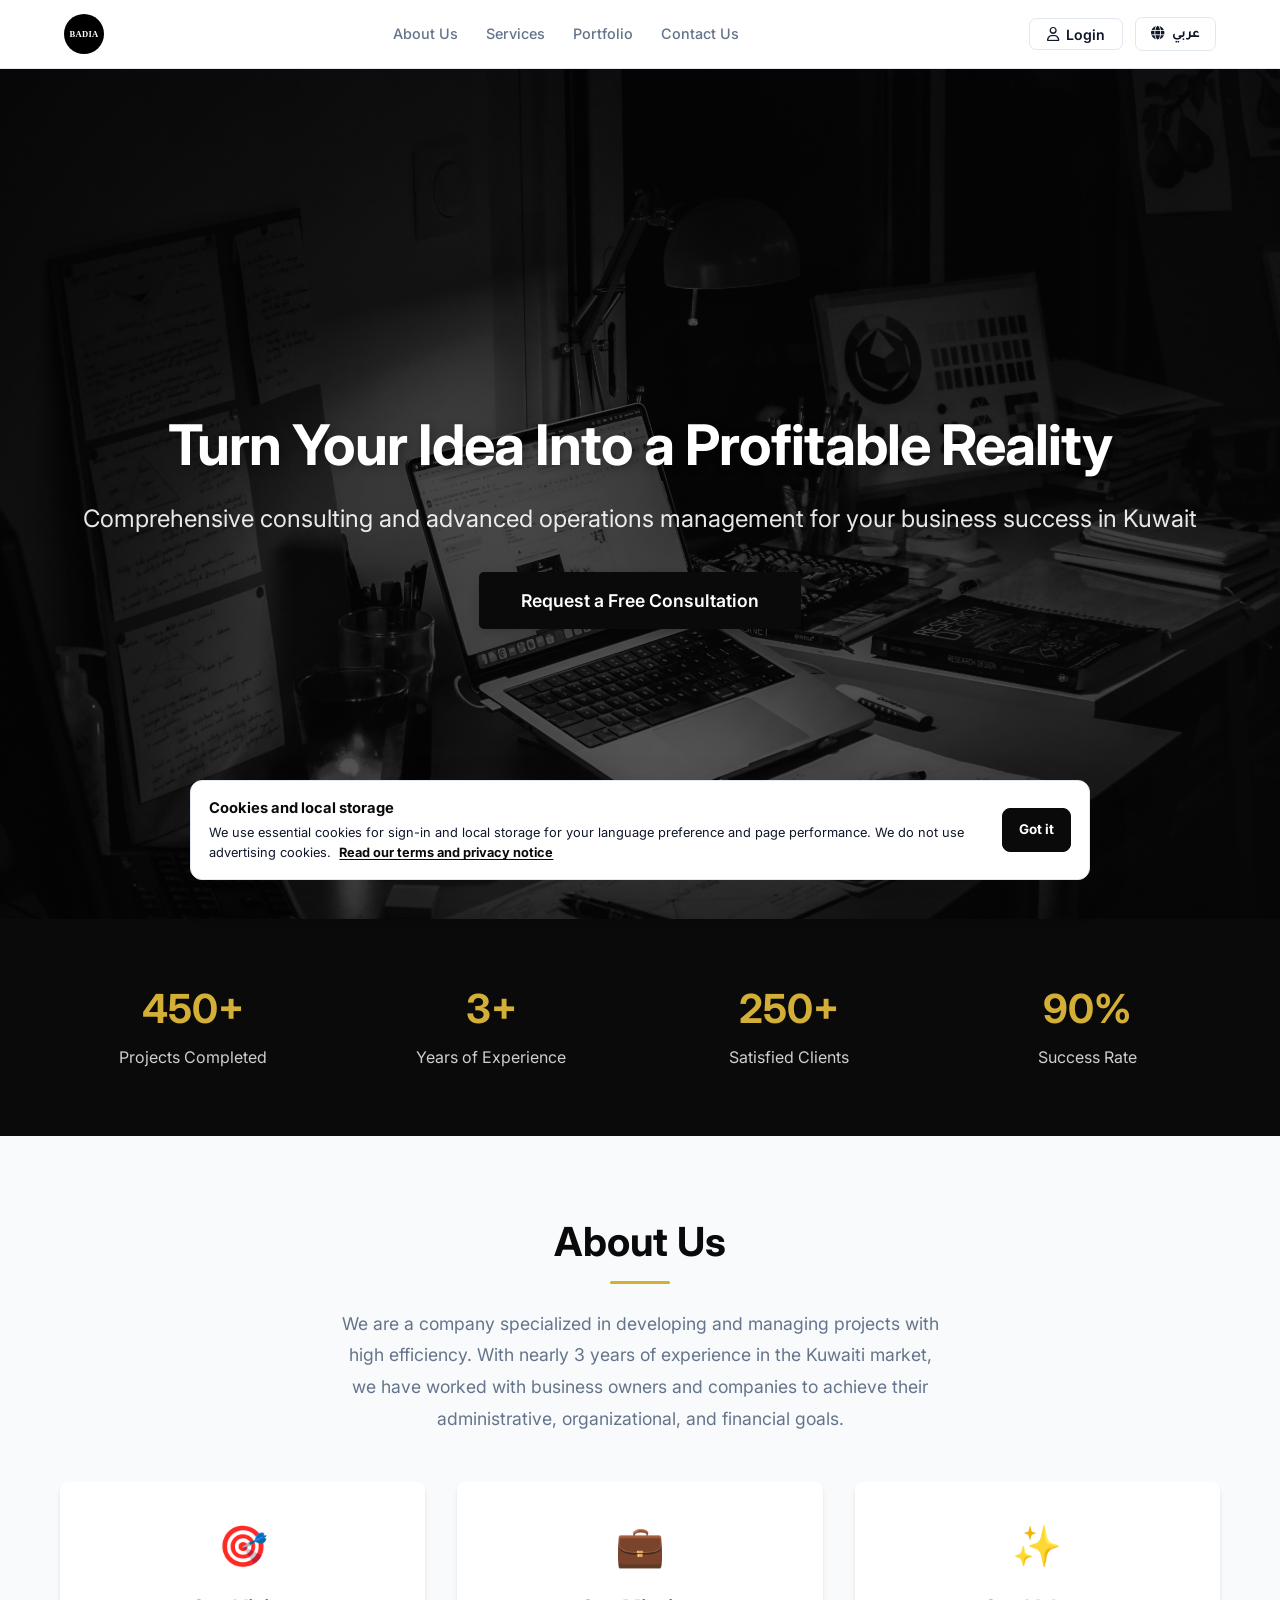
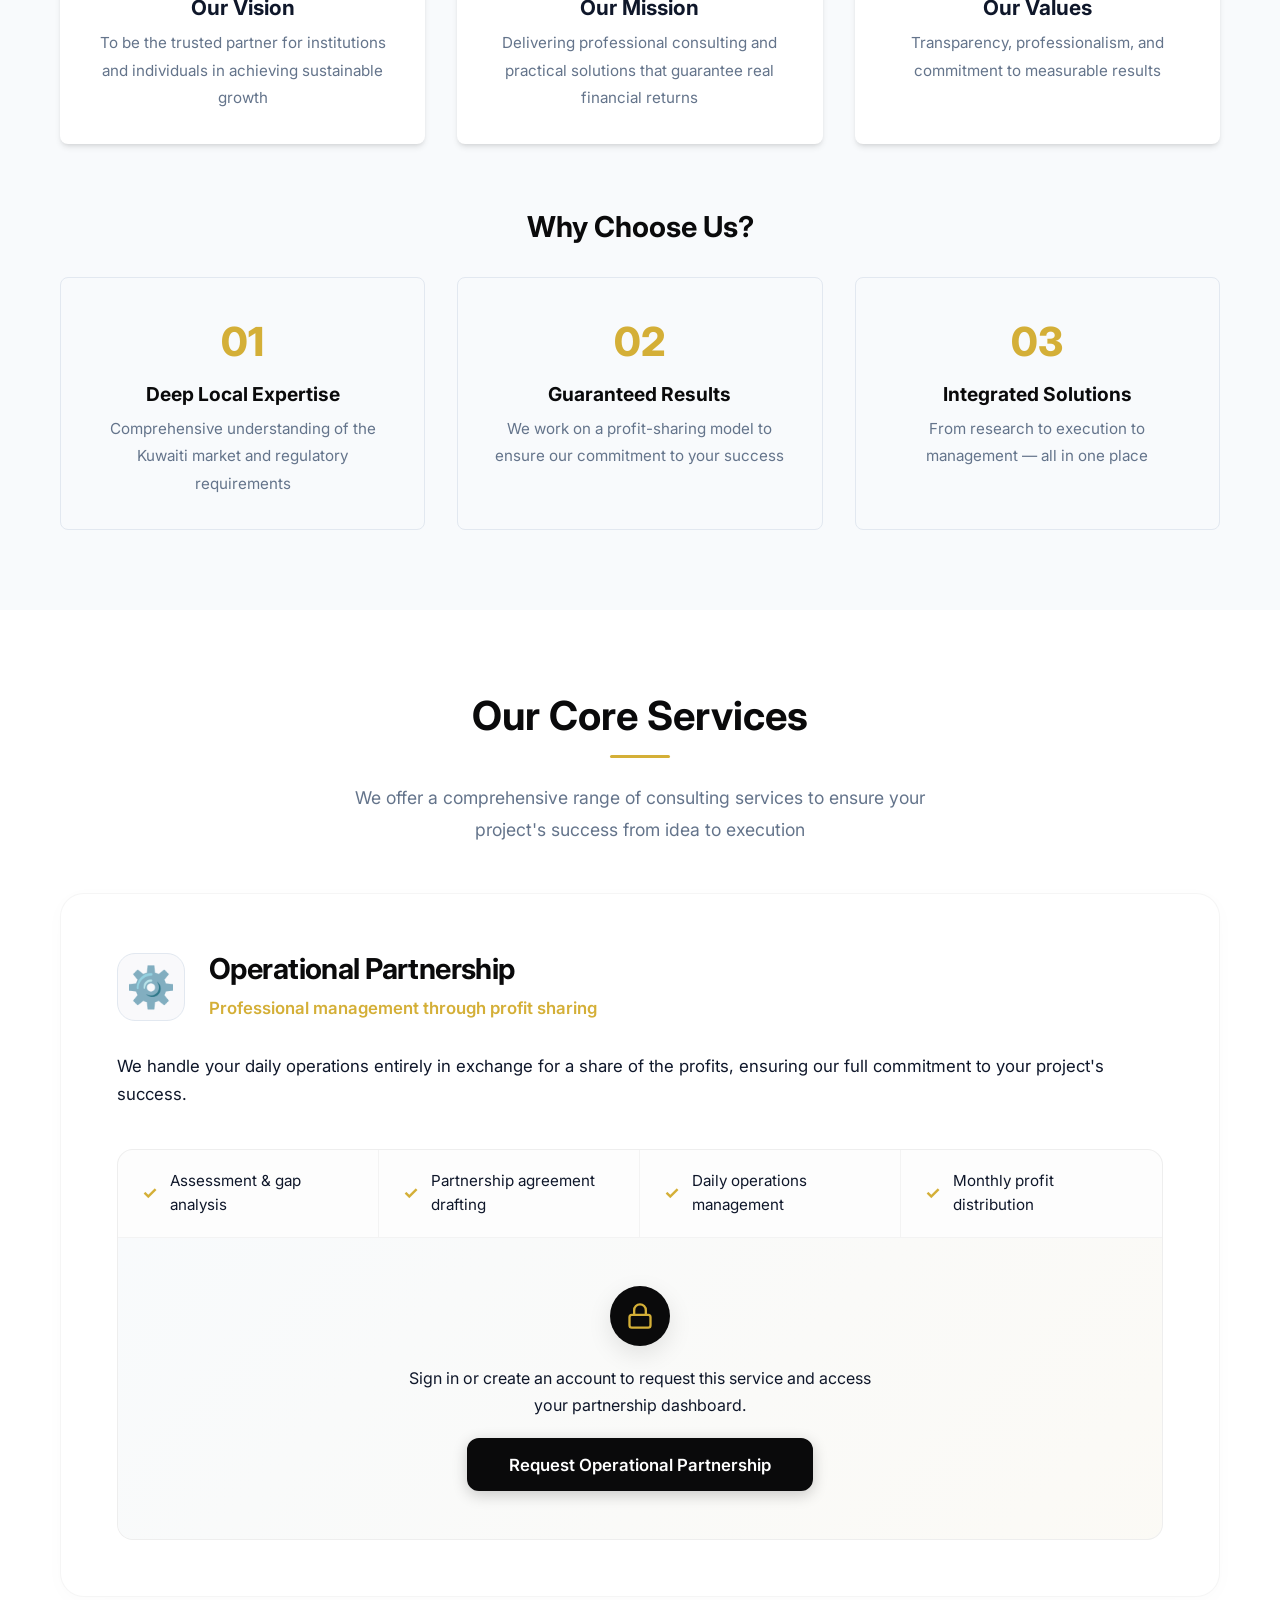
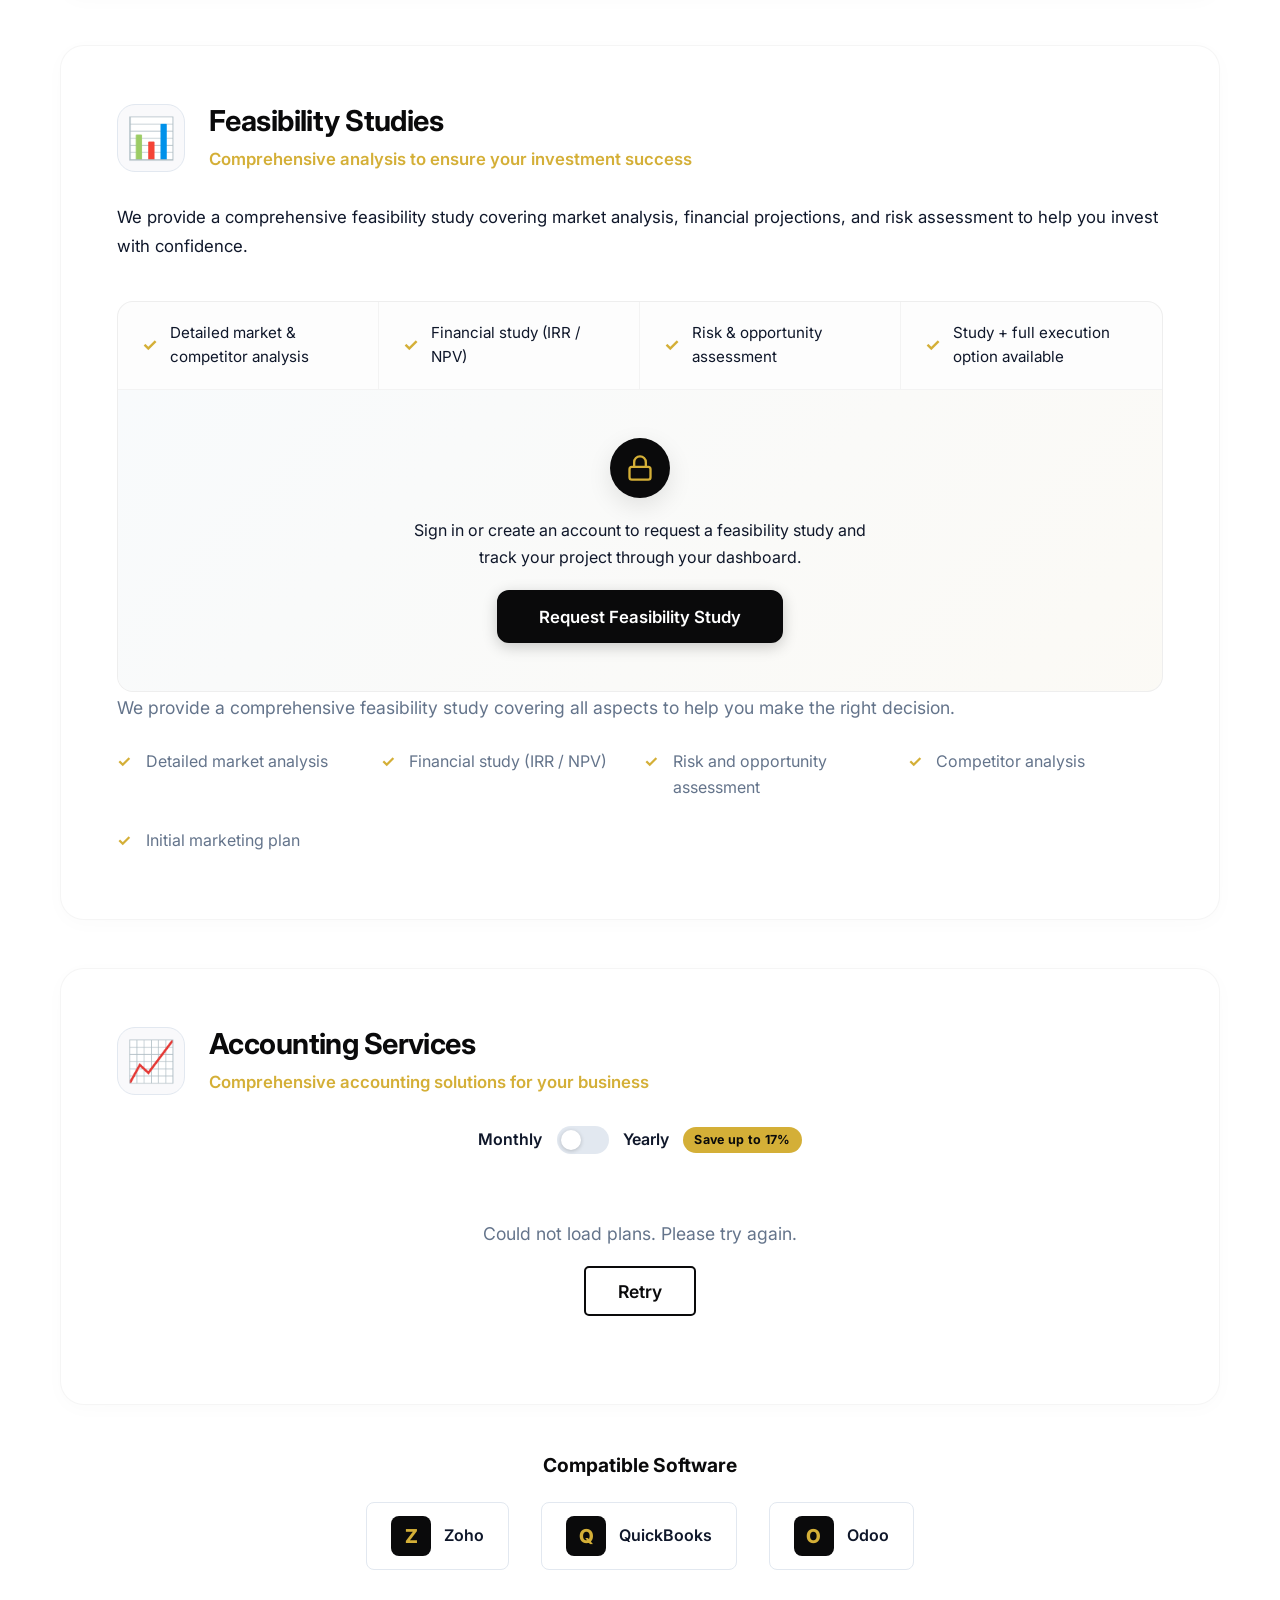
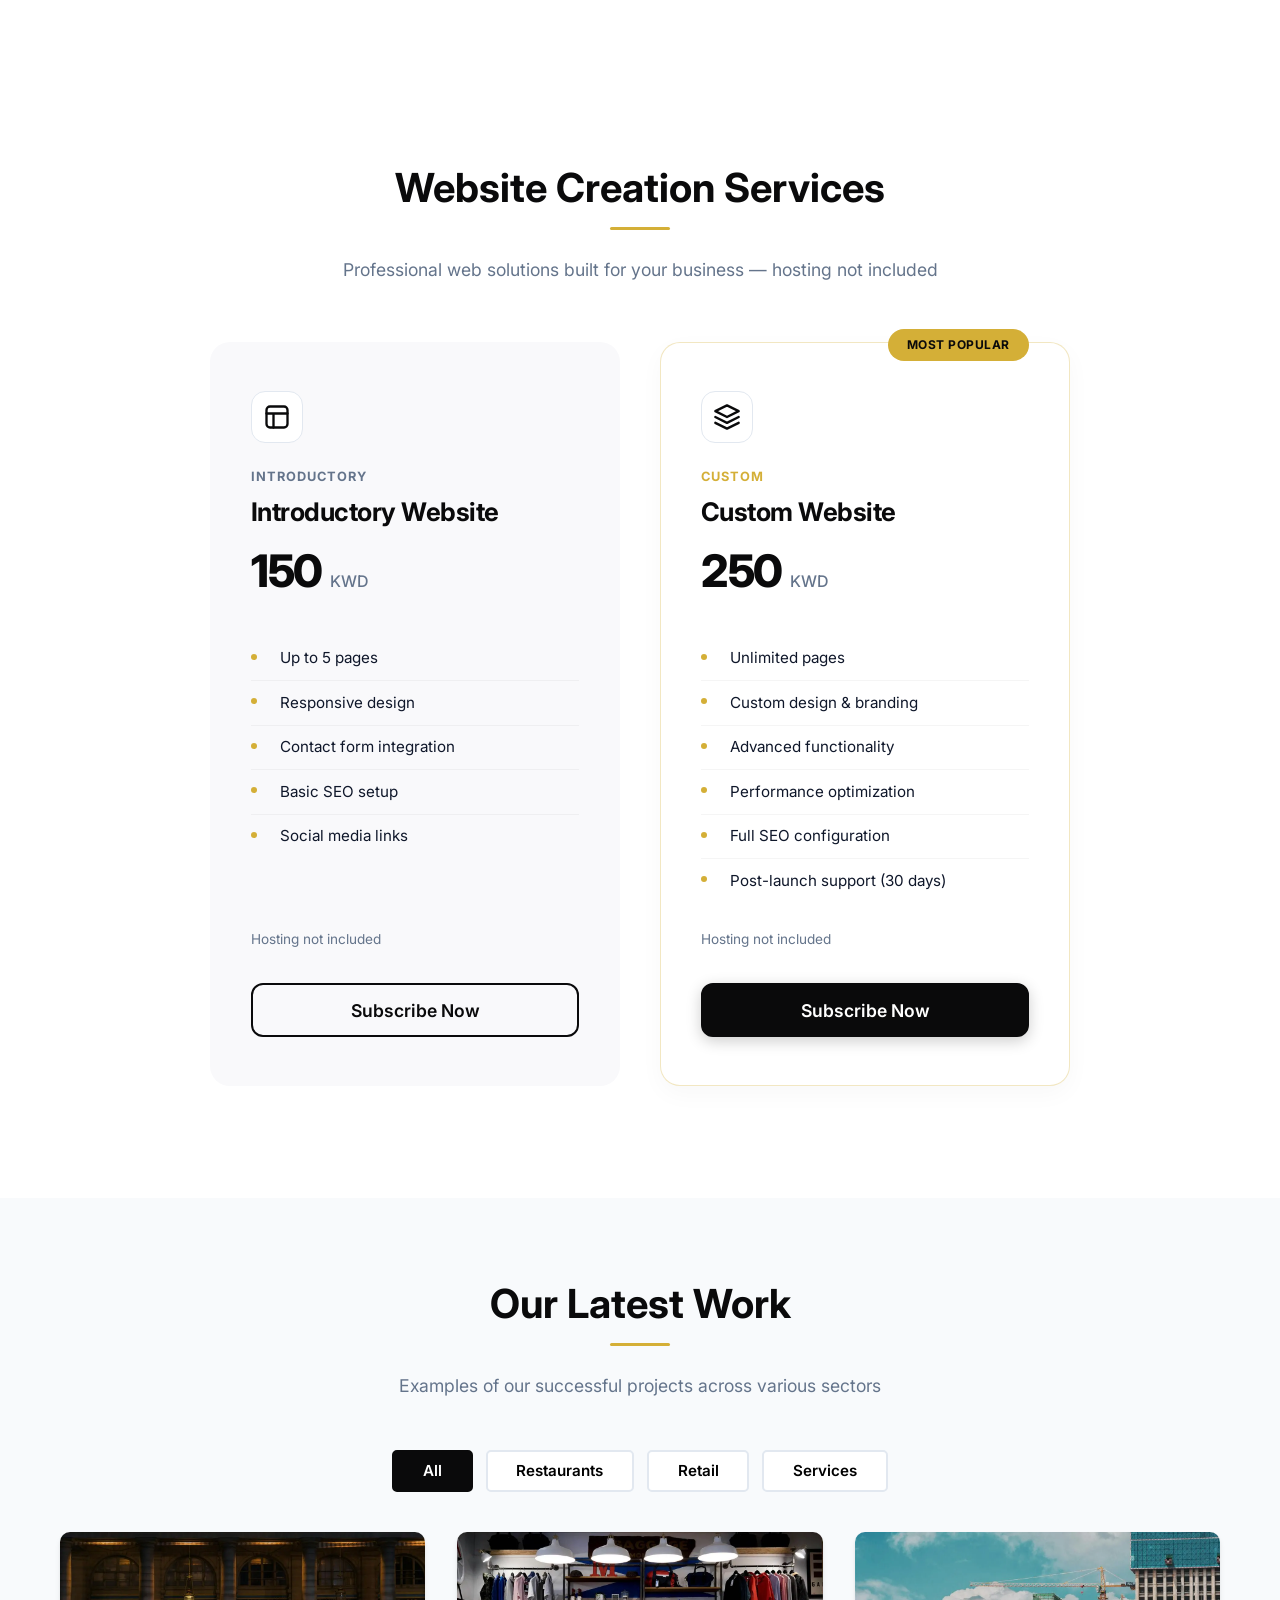
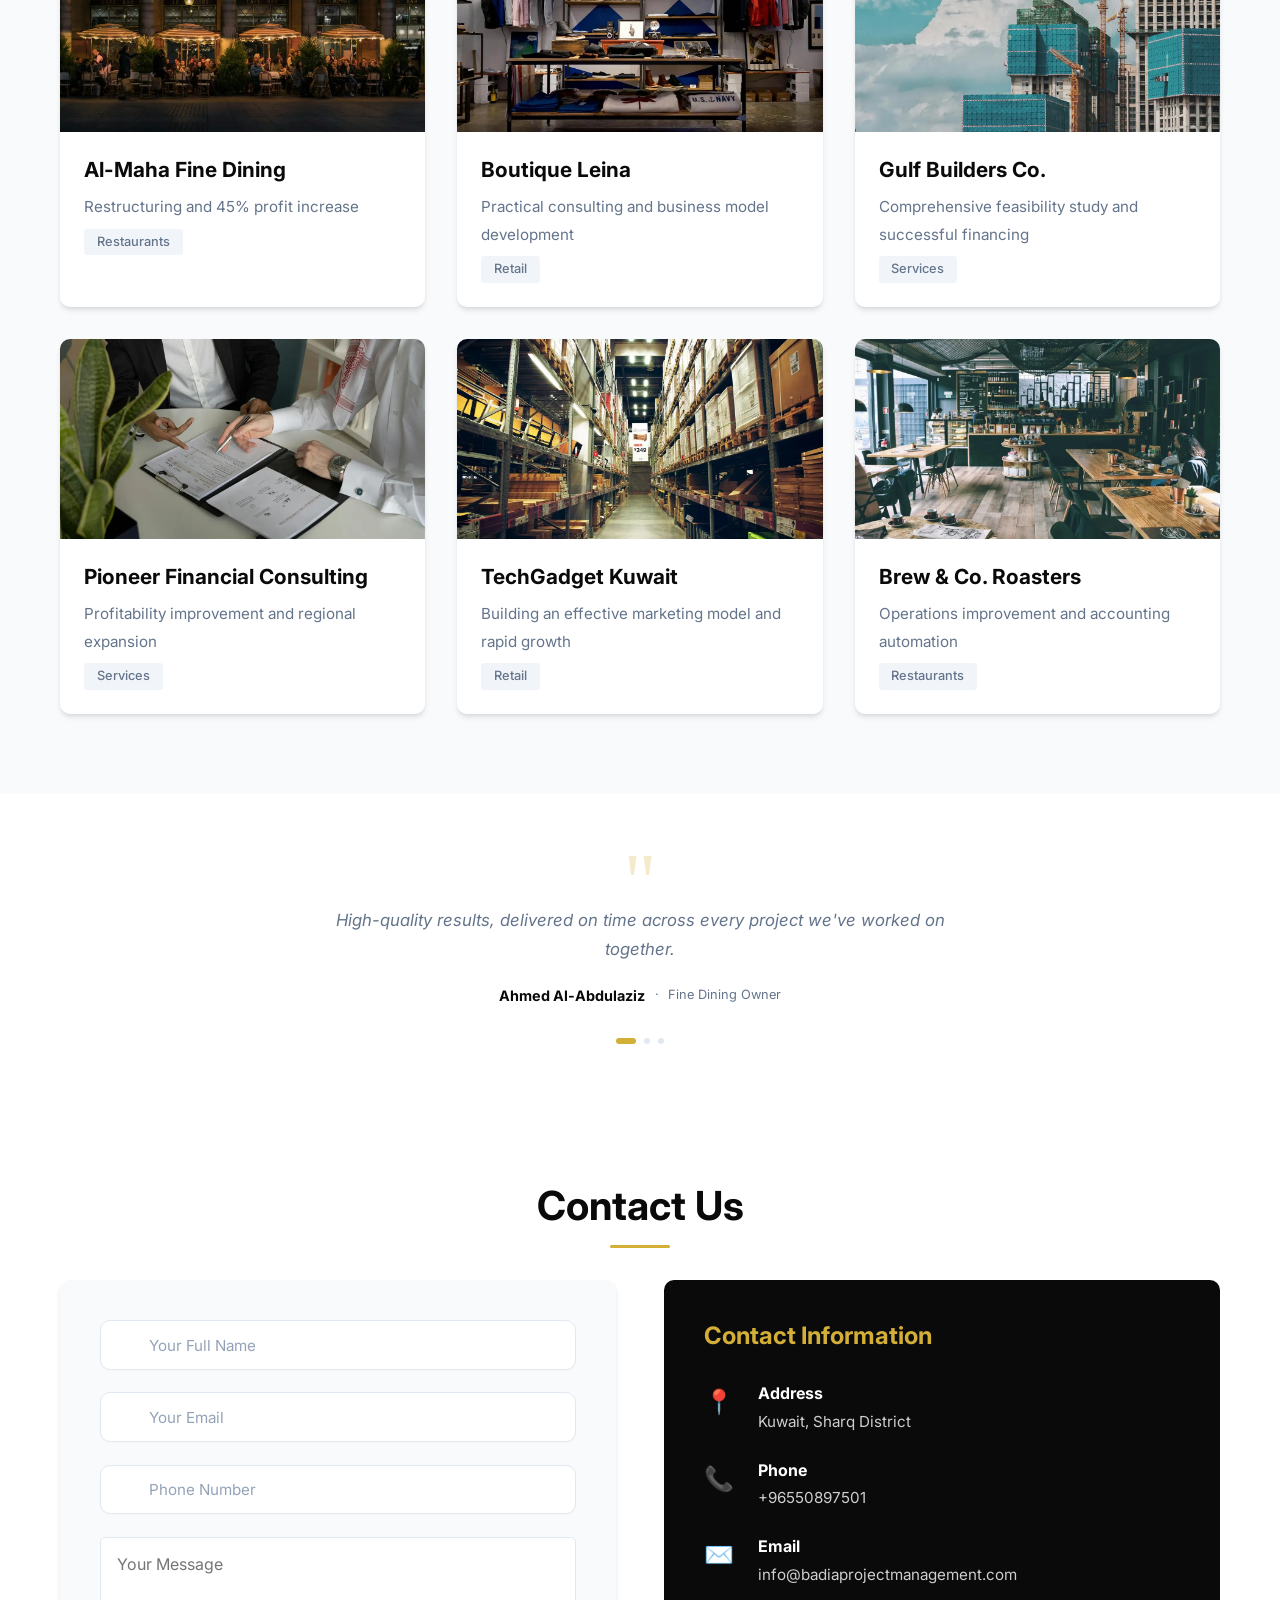
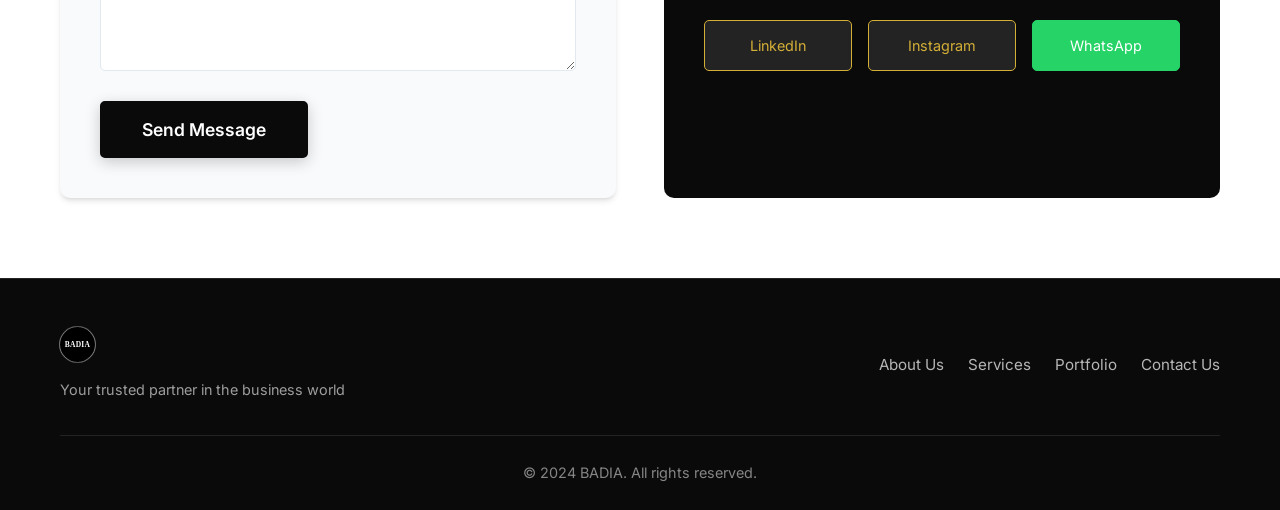
<file: index.html>
<!DOCTYPE html>

<html dir="ltr" lang="en">
<head>
<meta charset="utf-8"/>
<meta content="width=device-width, initial-scale=1.0" name="viewport"/>
<title>BADIA</title>
<link href="assets/favicon.ico" rel="icon"/>
<link href="assets/badia-logo.svg" rel="icon" type="image/svg+xml"/>
<link href="assets/badia-apple-touch-icon.png" rel="apple-touch-icon"/>
<meta content="BADIA – Your trusted partner in business consulting, operational management, feasibility studies, and accounting services in Kuwait." name="description"/>
<meta content="business consulting, feasibility study, operational management, accounting, Kuwait, BADIA" name="keywords"/>
<meta property="og:title" content="BADIA - Business Consulting" />
<meta property="og:description" content="Comprehensive consulting and advanced operations management for your business success in Kuwait." />
<meta property="og:image" content="https://badia-kw.com/assets/badia-og-image.jpg" />
<meta property="og:url" content="https://badia-kw.com/" />
<meta name="twitter:card" content="summary_large_image" />
<link rel="canonical" href="https://badia-kw.com/" />
<link href="https://fonts.googleapis.com" rel="preconnect"/>
<link crossorigin="" href="https://fonts.gstatic.com" rel="preconnect"/>
<link href="https://fonts.googleapis.com/css2?family=Tajawal:wght@300;400;500;700;800;900&amp;family=Inter:wght@300;400;500;600;700;800;900&amp;display=swap" rel="stylesheet"/>
<link href="styles.css?v=1.0.0" rel="stylesheet"/>
<script src="config.js?v=1.0.0" defer></script>
<script src="script.js?v=1.0.0" defer></script>
<script src="auth_logic.js?v=1.0.0" defer></script>
<link rel="stylesheet" href="https://cdnjs.cloudflare.com/ajax/libs/font-awesome/6.5.1/css/all.min.css" integrity="sha512-DTOQO9RWCH3ppGqcWaEA1BIZOC6xxalwEsw9c2QQeAIftl+Vegovlnee1c9QX4TctnWMn13TZye+giMm8e2LwA==" crossorigin="anonymous" referrerpolicy="no-referrer" />
<!-- Schema.org Local Business Markup -->
<script type="application/ld+json">
    {
        "@context": "https://schema.org",
        "@type": "LocalBusiness",
        "name": "BADIA - بادية",
        "description": "Full-service business consulting company in Kuwait",
        "url": "https://badia-kw.com",
        "telephone": "+96550897501",
        "email": "info@badiaprojectmanagement.com",
        "address": {
            "@type": "PostalAddress",
            "addressLocality": "Kuwait",
            "addressRegion": "Sharq",
            "addressCountry": "KW"
        },
        "serviceType": ["Business Consulting", "Feasibility Studies", "Operational Management", "Accounting Services"]
    }
    </script>
</head>
<body>
<!-- Navigation -->
<nav class="navbar" id="navbar">
<div class="nav-inner">
    <!-- Logo -->
    <a class="logo" href="#">
        <img alt="BADIA" class="logo-img" src="assets/badia-logo.svg"/>
    </a>

    <!-- Centre links -->
    <ul class="nav-links" id="navLinks">
        <li><a data-ar="من نحن" data-en="About Us" href="#about"><i class="fa-solid fa-users"></i> About Us</a></li>
        <li><a data-ar="الخدمات" data-en="Services" href="#services"><i class="fa-solid fa-briefcase"></i> Services</a></li>
        <li><a data-ar="الأعمال" data-en="Portfolio" href="#portfolio"><i class="fa-solid fa-layer-group"></i> Portfolio</a></li>
        <li><a data-ar="تواصل معنا" data-en="Contact Us" href="#contact"><i class="fa-solid fa-envelope"></i> Contact Us</a></li>
        <li class="nav-mobile-divider"></li>
        <!-- Language toggle (inside mobile menu) -->
        <li class="nav-mobile-lang">
            <button aria-label="Switch Language" class="lang-toggle" id="langToggleMobile">
                <i class="fa-solid fa-globe"></i>
                <span class="lang-toggle-text">عربي</span>
            </button>
        </li>
        <li class="nav-mobile-divider"></li>
        <li class="nav-mobile-auth" id="navMobileAuth">
            <button class="nav-btn-signin" data-ar="تسجيل الدخول" data-en="Login" onclick="openAuthModal('login')"><i class="fa-regular fa-user"></i> <span data-en="Login" data-ar="تسجيل الدخول">Login</span></button>
        </li>
    </ul>
    <!-- Right-side actions -->
    <div class="nav-actions">
        <div class="nav-auth-desktop" id="navAuthDesktop">
            <button class="nav-btn-signin" data-ar="تسجيل الدخول" data-en="Login" onclick="openAuthModal('login')" id="navSignIn"><i class="fa-regular fa-user"></i> <span data-en="Login" data-ar="تسجيل الدخول">Login</span></button>
        </div>
        <button aria-label="Switch Language" class="lang-toggle" id="langToggle">
            <i class="fa-solid fa-globe"></i>
            <span class="lang-toggle-text">عربي</span>
        </button>
        <!-- Hamburger (right on mobile) -->
        <button aria-label="Menu" class="mobile-toggle" id="mobileToggle">
            <span></span><span></span><span></span>
        </button>
    </div>
</div>
<!-- mobile backdrop -->
<div class="nav-backdrop" id="navBackdrop"></div>
</nav>
<!-- Hero Section -->
<section class="hero" id="hero">
<div class="hero-bg">
<img alt="workspace" src="assets/yen-vu-OEt8lStU-wA-unsplash.jpg"/>
<div class="hero-overlay"></div>
</div>
<div class="hero-content">
<h1 class="hero-title" data-ar="حوّل فكرتك إلى واقع مربح" data-en="Turn Your Idea Into a Profitable Reality">Turn Your Idea Into a Profitable Reality</h1>
<p class="hero-subtitle" data-ar="استشارات شاملة وإدارة عمليات متقدمة لنجاح عملك في الكويت" data-en="Comprehensive consulting and advanced operations management for your business success in Kuwait">Comprehensive consulting and advanced operations management for your business success in Kuwait</p>
<button class="btn btn-primary" data-ar="اطلب استشارة مجانية" data-en="Request a Free Consultation" onclick="scrollToSection('contact')">Request a Free Consultation</button>
</div>
</section>
<!-- Statistics Bar -->
<section class="stats-bar">
<div class="container">
<div class="stat-item">
<h3 data-target="450">0</h3>
<p data-ar="مشروع منجز" data-en="Projects Completed">Projects Completed</p>
</div>
<div class="stat-item">
<h3 data-duration="600" data-target="3">0</h3>
<p data-ar="سنة خبرة" data-en="Years of Experience">Years of Experience</p>
</div>
<div class="stat-item">
<h3 data-target="250">0</h3>
<p data-ar="عميل راضي" data-en="Satisfied Clients">Satisfied Clients</p>
</div>
<div class="stat-item">
<h3 data-suffix="%" data-target="90">0</h3>
<p data-ar="معدل النجاح" data-en="Success Rate">Success Rate</p>
</div>
</div>
</section>
<!-- About Section -->
<section class="about" id="about">
<div class="container">
<div class="about-content">
<h2 data-ar="من نحن" data-en="About Us">About Us</h2>
<p class="section-desc" 
data-ar="نحن شركة متخصصة في تطوير وادارة المشاريع بكفاءة عالية مع ما يقارب 3 اعوام من الخبرة في السوق الكويتي قمنا بالعمل مع اصحاب المشاريع والشركات علي تحقيق اهدافهم الادارية والتنظيمية والمالية." 
data-en="We are a company specialized in developing and managing projects with high efficiency. With nearly 3 years of experience in the Kuwaiti market, we have worked with business owners and companies to achieve their administrative, organizational, and financial goals.">
We are a company specialized in developing and managing projects with high efficiency. With nearly 3 years of experience in the Kuwaiti market, we have worked with business owners and companies to achieve their administrative, organizational, and financial goals.
</p>
<div class="about-grid">
<div class="about-card">
<div class="about-icon">🎯</div>
<h3 data-ar="رؤيتنا" data-en="Our Vision">Our Vision</h3>
<p data-ar="أن نكون الشريك الموثوق للمؤسسات والأفراد في تحقيق النمو المستدام" data-en="To be the trusted partner for institutions and individuals in achieving sustainable growth">To be the trusted partner for institutions and individuals in achieving sustainable growth</p>
</div>
<div class="about-card">
<div class="about-icon">💼</div>
<h3 data-ar="رسالتنا" data-en="Our Mission">Our Mission</h3>
<p data-ar="تقديم استشارات احترافية وحلول عملية تضمن عائداً مالياً محققاً" data-en="Delivering professional consulting and practical solutions that guarantee real financial returns">Delivering professional consulting and practical solutions that guarantee real financial returns</p>
</div>
<div class="about-card">
<div class="about-icon">✨</div>
<h3 data-ar="قيمنا" data-en="Our Values">Our Values</h3>
<p data-ar="الشفافية والمهنية والالتزام بنتائج قابلة للقياس" data-en="Transparency, professionalism, and commitment to measurable results">Transparency, professionalism, and commitment to measurable results</p>
</div>
</div>
<!-- Why Choose Us USP -->
<div class="usp-section">
<h3 data-ar="لماذا تختارنا؟" data-en="Why Choose Us?">Why Choose Us?</h3>
<div class="usp-grid">
<div class="usp-item">
<div class="usp-number">01</div>
<h4 data-ar="خبرة محلية عميقة" data-en="Deep Local Expertise">Deep Local Expertise</h4>
<p data-ar="فهم شامل للسوق الكويتي واللوائح التنظيمية" data-en="Comprehensive understanding of the Kuwaiti market and regulatory requirements">Comprehensive understanding of the Kuwaiti market and regulatory requirements</p>
</div>
<div class="usp-item">
<div class="usp-number">02</div>
<h4 data-ar="نتائج مضمونة" data-en="Guaranteed Results">Guaranteed Results</h4>
<p data-ar="نعمل بنظام مشاركة الأرباح لضمان التزامنا بنجاحك" data-en="We work on a profit-sharing model to ensure our commitment to your success">We work on a profit-sharing model to ensure our commitment to your success</p>
</div>
<div class="usp-item">
<div class="usp-number">03</div>
<h4 data-ar="حلول متكاملة" data-en="Integrated Solutions">Integrated Solutions</h4>
<p data-ar="من الدراسة إلى التنفيذ إلى الإدارة في مكان واحد" data-en="From research to execution to management — all in one place">From research to execution to management — all in one place</p>
</div>
</div>
</div>
</div>
</div>
</section>
<!-- Services Section -->
<section class="services" id="services">
<div class="container">
<h2 data-ar="خدماتنا الرئيسية" data-en="Our Core Services">Our Core Services</h2>
<p class="section-desc" data-ar="نقدم مجموعة متكاملة من الخدمات الاستشارية لضمان نجاح مشروعك من الفكرة إلى التنفيذ" data-en="We offer a comprehensive range of consulting services to ensure your project's success from idea to execution">We offer a comprehensive range of consulting services to ensure your project's success from idea to execution</p>
<!-- Service 1: Operational Partnership -->
<div class="service-block" id="service-operations">
<div class="service-header">
<div class="service-icon-large">⚙️</div>
<div>
<h3 data-ar="الشراكة التشغيلية" data-en="Operational Partnership">Operational Partnership</h3>
<p class="service-tagline" data-ar="إدارة احترافية مقابل مشاركة الأرباح" data-en="Professional management through profit sharing">Professional management through profit sharing</p>
</div>
</div>
<p class="service-desc" data-ar="نتولى إدارة عملياتك اليومية بالكامل مقابل حصة من الأرباح، مما يضمن التزامنا الكامل بنجاح مشروعك." data-en="We handle your daily operations entirely in exchange for a share of the profits, ensuring our full commitment to your project's success.">We handle your daily operations entirely in exchange for a share of the profits, ensuring our full commitment to your project's success.</p>
<!-- Auth-gated Request Area -->
<div class="service-gate gate-locked">
<div class="service-gate-preview">
<div class="gate-preview-item"><span class="gate-check">✓</span> <span data-ar="تقييم وتحليل الفجوات" data-en="Assessment &amp; gap analysis">Assessment &amp; gap analysis</span></div>
<div class="gate-preview-item"><span class="gate-check">✓</span> <span data-ar="صياغة اتفاقية الشراكة" data-en="Partnership agreement drafting">Partnership agreement drafting</span></div>
<div class="gate-preview-item"><span class="gate-check">✓</span> <span data-ar="إدارة العمليات اليومية" data-en="Daily operations management">Daily operations management</span></div>
<div class="gate-preview-item"><span class="gate-check">✓</span> <span data-ar="توزيع الأرباح الشهري" data-en="Monthly profit distribution">Monthly profit distribution</span></div>
</div>
<div class="service-gate-cta">
<div class="gate-lock-icon">
<svg fill="none" height="28" stroke="currentColor" stroke-linecap="round" stroke-linejoin="round" stroke-width="2" viewbox="0 0 24 24" width="28"><rect height="11" rx="2" ry="2" width="18" x="3" y="11"></rect><path d="M7 11V7a5 5 0 0 1 10 0v4"></path></svg>
</div>
<p class="gate-message" data-ar="سجّل دخولك أو أنشئ حساباً لطلب هذه الخدمة والوصول إلى لوحة الشراكة." data-en="Sign in or create an account to request this service and access your partnership dashboard.">Sign in or create an account to request this service and access your partnership dashboard.</p>
<button class="btn btn-primary service-request-btn" data-ar="اطلب الشراكة التشغيلية" data-en="Request Operational Partnership" onclick="handleServiceRequest('partnership')">Request Operational Partnership</button>
</div>
</div>
<!-- Hidden original timeline (kept for reference, not rendered) -->

</div>
<!-- Service 2: Feasibility Studies -->
<div class="service-block" id="service-feasibility">
<div class="service-header">
<div class="service-icon-large">📊</div>
<div>
<h3 data-ar="دراسات الجدوى" data-en="Feasibility Studies">Feasibility Studies</h3>
<p class="service-tagline" data-ar="تحليل شامل لضمان نجاح استثمارك" data-en="Comprehensive analysis to ensure your investment success">Comprehensive analysis to ensure your investment success</p>
</div>
</div>
<p class="service-desc" data-ar="نقدم دراسة جدوى شاملة تغطي تحليل السوق والتوقعات المالية وتقييم المخاطر لمساعدتك على الاستثمار بثقة." data-en="We provide a comprehensive feasibility study covering market analysis, financial projections, and risk assessment to help you invest with confidence.">We provide a comprehensive feasibility study covering market analysis, financial projections, and risk assessment to help you invest with confidence.</p>
<!-- Auth-gated Request Area -->
<div class="service-gate gate-locked">
<div class="service-gate-preview">
<div class="gate-preview-item"><span class="gate-check">✓</span> <span data-ar="تحليل مفصّل للسوق والمنافسين" data-en="Detailed market &amp; competitor analysis">Detailed market &amp; competitor analysis</span></div>
<div class="gate-preview-item"><span class="gate-check">✓</span> <span data-ar="الدراسة المالية (IRR / NPV)" data-en="Financial study (IRR / NPV)">Financial study (IRR / NPV)</span></div>
<div class="gate-preview-item"><span class="gate-check">✓</span> <span data-ar="تقييم المخاطر والفرص" data-en="Risk &amp; opportunity assessment">Risk &amp; opportunity assessment</span></div>
<div class="gate-preview-item"><span class="gate-check">✓</span> <span data-ar="خيار الدراسة مع التنفيذ الكامل" data-en="Study + full execution option available">Study + full execution option available</span></div>
</div>
<div class="service-gate-cta">
<div class="gate-lock-icon">
<svg fill="none" height="28" stroke="currentColor" stroke-linecap="round" stroke-linejoin="round" stroke-width="2" viewbox="0 0 24 24" width="28"><rect height="11" rx="2" ry="2" width="18" x="3" y="11"></rect><path d="M7 11V7a5 5 0 0 1 10 0v4"></path></svg>
</div>
<p class="gate-message" data-ar="سجّل دخولك أو أنشئ حساباً لطلب دراسة الجدوى ومتابعة مشروعك عبر لوحة التحكم." data-en="Sign in or create an account to request a feasibility study and track your project through your dashboard.">Sign in or create an account to request a feasibility study and track your project through your dashboard.</p>
<button class="btn btn-primary service-request-btn" data-ar="اطلب دراسة الجدوى" data-en="Request Feasibility Study" onclick="handleServiceRequest('feasibility')">Request Feasibility Study</button>
</div>
</div>
<!-- Hidden original tabs (kept for reference, not rendered) -->

<div class="tab-content active" id="study-only">
<p data-ar="نقدم دراسة جدوى شاملة تغطي جميع الجوانب لمساعدتك على اتخاذ القرار الصحيح." data-en="We provide a comprehensive feasibility study covering all aspects to help you make the right decision.">We provide a comprehensive feasibility study covering all aspects to help you make the right decision.</p>
<ul class="checklist">
<li data-ar="تحليل السوق المفصّل" data-en="Detailed market analysis">Detailed market analysis</li>
<li data-ar="الدراسة المالية (IRR / NPV)" data-en="Financial study (IRR / NPV)">Financial study (IRR / NPV)</li>
<li data-ar="تقييم المخاطر والفرص" data-en="Risk and opportunity assessment">Risk and opportunity assessment</li>
<li data-ar="تحليل المنافسين" data-en="Competitor analysis">Competitor analysis</li>
<li data-ar="خطة التسويق المبدئية" data-en="Initial marketing plan">Initial marketing plan</li>
</ul>
</div>
<div class="tab-content" id="study-exec">
<p data-ar="كل ما في الدراسة بالإضافة إلى تنفيذ المشروع والإشراف عليه حتى مرحلة التشغيل." data-en="Everything in the study plus project execution and supervision until the operational stage.">Everything in the study plus project execution and supervision until the operational stage.</p>
<ul class="checklist">
<li data-ar="جميع مخرجات الدراسة الكاملة" data-en="All complete study outputs">All complete study outputs</li>
<li data-ar="خطة تنفيذ مفصّلة" data-en="Detailed execution plan">Detailed execution plan</li>
<li data-ar="إشراف على التنفيذ والتأسيس" data-en="Execution and establishment supervision">Execution and establishment supervision</li>
<li data-ar="تدريب فريق العمل" data-en="Team training">Team training</li>
<li data-ar="متابعة ما بعد الإطلاق (3 أشهر)" data-en="Post-launch follow-up (3 months)">Post-launch follow-up (3 months)</li>
</ul>
</div>
</div>
<!-- Service 3: Accounting -->
<div class="service-block" id="service-accounting">
<div class="service-header">
<div class="service-icon-large">📈</div>
<div>
<h3 data-ar="الخدمات المحاسبية" data-en="Accounting Services">Accounting Services</h3>
<p class="service-tagline" data-ar="حلول محاسبية متكاملة لأعمالك" data-en="Comprehensive accounting solutions for your business">Comprehensive accounting solutions for your business</p>
</div>
</div>
<!-- Billing Toggle -->
<div class="billing-toggle-wrapper">
    <span class="billing-label" data-en="Monthly" data-ar="شهري">Monthly</span>
    <label class="billing-switch" for="billingToggle">
        <input type="checkbox" id="billingToggle" aria-label="Toggle billing period"/>
        <span class="billing-slider"></span>
    </label>
    <span class="billing-label" data-en="Yearly" data-ar="سنوي">Yearly</span>
    <span class="billing-save-badge" data-en="Save up to 17%" data-ar="وفّر حتى 17%">Save up to 17%</span>
</div>
<!-- Dynamic Plans Grid -->
<div class="plans-grid" id="plansGrid">
    <div class="plans-skeleton">
        <div class="skeleton-card"><div class="skeleton-line w60"></div><div class="skeleton-line w40"></div><div class="skeleton-line w80"></div><div class="skeleton-line w70"></div><div class="skeleton-line w50"></div></div>
        <div class="skeleton-card"><div class="skeleton-line w60"></div><div class="skeleton-line w40"></div><div class="skeleton-line w80"></div><div class="skeleton-line w70"></div><div class="skeleton-line w50"></div></div>
    </div>
</div>
</div>

<!-- Compatible Software -->
<div class="software-section">
<h4 data-ar="البرامج المتوافقة" data-en="Compatible Software">Compatible Software</h4>
<div class="software-grid">
<div class="software-item">
<div class="software-icon">Z</div>
<span>Zoho</span>
</div>
<div class="software-item">
<div class="software-icon">Q</div>
<span>QuickBooks</span>
</div>
<div class="software-item">
<div class="software-icon">O</div>
<span>Odoo</span>
</div>
</div>
</div>
</div>
</div>
</section>
<!-- Website Creation Services Section -->
<section class="web-services" id="web-services">
<div class="container">
    <h2 data-ar="خدمات إنشاء المواقع" data-en="Website Creation Services">Website Creation Services</h2>
    <p class="section-desc" data-ar="حلول ويب احترافية مصممة لعملك — بدون رسوم استضافة" data-en="Professional web solutions built for your business — hosting not included">Professional web solutions built for your business — hosting not included</p>
    <div class="web-services-grid">
        <div class="web-service-card">
            <div class="web-service-icon">
                <svg width="28" height="28" fill="none" stroke="currentColor" stroke-width="2" stroke-linecap="round" stroke-linejoin="round" viewBox="0 0 24 24"><rect x="3" y="3" width="18" height="18" rx="3"/><path d="M3 9h18M9 21V9"/></svg>
            </div>
            <div class="web-service-label" data-en="Introductory" data-ar="تعريفي">Introductory</div>
            <h3 data-en="Introductory Website" data-ar="موقع تعريفي">Introductory Website</h3>
            <div class="web-service-price">150 <span>KWD</span></div>
            <ul class="web-service-features">
                <li data-en="Up to 5 pages" data-ar="حتى 5 صفحات">Up to 5 pages</li>
                <li data-en="Responsive design" data-ar="تصميم متجاوب">Responsive design</li>
                <li data-en="Contact form integration" data-ar="نموذج تواصل">Contact form integration</li>
                <li data-en="Basic SEO setup" data-ar="إعداد SEO أساسي">Basic SEO setup</li>
                <li data-en="Social media links" data-ar="روابط وسائل التواصل">Social media links</li>
            </ul>
            <p class="web-service-note" data-en="Hosting not included" data-ar="لا تشمل الاستضافة">Hosting not included</p>
            <button class="btn btn-outline ws-btn" data-en="Subscribe Now" data-ar="اشترك الآن" onclick="handlePaymentClick('')">Subscribe Now</button>
        </div>
        <div class="web-service-card featured">
            <div class="web-service-badge" data-en="Most Popular" data-ar="الأكثر طلباً">Most Popular</div>
            <div class="web-service-icon">
                <svg width="28" height="28" fill="none" stroke="currentColor" stroke-width="2" stroke-linecap="round" stroke-linejoin="round" viewBox="0 0 24 24"><path d="M12 2L2 7l10 5 10-5-10-5z"/><path d="M2 17l10 5 10-5"/><path d="M2 12l10 5 10-5"/></svg>
            </div>
            <div class="web-service-label" data-en="Custom" data-ar="مخصص">Custom</div>
            <h3 data-en="Custom Website" data-ar="موقع مخصص">Custom Website</h3>
            <div class="web-service-price">250 <span>KWD</span></div>
            <ul class="web-service-features">
                <li data-en="Unlimited pages" data-ar="صفحات غير محدودة">Unlimited pages</li>
                <li data-en="Custom design &amp; branding" data-ar="تصميم وهوية مخصصة">Custom design &amp; branding</li>
                <li data-en="Advanced functionality" data-ar="وظائف متقدمة">Advanced functionality</li>
                <li data-en="Performance optimization" data-ar="تحسين الأداء">Performance optimization</li>
                <li data-en="Full SEO configuration" data-ar="إعداد SEO كامل">Full SEO configuration</li>
                <li data-en="Post-launch support (30 days)" data-ar="دعم ما بعد الإطلاق (30 يوم)">Post-launch support (30 days)</li>
            </ul>
            <p class="web-service-note" data-en="Hosting not included" data-ar="لا تشمل الاستضافة">Hosting not included</p>
            <button class="btn btn-primary ws-btn" data-en="Subscribe Now" data-ar="اشترك الآن" onclick="handlePaymentClick('')">Subscribe Now</button>
        </div>
    </div>
</div>


</section>
<!-- Portfolio Section -->
<section class="portfolio" id="portfolio">
<div class="container">
<h2 data-ar="أحدث أعمالنا" data-en="Our Latest Work">Our Latest Work</h2>
<p class="section-desc" data-ar="نماذج من مشاريعنا الناجحة في مختلف القطاعات" data-en="Examples of our successful projects across various sectors">Examples of our successful projects across various sectors</p>
<!-- Filter Buttons -->
<div class="portfolio-filters">
<button class="filter-btn active" data-ar="الكل" data-en="All" data-filter="all">All</button>
<button class="filter-btn" data-ar="مطاعم" data-en="Restaurants" data-filter="restaurants">Restaurants</button>
<button class="filter-btn" data-ar="تجزئة" data-en="Retail" data-filter="retail">Retail</button>
<button class="filter-btn" data-ar="خدمات" data-en="Services" data-filter="services">Services</button>
</div>
<div class="portfolio-grid">
<div class="portfolio-item" data-category="restaurants">
<div class="portfolio-image"><img src="assets/images/siyuan-g_V2rt6iG7A-unsplash.webp" alt="Al-Maha Fine Dining" style="width:100%;height:100%;object-fit:cover;" loading="lazy"></div>
<div class="portfolio-info">
<h3 data-ar="مها دايننج الفاخر" data-en="Al-Maha Fine Dining">Al-Maha Fine Dining</h3>
<p data-ar="إعادة هيكلة وزيادة الأرباح بنسبة 45%" data-en="Restructuring and 45% profit increase">Restructuring and 45% profit increase</p>
<span class="portfolio-tag" data-ar="مطاعم" data-en="Restaurants">Restaurants</span>
</div>
</div>
<div class="portfolio-item" data-category="retail">
<div class="portfolio-image"><img src="assets/images/clark-street-mercantile-P3pI6xzovu0-unsplash.webp" alt="Boutique Leina" style="width:100%;height:100%;object-fit:cover;" loading="lazy"></div>
<div class="portfolio-info">
<h3 data-ar="بوتيك لينا" data-en="Boutique Leina">Boutique Leina</h3>
<p data-ar="استشارة عملية وتطوير نموذج العمل" data-en="Practical consulting and business model development">Practical consulting and business model development</p>
<span class="portfolio-tag" data-ar="تجزئة" data-en="Retail">Retail</span>
</div>
</div>
<div class="portfolio-item" data-category="services">
<div class="portfolio-image"><img src="assets/images/c-dustin-91AQt9p4Mo8-unsplash.webp" alt="Gulf Builders Co." style="width:100%;height:100%;object-fit:cover;" loading="lazy"></div>
<div class="portfolio-info">
<h3 data-ar="شركة بناة الخليج" data-en="Gulf Builders Co.">Gulf Builders Co.</h3>
<p data-ar="دراسة جدوى شاملة وتمويل ناجح" data-en="Comprehensive feasibility study and successful financing">Comprehensive feasibility study and successful financing</p>
<span class="portfolio-tag" data-ar="خدمات" data-en="Services">Services</span>
</div>
</div>
<div class="portfolio-item" data-category="services">
<div class="portfolio-image"><img src="assets/images/amina-atar-Mqc-m8kgxkg-unsplash.webp" alt="Pioneer Financial Consulting" style="width:100%;height:100%;object-fit:cover;" loading="lazy"></div>
<div class="portfolio-info">
<h3 data-ar="بايونير للاستشارات المالية" data-en="Pioneer Financial Consulting">Pioneer Financial Consulting</h3>
<p data-ar="تحسين الربحية والتوسع الإقليمي" data-en="Profitability improvement and regional expansion">Profitability improvement and regional expansion</p>
<span class="portfolio-tag" data-ar="خدمات" data-en="Services">Services</span>
</div>
</div>
<div class="portfolio-item" data-category="retail">
<div class="portfolio-image"><img src="assets/images/tommao-wang-jr1DdTyU7eA-unsplash.webp" alt="TechGadget Kuwait" style="width:100%;height:100%;object-fit:cover;" loading="lazy"></div>
<div class="portfolio-info">
<h3 data-ar="تك جادجيت الكويت" data-en="TechGadget Kuwait">TechGadget Kuwait</h3>
<p data-ar="بناء نموذج تسويقي فعال ونمو سريع" data-en="Building an effective marketing model and rapid growth">Building an effective marketing model and rapid growth</p>
<span class="portfolio-tag" data-ar="تجزئة" data-en="Retail">Retail</span>
</div>
</div>
<div class="portfolio-item" data-category="restaurants">
<div class="portfolio-image"><img src="assets/images/petr-sevcovic-qE1jxYXiwOA-unsplash.webp" alt="Brew & Co. Roasters" style="width:100%;height:100%;object-fit:cover;" loading="lazy"></div>
<div class="portfolio-info">
<h3 data-ar="محامص برو آند كو" data-en="Brew & Co. Roasters">Brew & Co. Roasters</h3>
<p data-ar="تحسين العمليات والأتمتة المحاسبية" data-en="Operations improvement and accounting automation">Operations improvement and accounting automation</p>
<span class="portfolio-tag" data-ar="مطاعم" data-en="Restaurants">Restaurants</span>
</div>
</div>
</div>
</div>
</section>
<!-- Testimonials Section -->
<section class="testimonials" id="testimonials">
<div class="container">
    <div class="tq-carousel" id="tqCarousel">
        <div class="tq-mark">"</div>
        <div class="tq-slides">
            <div class="tq-slide active">
                <p class="tq-text" data-en="High-quality results, delivered on time across every project we've worked on together." data-ar="نتائج عالية الجودة تُسلَّم في الوقت المحدد في كل مشروع عملنا عليه معاً.">High-quality results, delivered on time across every project we've worked on together.</p>
                <div class="tq-author">
                    <span class="tq-name" data-en="Ahmed Al-Abdulaziz" data-ar="أحمد العبدالعزيز">Ahmed Al-Abdulaziz</span>
                    <span class="tq-role" data-en="Fine Dining Owner" data-ar="مالك مطعم فاخر">Fine Dining Owner</span>
                </div>
            </div>
            <div class="tq-slide">
                <p class="tq-text" data-en="Their feasibility study helped me make the right investment decision and avoid significant losses." data-ar="ساعدتني دراستهم الجدوى على اتخاذ القرار الاستثماري الصحيح وتجنب خسائر كبيرة.">Their feasibility study helped me make the right investment decision and avoid significant losses.</p>
                <div class="tq-author">
                    <span class="tq-name" data-en="Mohammed Al-Saeed" data-ar="محمد السعيد">Mohammed Al-Saeed</span>
                    <span class="tq-role" data-en="Investor" data-ar="مستثمر">Investor</span>
                </div>
            </div>
            <div class="tq-slide">
                <p class="tq-text" data-en="A genuinely professional team that understands the Kuwaiti market deeply and delivers practical solutions." data-ar="فريق احترافي حقيقي يفهم السوق الكويتي بعمق ويقدم حلولاً عملية.">A genuinely professional team that understands the Kuwaiti market deeply and delivers practical solutions.</p>
                <div class="tq-author">
                    <span class="tq-name" data-en="Fatima Al-Mohammed" data-ar="فاطمة المحمد">Fatima Al-Mohammed</span>
                    <span class="tq-role" data-en="Services Company Manager" data-ar="مديرة شركة خدمات">Services Company Manager</span>
                </div>
            </div>
        </div>
        <div class="tq-dots" id="tqDots">
            <button class="tq-dot active" data-idx="0" aria-label="Testimonial 1"></button>
            <button class="tq-dot" data-idx="1" aria-label="Testimonial 2"></button>
            <button class="tq-dot" data-idx="2" aria-label="Testimonial 3"></button>
        </div>
    </div>
</div>
</section>
<!-- Contact Section -->
<section class="contact" id="contact">
<div class="container">
<h2 data-ar="تواصل معنا" data-en="Contact Us">Contact Us</h2>
<div class="contact-wrapper">
<form class="contact-form" id="contactForm">
<div class="form-group">
<input aria-label="Your Full Name" data-placeholder-ar="اسمك الكامل" data-placeholder-en="Your Full Name" id="contactName" placeholder="Your Full Name" required="" type="text" data-bwignore="true"/>
</div>
<div class="form-group">
<input aria-label="Your Email" data-placeholder-ar="بريدك الإلكتروني" data-placeholder-en="Your Email" id="contactEmail" placeholder="Your Email" required="" type="email" data-bwignore="true"/>
</div>
<div class="form-group">
<input aria-label="Phone Number" data-placeholder-ar="رقم الهاتف" data-placeholder-en="Phone Number" id="contactPhone" placeholder="Phone Number" required="" type="tel" data-bwignore="true"/>
</div>

<div class="form-group">
<textarea aria-label="Your Message" data-placeholder-ar="رسالتك" data-placeholder-en="Your Message" id="contactMessage" placeholder="Your Message" required="" rows="5"></textarea>
</div>
<button class="btn btn-primary" data-ar="أرسل الرسالة" data-en="Send Message" id="submitBtn" type="submit">Send Message</button>
</form>
<div class="contact-info">
<h3 data-ar="معلومات التواصل" data-en="Contact Information">Contact Information</h3>
<div class="info-item">
<span class="icon">📍</span>
<div>
<h4 data-ar="العنوان" data-en="Address">Address</h4>
<p data-ar="الكويت، منطقة الشرق" data-en="Kuwait, Sharq District">Kuwait, Sharq District</p>
</div>
</div>
<div class="info-item">
<span class="icon">📞</span>
<div>
<h4 data-ar="الهاتف" data-en="Phone">Phone</h4>
<p>+96550897501</p>
</div>
</div>
<div class="info-item">
<span class="icon">✉️</span>
<div>
<h4 data-ar="البريد" data-en="Email">Email</h4>
<p>info@badiaprojectmanagement.com</p>
</div>
</div>
<div class="social-links">
<a class="social-btn" href="#">LinkedIn</a>
<a class="social-btn" href="https://www.instagram.com/badia___kw?igsh=MThvNHY5OWNxODY0Yw%3D%3D&utm_source=qr">Instagram</a>
<a class="social-btn whatsapp" href="https://wa.me/96597639999?text=%D9%85%D8%B1%D8%AD%D8%A8%D8%A7%D8%8C%20%D8%A3%D8%B1%D8%BA%D8%A8%20%D8%A8%D8%A7%D8%B3%D8%AA%D8%B4%D8%A7%D8%B1%D8%A9">WhatsApp</a>
</div>
</div>
</div>
</div>
</section>

<!-- Auth Modal -->
<div class="auth-modal-overlay" id="authModalOverlay" onclick="closeAuthModalOnBackdrop(event)">
    <div class="auth-modal comix-style" role="dialog" aria-modal="true">
        <div class="auth-container">
            <button class="auth-modal-close" onclick="closeAuthModal()" aria-label="Close">
                <svg width="20" height="20" viewBox="0 0 24 24" fill="none" stroke="currentColor" stroke-width="2" stroke-linecap="round" stroke-linejoin="round"><line x1="18" y1="6" x2="6" y2="18"/><line x1="6" y1="6" x2="18" y2="18"/></svg>
            </button>
            <div class="comix-header">
                <h2 data-en="Welcome back" data-ar="مرحباً بعودتك">Welcome back</h2>
                <p data-en="Sign in to access your dashboard and services." data-ar="سجل دخولك للوصول إلى لوحة التحكم وخدماتك.">Sign in to access your dashboard and services.</p>
            </div>

            <!-- LOGIN Panel -->
            <div class="tab-panel active" id="panel-login">
                <form id="loginForm" novalidate>
                    <div class="comix-form-group">
                        <label for="loginEmail" data-en="Email or username" data-ar="البريد الإلكتروني أو اسم المستخدم">Email or username</label>
                        <div class="input-wrap">
                            <input type="email" id="loginEmail" placeholder="info@badiaprojectmanagement.com" data-bwignore="true">
                        </div>
                        <div class="form-error" id="loginEmailErr" data-en="Enter a valid email address" data-ar="أدخل بريداً إلكترونياً صحيحاً">Enter a valid email address</div>
                    </div>

                    <div class="comix-form-group">
                        <div class="comix-label-row">
                            <label for="loginPass" data-en="Password" data-ar="كلمة المرور">Password</label>
                            <a href="#" class="comix-forgot-link" data-en="Forgot password?" data-ar="نسيت كلمة المرور؟" onclick="showForgotPassword(event)">Forgot password?</a>
                        </div>
                        <div class="input-wrap">
                            <input type="password" id="loginPass" class="password-field" placeholder="••••••••" data-bwignore="true">
                            <button type="button" class="password-toggle-btn" onclick="togglePass('loginPass', this)" aria-label="Toggle password visibility">
                                <i class="fa-regular fa-eye"></i>
                            </button>
                        </div>
                        <div class="form-error" id="loginPassErr" data-en="Password is required" data-ar="كلمة المرور مطلوبة">Password is required</div>
                    </div>


                    <button type="submit" class="btn-submit comix-submit"><span data-en="Sign in" data-ar="تسجيل الدخول">Sign in</span></button>

                    <div class="comix-divider"><span data-en="OR" data-ar="أو">OR</span></div>

                    <button type="button" class="btn-social comix-social" id="googleLoginBtn">
                        <svg class="google-icon-svg" viewBox="0 0 24 24"><path fill="#4285F4" d="M22.56 12.25c0-.78-.07-1.53-.2-2.25H12v4.26h5.92c-.26 1.37-1.04 2.53-2.21 3.31v2.77h3.57c2.08-1.92 3.28-4.74 3.28-8.09z"/><path fill="#34A853" d="M12 23c2.97 0 5.46-.98 7.28-2.66l-3.57-2.77c-.98.66-2.23 1.06-3.71 1.06-2.86 0-5.29-1.93-6.16-4.53H2.18v2.84C3.99 20.53 7.7 23 12 23z"/><path fill="#FBBC05" d="M5.84 14.09c-.22-.66-.35-1.36-.35-2.09s.13-1.43.35-2.09V7.07H2.18C1.43 8.55 1 10.22 1 12s.43 3.45 1.18 4.93l2.85-2.22.81-.62z"/><path fill="#EA4335" d="M12 5.38c1.62 0 3.06.56 4.21 1.64l3.15-3.15C17.45 2.09 14.97 1 12 1 7.7 1 3.99 3.47 2.18 7.07l3.66 2.84c.87-2.6 3.3-4.53 6.16-4.53z"/></svg>
                        <span data-en="Continue with Google" data-ar="المتابعة بحساب Google">Continue with Google</span>
                    </button>

                    <p class="comix-footer-text">
                        <span data-en="New here?" data-ar="جديد هنا؟">New here?</span> <a href="#" class="comix-create-link" onclick="switchTab('register', event)" data-en="Create an account" data-ar="إنشاء حساب">Create an account</a>
                    </p>
                </form>
            </div>

            <!-- REGISTER Panel -->
            <div class="tab-panel" id="panel-register">
                <!-- Kept the id panel-register just in case the JS expects it, but we can style it or keep it functional if the user clicks Create an account -->
                <form id="registerForm" novalidate>
                    <div class="comix-form-group">
                        <label for="regFirst" data-en="First Name" data-ar="الاسم الأول">First Name</label>
                        <div class="input-wrap">
                            <input type="text" id="regFirst" data-placeholder-en="John" data-placeholder-ar="أحمد" placeholder="John" data-bwignore="true">
                        </div>
                    </div>
                    <div class="comix-form-group">
                        <label for="regLast" data-en="Last Name" data-ar="اسم العائلة">Last Name</label>
                        <div class="input-wrap">
                            <input type="text" id="regLast" data-placeholder-en="Doe" data-placeholder-ar="العنزي" placeholder="Doe" data-bwignore="true">
                        </div>
                    </div>

                    <div class="comix-form-group">
                        <label for="regCompany" data-en="Company Name" data-ar="اسم الشركة">Company Name</label>
                        <div class="input-wrap">
                            <input type="text" id="regCompany" data-placeholder-en="Acme Corp" data-placeholder-ar="شركة بادية" placeholder="Acme Corp" data-bwignore="true">
                        </div>
                    </div>

                    <div class="comix-form-group">
                        <label for="regEmail" data-en="Email Address" data-ar="البريد الإلكتروني">Email Address</label>
                        <div class="input-wrap">
                            <input type="email" id="regEmail" placeholder="info@badiaprojectmanagement.com" data-bwignore="true">
                        </div>
                        <div class="form-error" id="regEmailErr" data-en="Enter a valid email address" data-ar="أدخل بريداً إلكترونياً صحيحاً">Enter a valid email address</div>
                    </div>

                    <div class="comix-form-group">
                        <label for="regPhone" data-en="Phone Number" data-ar="رقم الجوال">Phone Number</label>
                        <div class="input-wrap">
                            <input type="tel" id="regPhone" placeholder="+965 XXXX XXXX" data-bwignore="true">
                        </div>
                    </div>

                    <div class="comix-form-group">
                        <label for="regPass" data-en="Password" data-ar="كلمة المرور">Password</label>
                        <div class="input-wrap">
                            <input type="password" id="regPass" class="password-field" data-placeholder-en="At least 8 characters" data-placeholder-ar="8 أحرف على الأقل" placeholder="At least 8 characters" oninput="checkStrength(this.value)" data-bwignore="true">
                            <button type="button" class="password-toggle-btn" onclick="togglePass('regPass,regConfirmPass', this)" aria-label="Toggle password visibility">
                                <i class="fa-regular fa-eye"></i>
                            </button>
                        </div>
                        <div class="strength-meter" id="strengthMeter">
                            <div class="strength-bar" id="sb1"></div>
                            <div class="strength-bar" id="sb2"></div>
                            <div class="strength-bar" id="sb3"></div>
                            <div class="strength-bar" id="sb4"></div>
                        </div>
                        <div class="strength-label" id="strengthLabel"></div>
                    </div>

                    <div class="comix-form-group">
                        <label for="regConfirmPass" data-en="Confirm Password" data-ar="تأكيد كلمة المرور">Confirm Password</label>
                        <div class="input-wrap">
                            <input type="password" id="regConfirmPass" data-placeholder-en="Re-enter your password" data-placeholder-ar="أعد إدخال كلمة المرور" placeholder="Re-enter your password" data-bwignore="true">
                        </div>
                    </div>

                    <div class="comix-form-group">
                        <label class="checkbox-wrap" style="margin-top:0.5rem; justify-content:flex-start; gap:8px;">
                            <input type="checkbox" id="agreeTerms">
                            <span data-en="I agree to the Terms of Use" data-ar="أوافق على شروط الاستخدام">I agree to the Terms of Use</span>
                        </label>
                    </div>


                    <button type="submit" class="btn-submit comix-submit"><span data-en="Create Account" data-ar="إنشاء الحساب">Create Account</span></button>

                    <div class="comix-divider"><span data-en="OR" data-ar="أو">OR</span></div>

                    <button type="button" class="btn-social comix-social" id="googleRegBtn">
                        <svg class="google-icon-svg" viewBox="0 0 24 24"><path fill="#4285F4" d="M22.56 12.25c0-.78-.07-1.53-.2-2.25H12v4.26h5.92c-.26 1.37-1.04 2.53-2.21 3.31v2.77h3.57c2.08-1.92 3.28-4.74 3.28-8.09z"/><path fill="#34A853" d="M12 23c2.97 0 5.46-.98 7.28-2.66l-3.57-2.77c-.98.66-2.23 1.06-3.71 1.06-2.86 0-5.29-1.93-6.16-4.53H2.18v2.84C3.99 20.53 7.7 23 12 23z"/><path fill="#FBBC05" d="M5.84 14.09c-.22-.66-.35-1.36-.35-2.09s.13-1.43.35-2.09V7.07H2.18C1.43 8.55 1 10.22 1 12s.43 3.45 1.18 4.93l2.85-2.22.81-.62z"/><path fill="#EA4335" d="M12 5.38c1.62 0 3.06.56 4.21 1.64l3.15-3.15C17.45 2.09 14.97 1 12 1 7.7 1 3.99 3.47 2.18 7.07l3.66 2.84c.87-2.6 3.3-4.53 6.16-4.53z"/></svg>
                        <span data-en="Sign up with Google" data-ar="التسجيل بحساب Google">Sign up with Google</span>
                    </button>
                    <p class="comix-footer-text">
                        <span data-en="Already have an account?" data-ar="لديك حساب بالفعل؟">Already have an account?</span> <a href="#" class="comix-create-link" onclick="switchTab('login', event)" data-en="Sign in" data-ar="تسجيل الدخول">Sign in</a>
                    </p>
                </form>
            </div>

            <!-- FORGOT PASSWORD Panel -->
            <div class="tab-panel" id="panel-forgot">
                <form id="forgotForm" novalidate>
                    <div class="comix-form-group">
                        <label for="forgotEmail" data-en="Email Address" data-ar="البريد الإلكتروني">Email Address</label>
                        <div class="input-wrap">
                            <input type="email" id="forgotEmail" placeholder="info@badiaprojectmanagement.com" data-bwignore="true">
                        </div>
                    </div>
                    <button type="submit" class="btn-submit comix-submit"><span data-en="Send Reset Link" data-ar="إرسال رابط إعادة التعيين">Send Reset Link</span></button>

                    <div style="text-align:center;margin-top:1rem;">
                        <a href="#" class="comix-create-link" data-en="← Back to Sign In" data-ar="→ العودة لتسجيل الدخول" onclick="backToLogin(event)">← Back to Sign In</a>
                    </div>
                </form>
            </div>


        </div>
    </div>
</div>

<!-- Footer -->
<footer class="footer">
<div class="container">
<div class="footer-content">
<div class="footer-brand">
<img alt="BADIA" class="footer-logo" src="assets/badia-logo.svg" loading="lazy"/>
<p data-ar="شريكك الموثوق في عالم الأعمال" data-en="Your trusted partner in the business world">Your trusted partner in the business world</p>
</div>
<div class="footer-links">
<a data-ar="من نحن" data-en="About Us" href="#about">About Us</a>
<a data-ar="الخدمات" data-en="Services" href="#services">Services</a>
<a data-ar="الأعمال" data-en="Portfolio" href="#portfolio">Portfolio</a>
<a data-ar="تواصل معنا" data-en="Contact Us" href="#contact">Contact Us</a>
</div>
</div>
<div class="footer-bottom">
<p data-ar="© 2024 بادية - BADIA. جميع الحقوق محفوظة." data-en="© 2024 BADIA. All rights reserved.">© 2024 BADIA. All rights reserved.</p>
</div>
</div>
</footer>

</body>
</html>
</file>
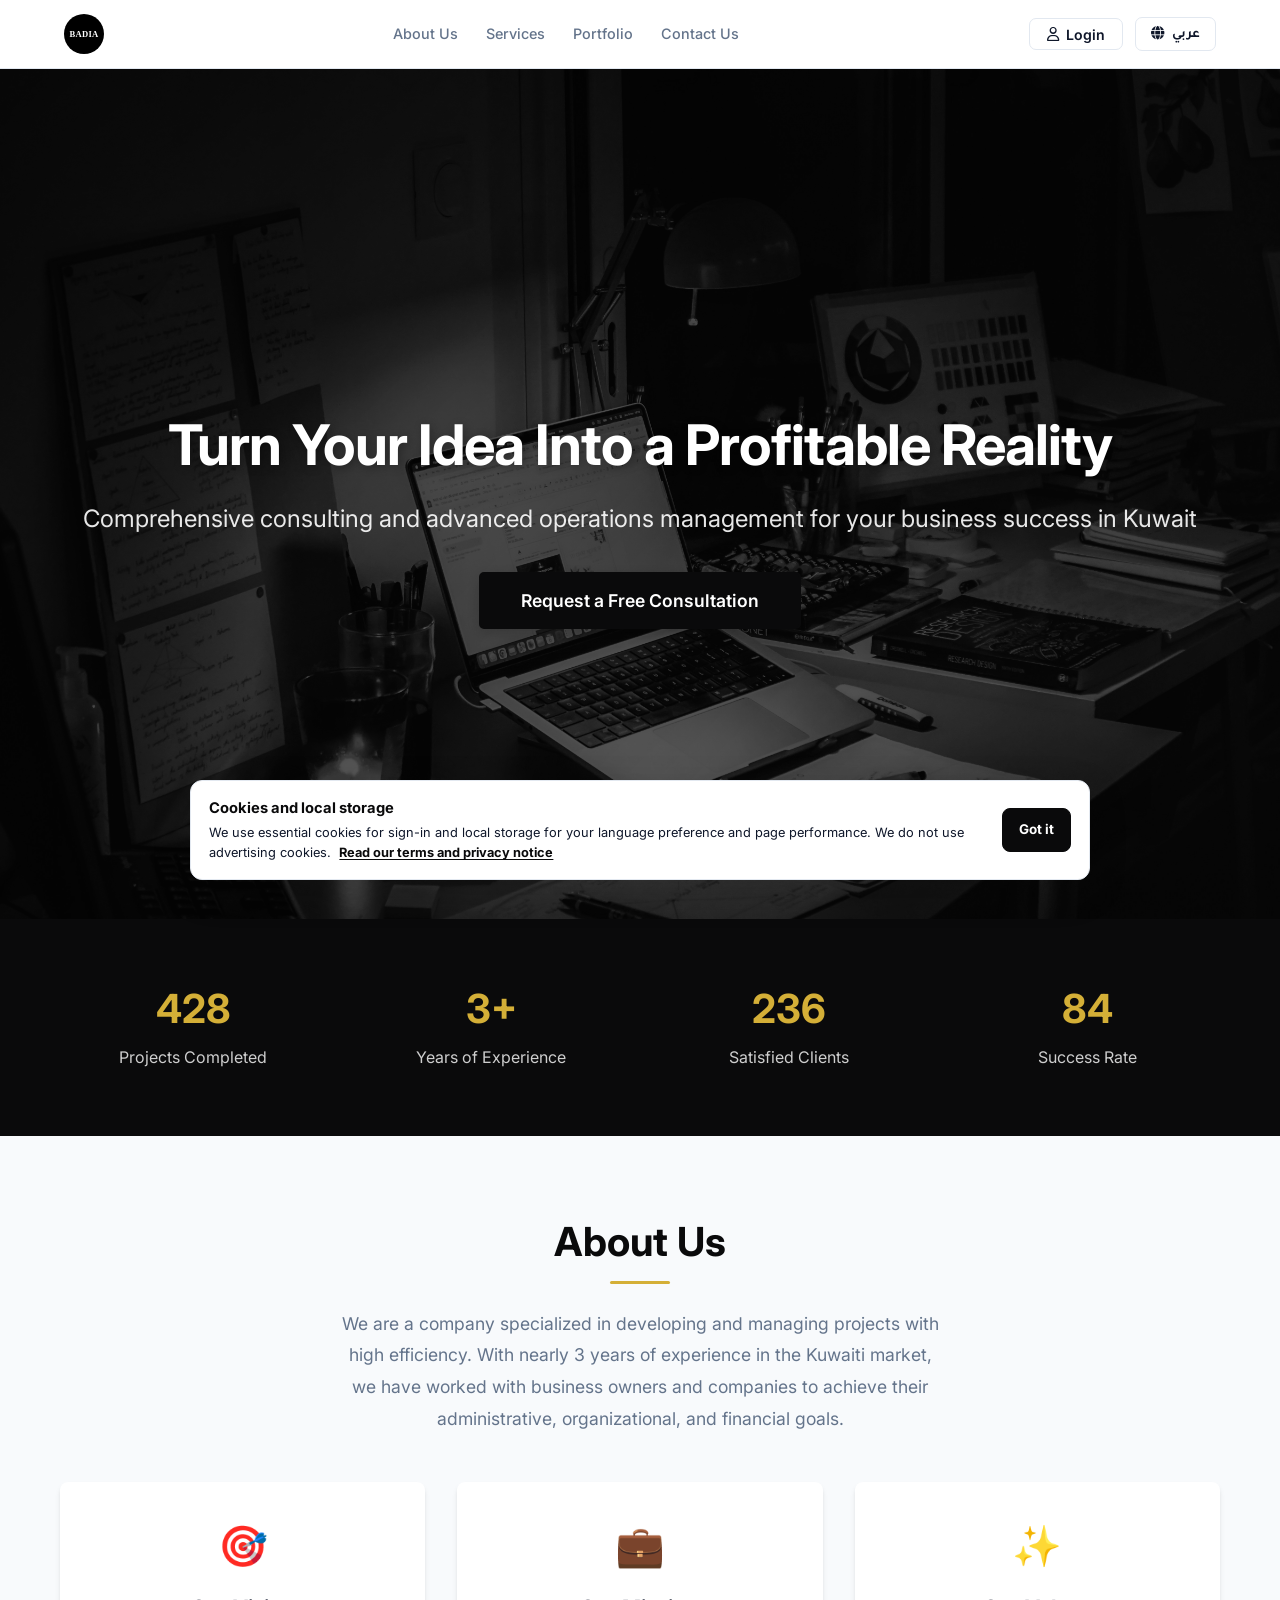
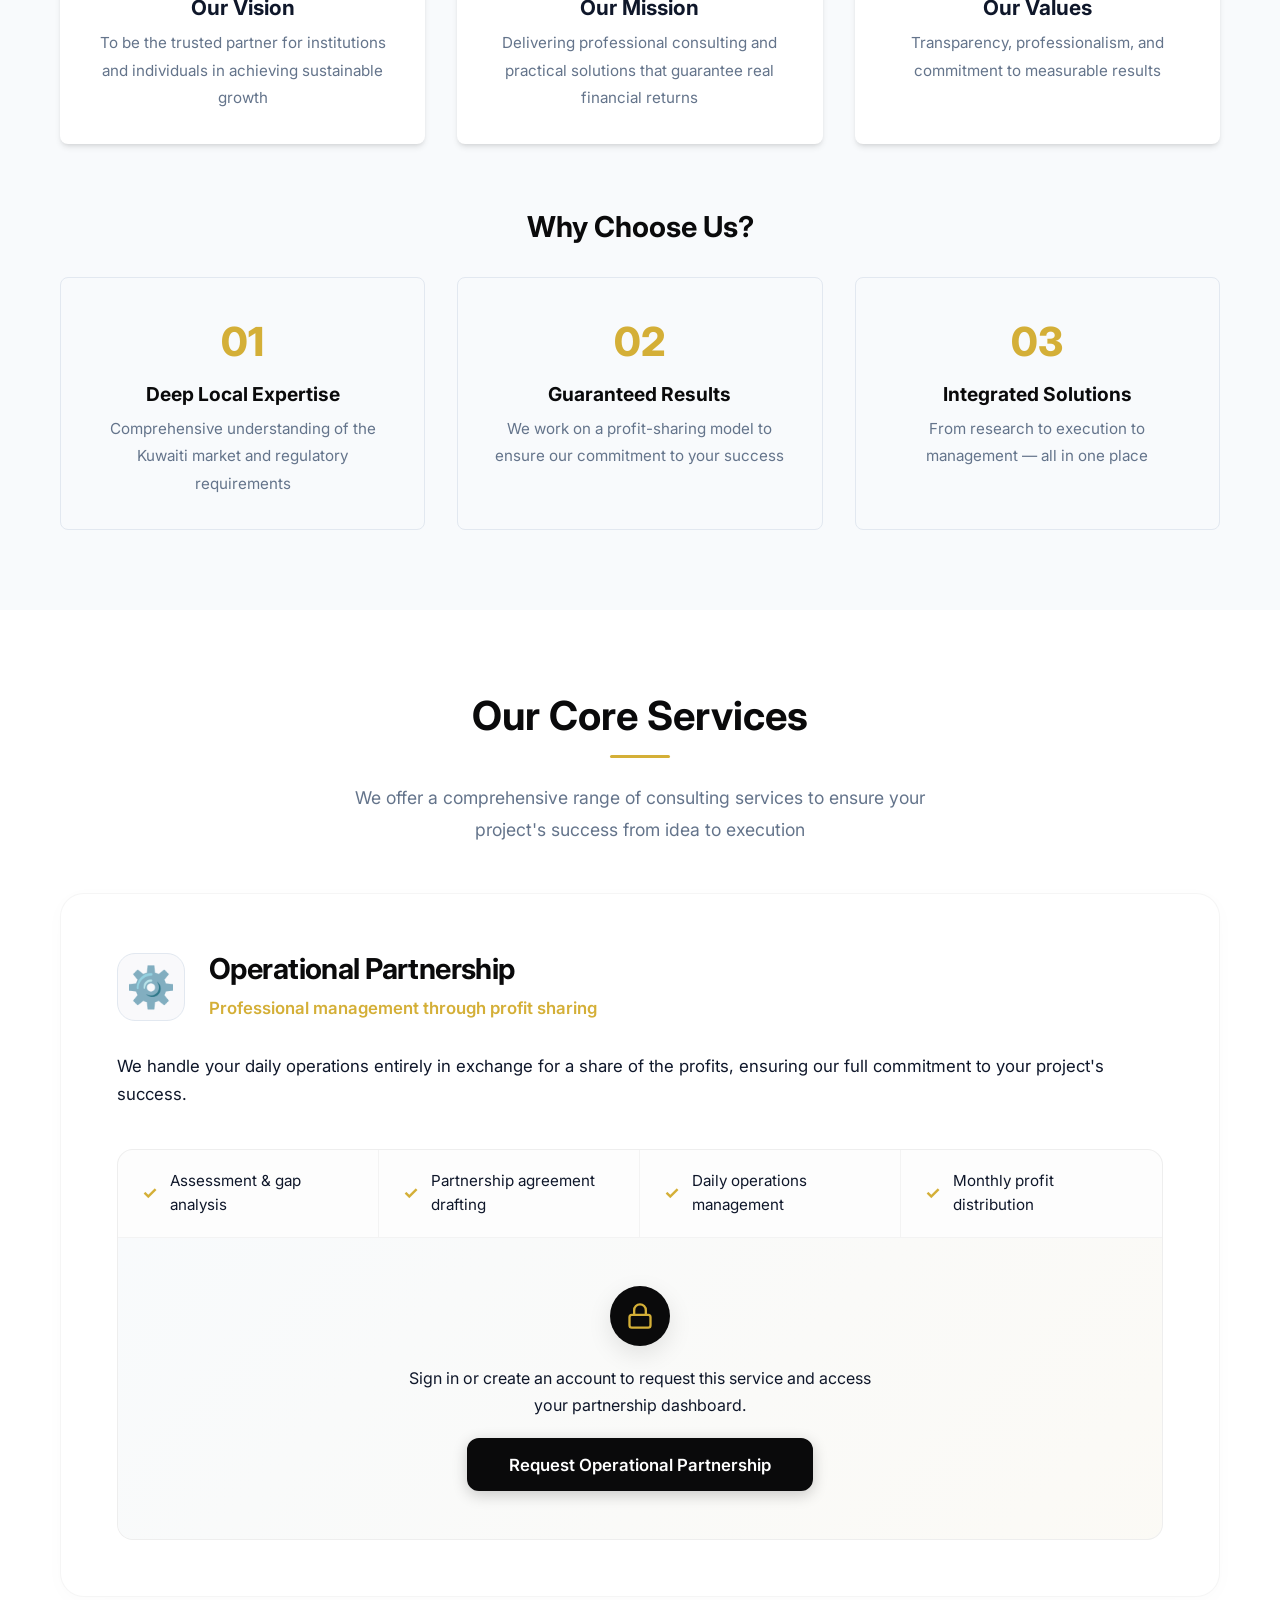
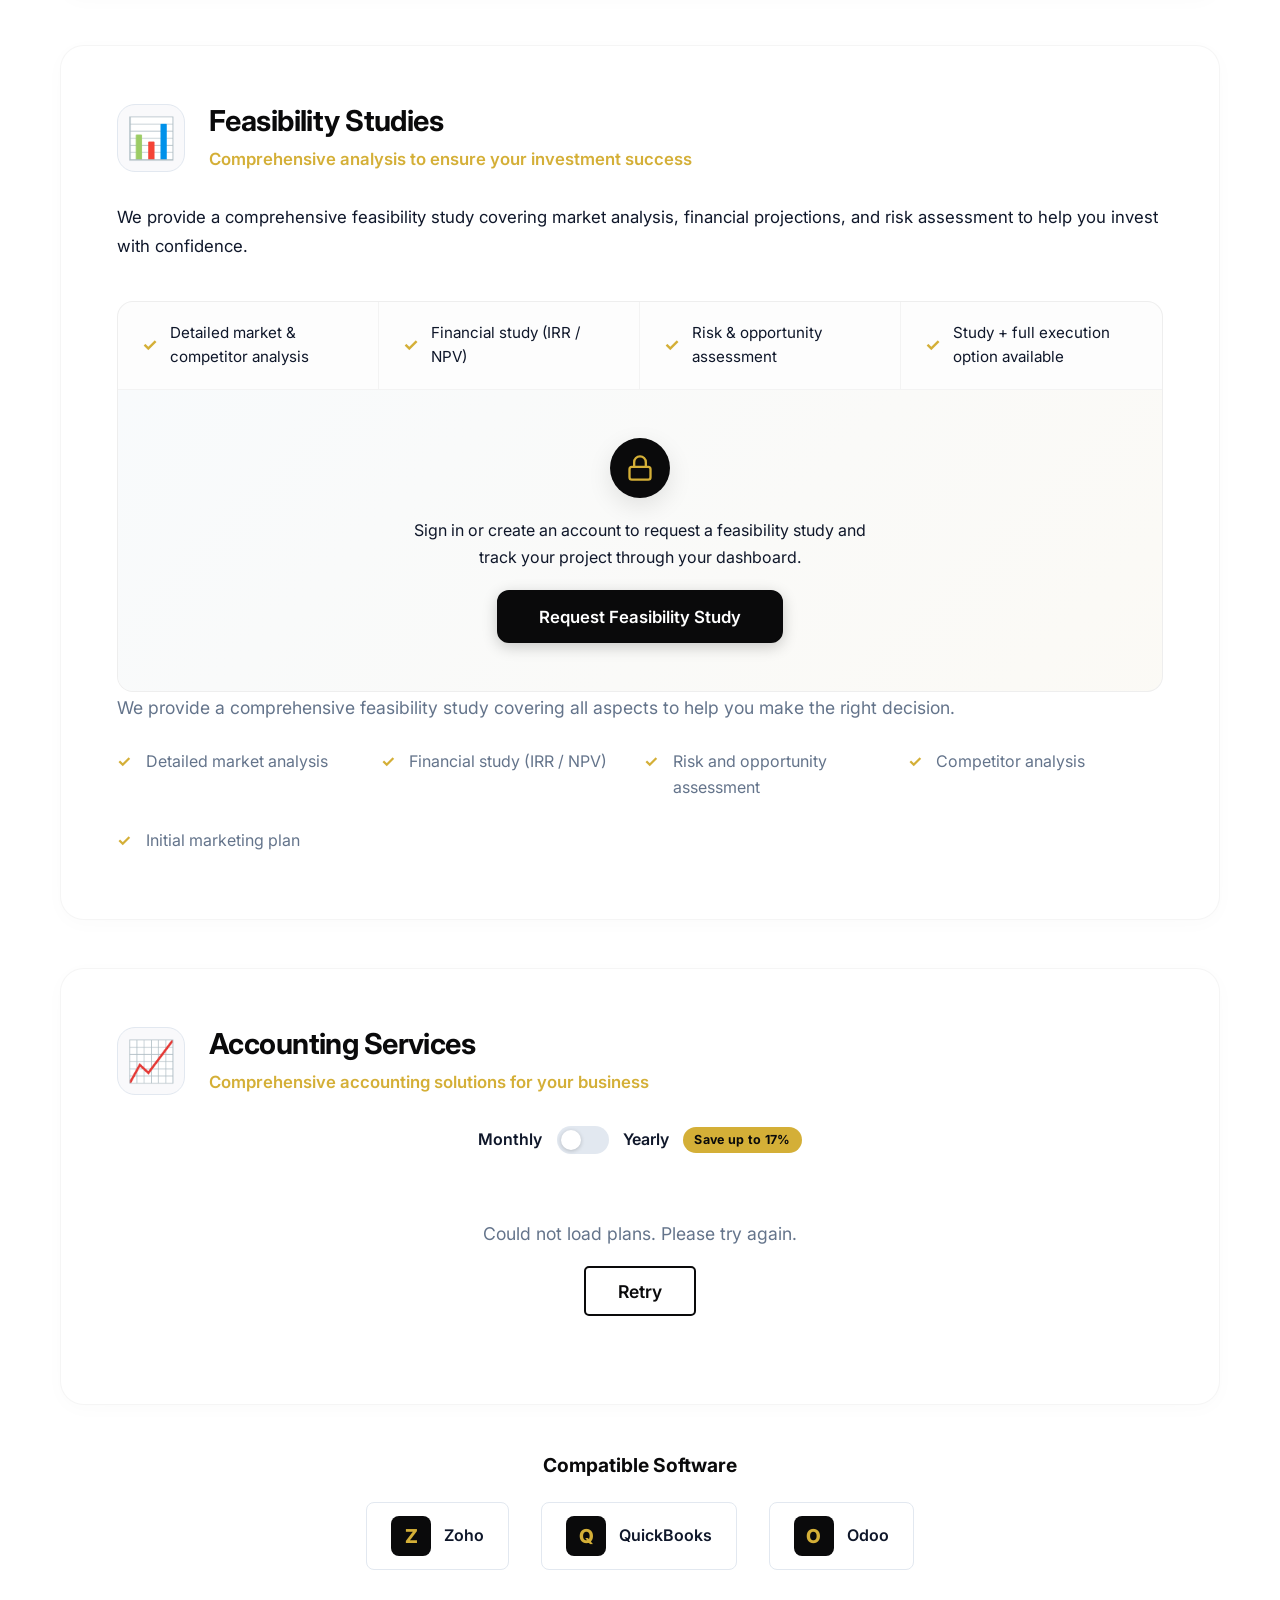
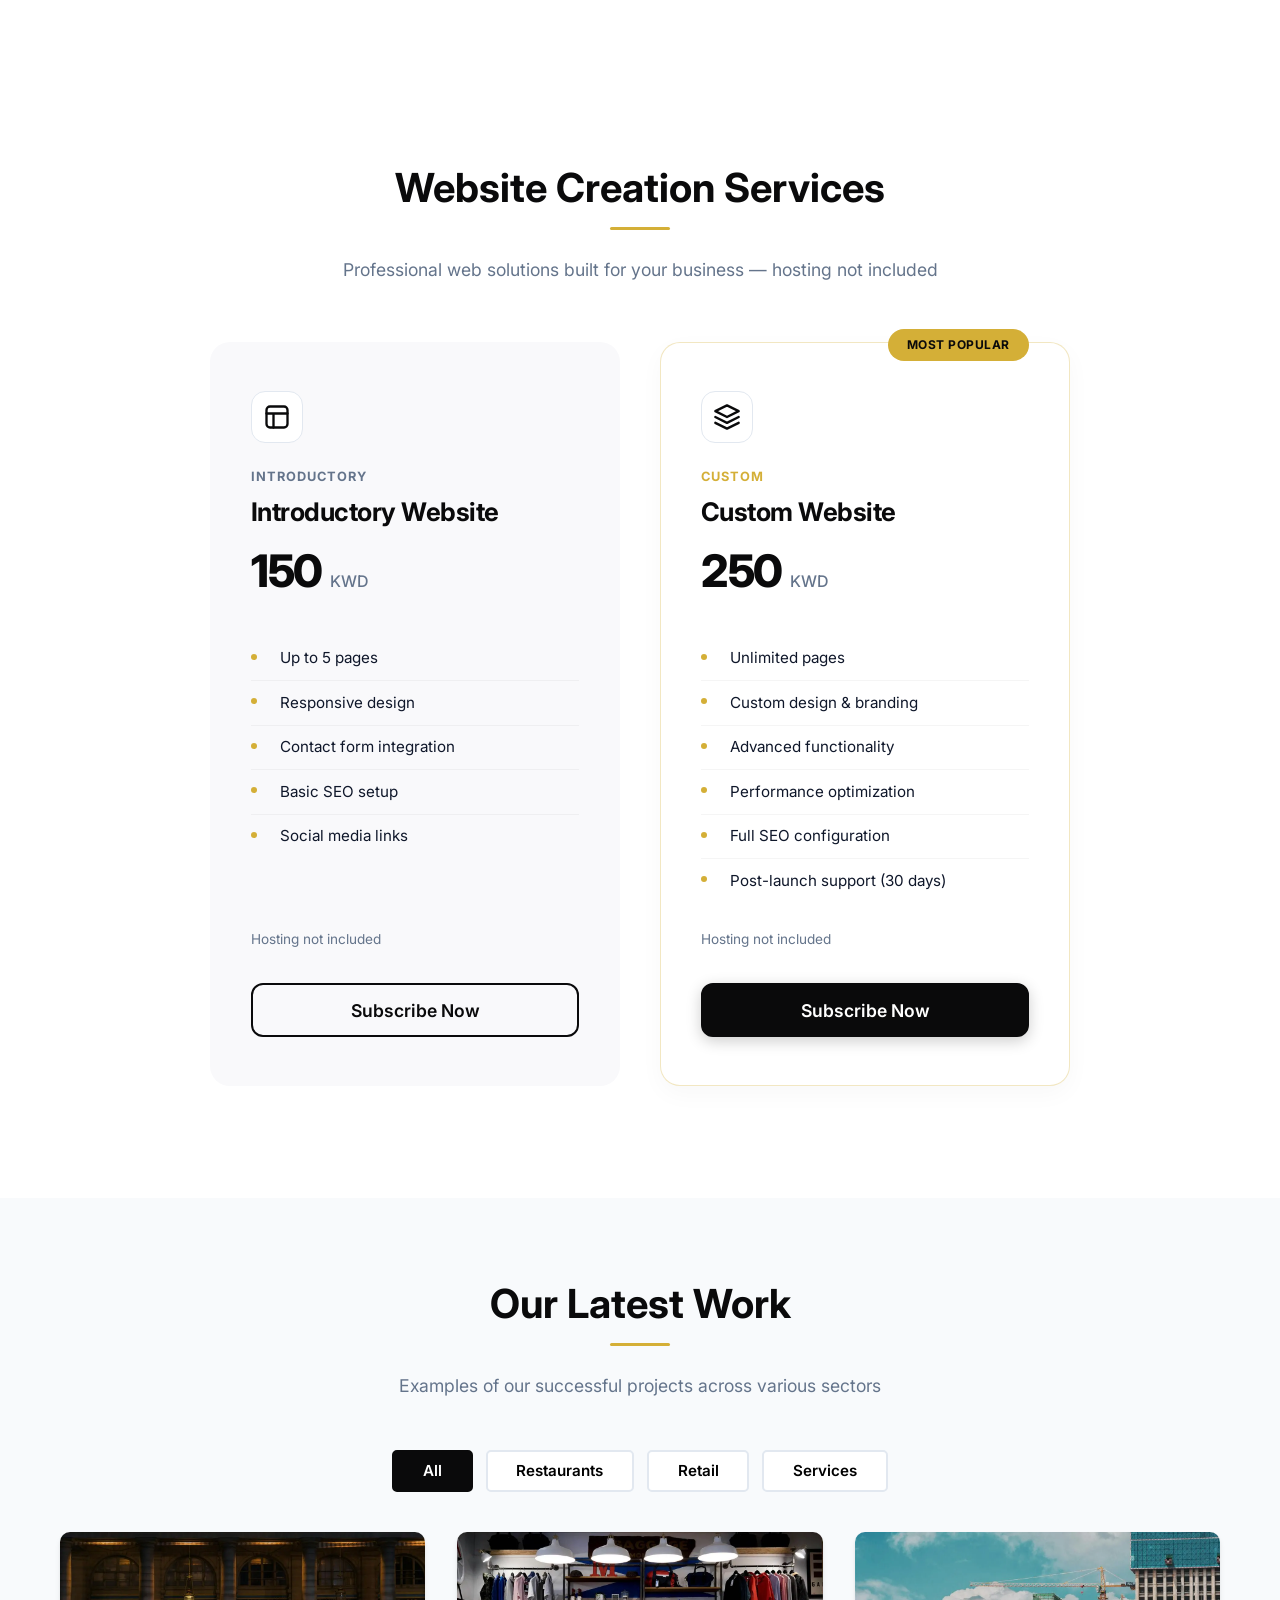
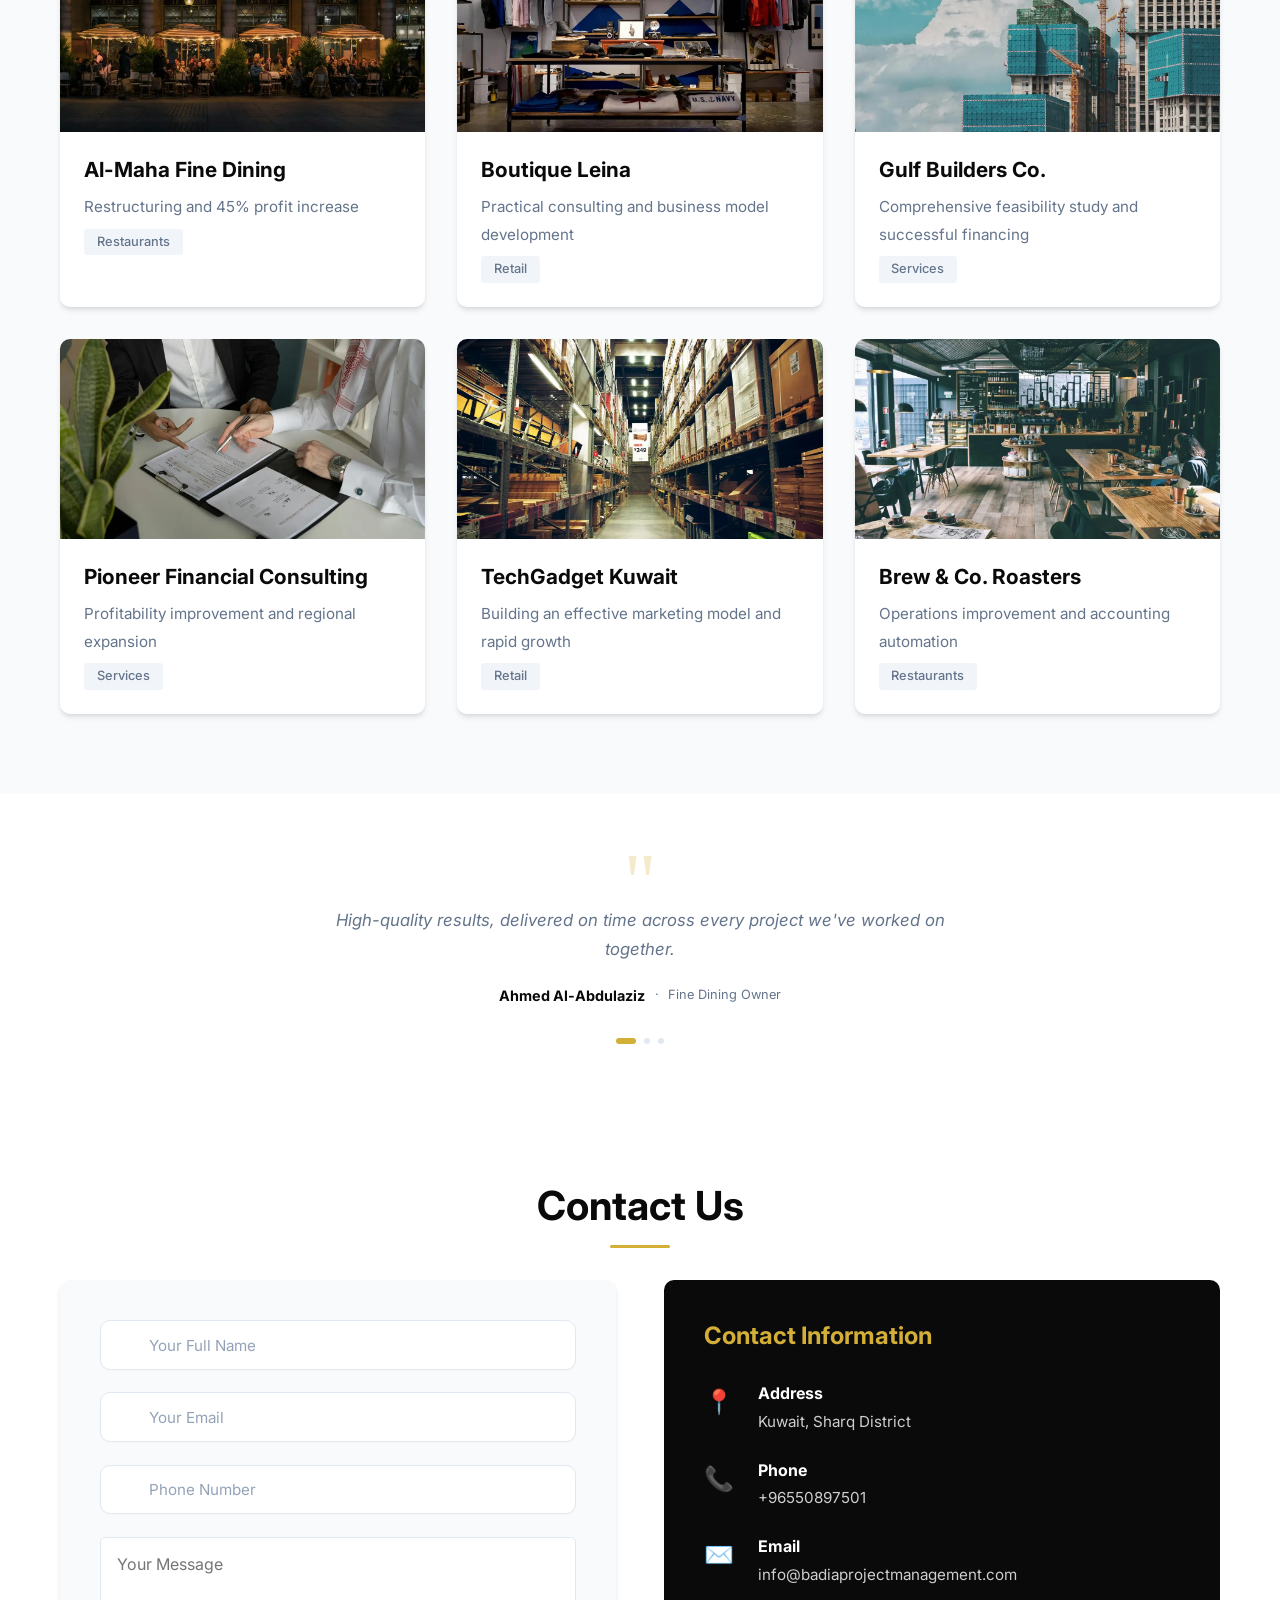
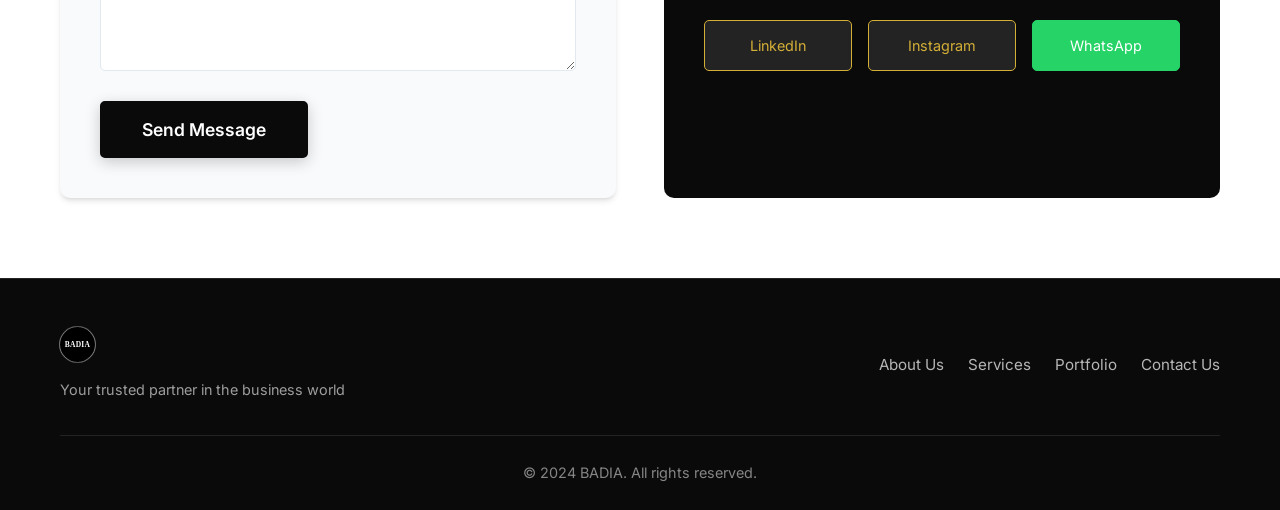
<file: account.html>
<!DOCTYPE html>
<html lang="en" dir="ltr">

<head>
    <script>
        // UX pre-render routing (server-side API validation still enforces real security)
        (function () {
            function getCookieInline(name) {
                var match = document.cookie.match(new RegExp('(?:^|;\\s*)' + name + '=([^;]*)'));
                return match ? decodeURIComponent(match[1]) : '';
            }

            var role = getCookieInline('badia_role');
            var qs = window.location.search;

            // Detect Google OAuth callback: backend now uses ?logged_in=1
            var isOAuthCallback = qs.indexOf('logged_in=1') !== -1;

            if (!role && !isOAuthCallback) {
                window.location.replace('index.html');
            } else if (role === 'admin' && !isOAuthCallback) {
                window.location.replace('admin.html' + window.location.hash);
            } else if (isOAuthCallback) {
                document.documentElement.style.display = 'none';
                setTimeout(function () { document.documentElement.style.display = ''; }, 5000);
            }
        })();
    </script>
    <meta charset="UTF-8">
    <meta name="viewport" content="width=device-width, initial-scale=1.0">
    <title>My Account | BADIA</title>
    <link rel="icon" type="image/svg+xml" href="assets/badia-logo.svg">
    <link rel="apple-touch-icon" href="assets/badia-logo.svg">
    <meta name="description" content="BADIA – Manage your account, profile, and services.">
    <link rel="preconnect" href="https://fonts.googleapis.com">
    <link rel="preconnect" href="https://fonts.gstatic.com" crossorigin>
    <link
        href="https://fonts.googleapis.com/css2?family=Tajawal:wght@300;400;500;700;800;900&family=Plus+Jakarta+Sans:wght@400;500;600;700;800&display=swap"
        rel="stylesheet">
    <link rel="stylesheet" href="https://cdnjs.cloudflare.com/ajax/libs/font-awesome/6.4.0/css/all.min.css">
    <link rel="stylesheet" href="styles.css?v=1.0.0">
    <link rel="stylesheet" href="account-styles.css?v=1.0.0">
    <script src="config.js?v=1.0.0" defer></script>
    <script src="script.js?v=1.0.0" defer></script>
    <style>
        body {
            font-family: 'Plus Jakarta Sans', 'Tajawal', system-ui, sans-serif;
            -webkit-font-smoothing: antialiased;
        }

        .danger-input {
            width: 100%;
            padding: .72rem .95rem;
            border: 1.5px solid #fecaca;
            border-radius: 9px;
            font-family: inherit;
            font-size: .88rem;
            outline: none;
            transition: border-color .2s;
        }

        .danger-input:focus {
            border-color: #dc2626;
            box-shadow: 0 0 0 3px rgba(220, 38, 38, .15);
        }
    </style>
</head>

<body>

    <!-- Sidebar Overlay -->
    <div class="sidebar-overlay" id="sidebarOverlay" onclick="closeSidebar()"></div>

    <div class="account-layout">
        <!-- Sidebar -->
        <aside class="sidebar" id="sidebar">
            <div class="sidebar-logo" onclick="window.location.href='index.html'" title="Return to Website" style="cursor:pointer">
                <div class="logo-name">BADIA</div>
                <button class="mobile-toggle" id="hamburger" onclick="event.stopPropagation(); toggleSidebar()">
                    <span></span><span></span><span></span>
                </button>
            </div>

            <div class="nav-section">
                <div class="nav-label" data-en="Overview" data-ar="نظرة عامة">Overview</div>
                <div class="nav-item active" data-section="profile" onclick="showSection('profile', this)">
                    <span class="nav-icon"><i class="far fa-user"></i></span>
                    <span data-en="Profile" data-ar="الملف الشخصي">Profile</span>
                </div>
            </div>

            <div class="nav-section">
                <div class="nav-label" data-en="Services" data-ar="الخدمات">Services</div>
                <div class="nav-item" data-section="partnership" onclick="showSection('partnership', this)">
                    <span class="nav-icon"><i class="far fa-handshake"></i></span>
                    <span data-en="Operational Partnership" data-ar="الشراكة التشغيلية">Operational Partnership</span>
                </div>
                <div class="nav-item" data-section="feasibility" onclick="showSection('feasibility', this)">
                    <span class="nav-icon"><i class="far fa-chart-bar"></i></span>
                    <span data-en="Feasibility Study" data-ar="دراسة الجدوى">Feasibility Study</span>
                </div>
                <div class="nav-item" data-section="reviews" onclick="showSection('reviews', this)">
                    <span class="nav-icon"><i class="far fa-star"></i></span>
                    <span data-en="Reviews" data-ar="التقييمات">Reviews</span>
                </div>
            </div>

            <div class="nav-section">
                <div class="nav-label" data-en="System" data-ar="النظام">System</div>
                <div class="nav-item" data-section="edit-profile" onclick="showSection('edit-profile', this)">
                    <span class="nav-icon"><i class="far fa-edit"></i></span>
                    <span data-en="Settings" data-ar="الإعدادات">Settings</span>
                </div>
                <div class="nav-item lang-toggle-nav-item" onclick="toggleAccountLang()">
                    <span class="nav-icon"><i class="fa-solid fa-globe"></i></span>
                    <span class="lang-toggle-text">عربي</span>
                </div>
            </div>

            <div class="sidebar-footer">
                <div class="avatar" id="sidebarAvatar">U</div>
                <div style="min-width: 0; flex: 1;">
                    <div class="sidebar-user-name" id="sidebarName" style="white-space: nowrap; overflow: hidden; text-overflow: ellipsis;">User</div>
                    <div class="sidebar-user-role" id="sidebarEmail" style="white-space: nowrap; overflow: hidden; text-overflow: ellipsis;">info@badiaprojectmanagement.com</div>
                </div>
                <button class="sidebar-logout" onclick="handleLogout()" title="Sign Out" data-title-en="Sign Out" data-title-ar="تسجيل الخروج">
                    <svg width="14" height="14" fill="none" stroke="currentColor" stroke-width="2" viewBox="0 0 24 24"><path d="M9 21H5a2 2 0 0 1-2-2V5a2 2 0 0 1 2-2h4"/><polyline points="16,17 21,12 16,7"/><line x1="21" y1="12" x2="9" y2="12"/></svg>
                </button>
            </div>
        </aside>

        <!-- Main Content -->
        <main class="account-main">
            <div class="account-topbar">
                <div style="display: flex; align-items: center; gap: 1rem;">
                    <h1 id="sectionTitle" data-en="Profile" data-ar="الملف الشخصي">Profile</h1>
                </div>

            </div>

            <!-- Verification Banner -->
            <div class="verification-banner" id="verificationBanner" style="display:none;">
                <span class="vb-icon">⚠️</span>
                <div class="vb-text">
                    <h4 data-en="Email Not Verified" data-ar="البريد الإلكتروني غير مُفعّل">Email Not Verified</h4>
                    <p data-en="Please verify your email to access all features including partnership and feasibility applications."
                        data-ar="يرجى تفعيل بريدك الإلكتروني للوصول إلى جميع الميزات بما في ذلك طلبات الشراكة ودراسة الجدوى.">
                        Please verify your email to access all features including partnership and feasibility
                        applications.</p>
                </div>
                <button class="btn btn-primary" onclick="resendVerification()"
                    style="padding:.6rem 1.5rem;font-size:.9rem;" data-en="Resend Verification"
                    data-ar="إعادة إرسال التفعيل">Resend Verification</button>
            </div>

            <!-- Profile Completion Banner -->
            <div class="verification-banner" id="profileCompletionBanner" style="display:none; background-color: #fef3c7; border-left: 4px solid #f59e0b; color: #92400e;">
                <span class="vb-icon">ℹ️</span>
                <div class="vb-text">
                    <h4 data-en="Incomplete Profile" data-ar="الملف الشخصي غير مكتمل" style="color: #92400e;">Incomplete Profile</h4>
                    <p data-en="Please complete your profile (Phone Number and Company Name) to unlock request submissions."
                        data-ar="يرجى استكمال بياناتك (رقم الهاتف واسم الشركة) لفتح ميزة تقديم الطلبات." style="color: #b45309;">
                        Please complete your profile (Phone Number and Company Name) to unlock request submissions.</p>
                </div>
                <button class="btn btn-outline" onclick="showSection('edit-profile', null)"
                    style="padding:.6rem 1.5rem;font-size:.9rem; border-color: #d97706; color: #d97706;" data-en="Edit Profile"
                    data-ar="تعديل الملف الشخصي">Edit Profile</button>
            </div>

            <!-- ===== PROFILE SECTION ===== -->
            <div class="account-section active" id="section-profile">
                <div class="account-card">
                    <h3 data-en="Profile Information" data-ar="معلومات الملف الشخصي">Profile Information</h3>
                    <div class="profile-avatar-section">
                        <div class="profile-avatar-lg-placeholder" id="profileAvatarLg">👤</div>
                        <div>
                            <h3 id="profileFullName" style="margin-bottom:.2rem;">—</h3>
                            <p id="profileRole" style="color:var(--gray-500);font-size:.9rem;">—</p>
                        </div>
                    </div>
                    <div class="profile-grid">
                        <div class="profile-field">
                            <label data-en="First Name" data-ar="الاسم الأول">First Name</label>
                            <span id="profileFirstName">—</span>
                        </div>
                        <div class="profile-field">
                            <label data-en="Last Name" data-ar="اسم العائلة">Last Name</label>
                            <span id="profileLastName">—</span>
                        </div>
                        <div class="profile-field">
                            <label data-en="Company" data-ar="الشركة">Company</label>
                            <span id="profileCompany">—</span>
                        </div>
                        <div class="profile-field">
                            <label data-en="Email" data-ar="البريد الإلكتروني">Email</label>
                            <span id="profileEmail">—</span>
                        </div>
                        <div class="profile-field">
                            <label data-en="Phone" data-ar="الهاتف">Phone</label>
                            <span id="profilePhone">—</span>
                        </div>
                        <div class="profile-field">
                            <label data-en="Auth Provider" data-ar="طريقة التسجيل">Auth Provider</label>
                            <span id="profileProvider">—</span>
                        </div>
                        <div class="profile-field">
                            <label data-en="Member Since" data-ar="تاريخ الانضمام">Member Since</label>
                            <span id="profileCreatedAt">—</span>
                        </div>
                        <div class="profile-field">
                            <label data-en="Verification Status" data-ar="حالة التفعيل">Verification Status</label>
                            <span id="profileVerified">—</span>
                        </div>
                    </div>
                </div>
            </div>

            <!-- ===== EDIT PROFILE SECTION ===== -->
            <div class="account-section" id="section-edit-profile">
                <div class="account-card">
                    <h3 data-en="Edit Profile" data-ar="تعديل الملف الشخصي">Edit Profile</h3>
                    <form class="account-form" id="editProfileForm">
                        <div class="account-form form-row">
                            <div class="form-group">
                                <label for="editFirstName" data-en="First Name" data-ar="الاسم الأول">First Name</label>
                                <input type="text" id="editFirstName" data-bwignore="true">
                            </div>
                            <div class="form-group">
                                <label for="editLastName" data-en="Last Name" data-ar="اسم العائلة">Last Name</label>
                                <input type="text" id="editLastName" data-bwignore="true">
                            </div>
                        </div>
                        <div class="form-group">
                            <label for="editCompany" data-en="Company Name" data-ar="اسم الشركة">Company Name</label>
                            <input type="text" id="editCompany" data-bwignore="true">
                        </div>
                        <div class="form-group">
                            <label for="editPhone" data-en="Phone Number" data-ar="رقم الهاتف">Phone Number</label>
                            <input type="tel" id="editPhone" data-bwignore="true">
                        </div>
                        <div class="form-group">
                            <label for="editAvatar" data-en="Avatar URL" data-ar="رابط الصورة الشخصية">Avatar
                                URL</label>
                            <input type="url" id="editAvatar" data-placeholder-en="https://example.com/avatar.jpg"
                                data-placeholder-ar="https://example.com/avatar.jpg"
                                placeholder="https://example.com/avatar.jpg" data-bwignore="true">
                        </div>
                        <button type="submit" class="btn-save" data-en="Save Changes" data-ar="حفظ التعديلات">Save
                            Changes</button>
                    </form>
                </div>

                <div class="account-card" style="margin-top:2rem;">
                    <h3 data-en="Change Password" data-ar="تغيير كلمة المرور">Change Password</h3>
                    <form class="account-form" id="changePasswordForm">
                        <div class="form-group">
                            <label for="currentPassword" data-en="Current Password" data-ar="كلمة المرور الحالية">Current Password</label>
                            <input type="password" id="currentPassword" required data-bwignore="true">
                        </div>
                        <div class="form-group">
                            <label for="newPassword" data-en="New Password" data-ar="كلمة المرور الجديدة">New Password</label>
                            <input type="password" id="newPassword" required data-bwignore="true">
                        </div>
                        <button type="submit" class="btn-save" data-en="Update Password"
                            data-ar="تحديث كلمة المرور">Update Password</button>
                    </form>
                </div>

                <div class="account-card danger-zone" style="margin-top:2rem;">
                    <h3 data-en="Delete Account" data-ar="حذف الحساب">Delete Account</h3>
                    <p style="color:var(--gray-500);font-size:.95rem;margin-bottom:1.5rem;"
                        data-en="This action is permanent and cannot be undone. All your data, reviews, and submissions will be permanently deleted."
                        data-ar="هذا الإجراء نهائي ولا يمكن التراجع عنه. سيتم حذف جميع بياناتك وتقييماتك وطلباتك بشكل دائم.">
                        This action is permanent and cannot be undone. All your data, reviews, and submissions will
                        be permanently deleted.</p>
                    <button class="btn-danger enabled" onclick="openDeleteModal()"
                        data-en="Permanently Delete My Account" data-ar="حذف حسابي نهائياً">Permanently Delete My Account</button>
                </div>
            </div>

            <!-- ===== OPERATIONAL PARTNERSHIP SECTION ===== -->
            <div class="account-section" id="section-partnership">
                <div class="account-card" id="partnershipCard">
                    <h3 data-en="Operational Partnership Application" data-ar="طلب الشراكة التشغيلية">Operational
                        Partnership Application</h3>
                    <p style="color:var(--gray-500);font-size:.95rem;margin-bottom:1.5rem;"
                        data-en="Upload the required documents below. All files must be in PDF format. (Max 24MB per PDF)"
                        data-ar="ارفع المستندات المطلوبة أدناه. جميع الملفات يجب أن تكون بصيغة PDF. (الحد الأقصى 24 ميجابايت لكل ملف)">Upload the required
                        documents below. All files must be in PDF format. (Max 24MB per PDF)</p>
                    <div id="partnershipFormContainer">
                        <form class="account-form" id="partnershipForm">
                            <div class="upload-grid">
                                <div class="upload-zone" id="zone-articles">
                                    <div class="upload-icon">📄</div>
                                    <div class="upload-label" data-en="Articles of Incorporation & Commercial License"
                                        data-ar="عقد التأسيس والرخصة التجارية">Articles of Incorporation & Commercial
                                        License</div>
                                    <div class="upload-hint" data-en="PDF only" data-ar="PDF فقط">PDF only</div>
                                    <div class="upload-filename" id="file-articles"></div>
                                    <input type="file" accept="application/pdf" data-field="articles_incorporation"
                                        onchange="handleFileSelect(this, 'file-articles', 'zone-articles')">
                                </div>
                                <div class="upload-zone" id="zone-org">
                                    <div class="upload-icon">🏢</div>
                                    <div class="upload-label" data-en="Current & Future Organizational Structure"
                                        data-ar="الهيكل التنظيمي الحالي والمستقبلي">Current & Future Organizational
                                        Structure</div>
                                    <div class="upload-hint" data-en="PDF only" data-ar="PDF فقط">PDF only</div>
                                    <div class="upload-filename" id="file-org"></div>
                                    <input type="file" accept="application/pdf" data-field="org_structure"
                                        onchange="handleFileSelect(this, 'file-org', 'zone-org')">
                                </div>
                                <div class="upload-zone" id="zone-signature">
                                    <div class="upload-icon">✍️</div>
                                    <div class="upload-label" data-en="Signature Authorization" data-ar="تفويض التوقيع">
                                        Signature Authorization</div>
                                    <div class="upload-hint" data-en="PDF only" data-ar="PDF فقط">PDF only</div>
                                    <div class="upload-filename" id="file-signature"></div>
                                    <input type="file" accept="application/pdf" data-field="signature_auth"
                                        onchange="handleFileSelect(this, 'file-signature', 'zone-signature')">
                                </div>
                                <div class="upload-zone" id="zone-revenue">
                                    <div class="upload-icon">💰</div>
                                    <div class="upload-label" data-en="Revenue Model & Pricing Policy"
                                        data-ar="نموذج الإيرادات وسياسة التسعير">Revenue Model & Pricing Policy</div>
                                    <div class="upload-hint" data-en="PDF only" data-ar="PDF فقط">PDF only</div>
                                    <div class="upload-filename" id="file-revenue"></div>
                                    <input type="file" accept="application/pdf" data-field="revenue_model"
                                        onchange="handleFileSelect(this, 'file-revenue', 'zone-revenue')">
                                </div>
                                <div class="upload-zone" id="zone-opex">
                                    <div class="upload-icon">📊</div>
                                    <div class="upload-label"
                                        data-en="OPEX Breakdown (Salaries, Rent, Materials, Marketing)"
                                        data-ar="تفصيل التكاليف التشغيلية (الرواتب، الإيجار، المواد، التسويق)">OPEX
                                        Breakdown (Salaries, Rent, Materials, Marketing)</div>
                                    <div class="upload-hint" data-en="PDF only" data-ar="PDF فقط">PDF only</div>
                                    <div class="upload-filename" id="file-opex"></div>
                                    <input type="file" accept="application/pdf" data-field="opex_breakdown"
                                        onchange="handleFileSelect(this, 'file-opex', 'zone-opex')">
                                </div>
                                <div class="upload-zone" id="zone-risk">
                                    <div class="upload-icon">⚠️</div>
                                    <div class="upload-label" data-en="Operational Risk Register & Contingency Plans"
                                        data-ar="سجل المخاطر التشغيلية وخطط الطوارئ">Operational Risk Register &
                                        Contingency Plans</div>
                                    <div class="upload-hint" data-en="PDF only" data-ar="PDF فقط">PDF only</div>
                                    <div class="upload-filename" id="file-risk"></div>
                                    <input type="file" accept="application/pdf" data-field="risk_register"
                                        onchange="handleFileSelect(this, 'file-risk', 'zone-risk')">
                                </div>
                                <div class="upload-zone" id="zone-insurance">
                                    <div class="upload-icon">🛡️</div>
                                    <div class="upload-label" data-en="Insurance & Special Licenses"
                                        data-ar="التأمين والتراخيص الخاصة">Insurance & Special Licenses</div>
                                    <div class="upload-hint" data-en="PDF only" data-ar="PDF فقط">PDF only</div>
                                    <div class="upload-filename" id="file-insurance"></div>
                                    <input type="file" accept="application/pdf" data-field="insurance_licenses"
                                        onchange="handleFileSelect(this, 'file-insurance', 'zone-insurance')">
                                </div>
                                <div class="upload-zone" id="zone-bank">
                                    <div class="upload-icon">🏦</div>
                                    <div class="upload-label" data-en="Bank Statement – Last 9 Months"
                                        data-ar="كشف حساب بنكي – آخر 9 أشهر">Bank Statement – Last 9 Months</div>
                                    <div class="upload-hint" data-en="PDF only" data-ar="PDF فقط">PDF only</div>
                                    <div class="upload-filename" id="file-bank"></div>
                                    <input type="file" accept="application/pdf" data-field="bank_statement"
                                        onchange="handleFileSelect(this, 'file-bank', 'zone-bank')">
                                </div>
                            </div>
                            <div style="margin-top:1.5rem;">
                                <button type="submit" class="btn-save" data-en="Submit Application"
                                    data-ar="إرسال الطلب">Submit Application</button>
                            </div>
                        </form>
                    </div>
                    <div id="partnershipRequestContainer" style="display:none;"></div>
                </div>
            </div>

            <!-- ===== FEASIBILITY STUDY SECTION ===== -->
            <div class="account-section" id="section-feasibility">
                <div class="account-card" id="feasibilityCard">
                    <h3 data-en="Feasibility Study Application" data-ar="طلب دراسة الجدوى">Feasibility Study Application
                    </h3>
                    <p style="color:var(--gray-500);font-size:.95rem;margin-bottom:1.5rem;"
                        data-en="Fill in the details below for your feasibility study request."
                        data-ar="أدخل التفاصيل أدناه لطلب دراسة الجدوى.">Fill in the details below for your feasibility
                        study request.</p>
                    <div id="feasibilityFormContainer">
                        <form class="account-form" id="feasibilityForm">
                            <div class="form-group">
                                <label for="feasProjectDesc" data-en="Detailed Project Description"
                                    data-ar="وصف المشروع التفصيلي">Detailed Project Description</label>
                                <textarea id="feasProjectDesc" rows="6"
                                    data-placeholder-en="Describe your project in detail including the industry, target market, and your goals..."
                                    data-placeholder-ar="صف مشروعك بالتفصيل بما في ذلك الصناعة والسوق المستهدف وأهدافك..."
                                    placeholder="Describe your project in detail including the industry, target market, and your goals..."></textarea>
                            </div>
                            <div class="account-form form-row">
                                <div class="form-group">
                                    <label for="feasEstCost" data-en="Estimated Project Cost (KWD)"
                                        data-ar="التكلفة التقديرية للمشروع (د.ك)">Estimated Project Cost (KWD)</label>
                                    <input type="text" id="feasEstCost" data-placeholder-en="e.g. 50,000"
                                        data-placeholder-ar="مثال: 50,000" placeholder="e.g. 50,000" data-bwignore="true">
                                </div>
                                <div class="form-group">
                                    <label for="feasFunding" data-en="Funding Source" data-ar="مصدر التمويل">Funding
                                        Source</label>
                                    <input type="text" id="feasFunding"
                                        data-placeholder-en="e.g. Self-funded, Bank loan, Investor"
                                        data-placeholder-ar="مثال: تمويل ذاتي، قرض بنكي، مستثمر"
                                        placeholder="e.g. Self-funded, Bank loan, Investor" data-bwignore="true">
                                </div>
                            </div>
                            <button type="submit" class="btn-save" data-en="Submit Study Request"
                                data-ar="إرسال طلب الدراسة">Submit Study Request</button>
                        </form>
                    </div>
                    <div id="feasibilityRequestContainer" style="display:none;"></div>
                </div>
            </div>

            <!-- ===== REVIEWS SECTION ===== -->
            <div class="account-section" id="section-reviews">
                    <div class="account-card review-form-card">
                        <h3 data-en="Write a Review" data-ar="اكتب تقييماً">Write a Review</h3>
                        <form class="account-form" id="reviewForm">
                            <div class="review-stars" id="reviewStars">
                                <span class="star" data-value="1" onclick="setStarRating(1)">★</span>
                                <span class="star" data-value="2" onclick="setStarRating(2)">★</span>
                                <span class="star" data-value="3" onclick="setStarRating(3)">★</span>
                                <span class="star" data-value="4" onclick="setStarRating(4)">★</span>
                                <span class="star" data-value="5" onclick="setStarRating(5)">★</span>
                            </div>
                            <div class="form-group">
                                <textarea id="reviewText" rows="3" data-placeholder-en="Share your experience..."
                                    data-placeholder-ar="شاركنا تجربتك..."
                                    placeholder="Share your experience..."></textarea>
                            </div>
                            <button type="submit" class="btn-save" data-en="Submit Review"
                                data-ar="إرسال التقييم">Submit Review</button>
                        </form>
                    </div>
                    <div class="account-card">
                        <h3 data-en="Your Reviews" data-ar="تقييماتك">Your Reviews</h3>
                        <div class="reviews-list" id="reviewsList">
                            <p style="color:var(--gray-500);text-align:center;" data-en="No reviews yet."
                                data-ar="لا توجد تقييمات بعد.">No reviews yet.</p>
                        </div>
                    </div>
                </div>





        </main>

        <!-- ===== UNIVERSAL EDIT MODAL ===== -->
        <div class="edit-modal-overlay" id="editModalOverlay" onclick="closeEditModal()">
            <div class="edit-modal" id="editModal" onclick="event.stopPropagation()">
                <div class="edit-modal-header">
                    <h3 id="editModalTitle">Edit</h3>
                    <button class="edit-modal-close" onclick="closeEditModal()" aria-label="Close">
                        <svg viewBox="0 0 16 16" fill="none" stroke="currentColor" stroke-width="2"
                            stroke-linecap="round">
                            <path d="M3 3l10 10M13 3L3 13" />
                        </svg>
                    </button>
                </div>
                <div class="edit-modal-body" id="editModalBody">
                    <!-- Populated dynamically -->
                </div>
            </div>
        </div>

        <!-- ===== REVIEW EDIT MODAL ===== -->
        <div class="edit-modal-overlay" id="reviewModalOverlay" onclick="closeReviewModal()">
            <div class="edit-modal" id="reviewModal" onclick="event.stopPropagation()">
                <div class="edit-modal-header">
                    <h3 id="reviewModalTitle" data-en="Edit Review" data-ar="تعديل التقييم">Edit Review</h3>
                    <button class="edit-modal-close" onclick="closeReviewModal()" aria-label="Close">
                        <svg viewBox="0 0 16 16" fill="none" stroke="currentColor" stroke-width="2"
                            stroke-linecap="round">
                            <path d="M3 3l10 10M13 3L3 13" />
                        </svg>
                    </button>
                </div>
                <div class="edit-modal-body">
                    <div class="review-stars" id="reviewModalStars">
                        <span class="star" data-value="1" onclick="setModalStarRating(1)">★</span>
                        <span class="star" data-value="2" onclick="setModalStarRating(2)">★</span>
                        <span class="star" data-value="3" onclick="setModalStarRating(3)">★</span>
                        <span class="star" data-value="4" onclick="setModalStarRating(4)">★</span>
                        <span class="star" data-value="5" onclick="setModalStarRating(5)">★</span>
                    </div>
                    <div class="form-group" style="margin-top:.75rem;">
                        <textarea id="reviewModalText" rows="4" class="edit-modal-textarea"
                            data-placeholder-en="Share your experience..." data-placeholder-ar="شاركنا تجربتك..."
                            placeholder="Share your experience..."></textarea>
                    </div>
                    <div class="edit-modal-footer">
                        <button class="btn-modal-cancel" onclick="closeReviewModal()" data-en="Cancel"
                            data-ar="إلغاء">Cancel</button>
                        <button class="btn-modal-save" id="reviewModalSaveBtn" onclick="submitReviewModal()"
                            data-en="Save Changes" data-ar="حفظ التعديلات">Save Changes</button>
                    </div>
                </div>
            </div>
        </div>

        <!-- ===== DELETE ACCOUNT MODAL ===== -->
        <div class="edit-modal-overlay" id="deleteAccountModalOverlay" onclick="closeDeleteModal()">
            <div class="edit-modal" id="deleteAccountModal" onclick="event.stopPropagation()">
                <div class="edit-modal-header">
                    <h3 data-en="Delete Account" data-ar="حذف الحساب">Delete Account</h3>
                    <button class="edit-modal-close" onclick="closeDeleteModal()" aria-label="Close">
                        <svg viewBox="0 0 16 16" fill="none" stroke="currentColor" stroke-width="2"
                            stroke-linecap="round">
                            <path d="M3 3l10 10M13 3L3 13" />
                        </svg>
                    </button>
                </div>
                <div class="edit-modal-body">
                    <p style="color:var(--gray-500);font-size:.95rem;margin-bottom:1rem;"
                        data-en="This action is permanent and cannot be undone. All your data, reviews, and submissions will be permanently deleted."
                        data-ar="هذا الإجراء نهائي ولا يمكن التراجع عنه. سيتم حذف جميع بياناتك وتقييماتك وطلباتك بشكل دائم.">
                        This action is permanent and cannot be undone. All your data, reviews, and submissions will
                        be permanently deleted.</p>
                    <div class="delete-confirm-input">
                        <p style="font-weight: 500; margin-bottom: 0.5rem;" data-en="To confirm, type your email address below:"
                            data-ar="للتأكيد، اكتب بريدك الإلكتروني أدناه:">To confirm, type your email address
                            below:</p>
                        <p style="margin-bottom: 1rem;"><code id="deleteEmailDisplay" style="font-size: 1.05rem; background: var(--soft); padding: 0.2rem 0.5rem; border-radius: 4px; font-family: monospace;">—</code></p>
                        <div class="form-group">
                            <input type="email" id="deleteConfirmEmail"
                                data-placeholder-en="Type your email to confirm"
                                data-placeholder-ar="اكتب بريدك الإلكتروني للتأكيد"
                                placeholder="Type your email to confirm" oninput="checkDeleteConfirmation()"
                                class="danger-input"
                                data-bwignore="true">
                        </div>
                    </div>
                    <div class="edit-modal-footer" style="margin-top: 1.5rem; display: flex; gap: 10px; justify-content: flex-end;">
                        <button class="btn-modal-cancel" onclick="closeDeleteModal()" data-en="Cancel"
                            data-ar="إلغاء">Cancel</button>
                        <button class="btn-danger" id="deleteAccountBtn" onclick="deleteAccount()"
                            data-en="Permanently Delete My Account" data-ar="حذف حسابي نهائياً" disabled style="padding: 0.6rem 1.2rem; font-size: 0.9rem;">Permanently Delete My Account</button>
                    </div>
                </div>
            </div>
        </div>
    </div>

    <script src="account.js?v=1.0.0" defer></script>

</body>

</html>
</file>
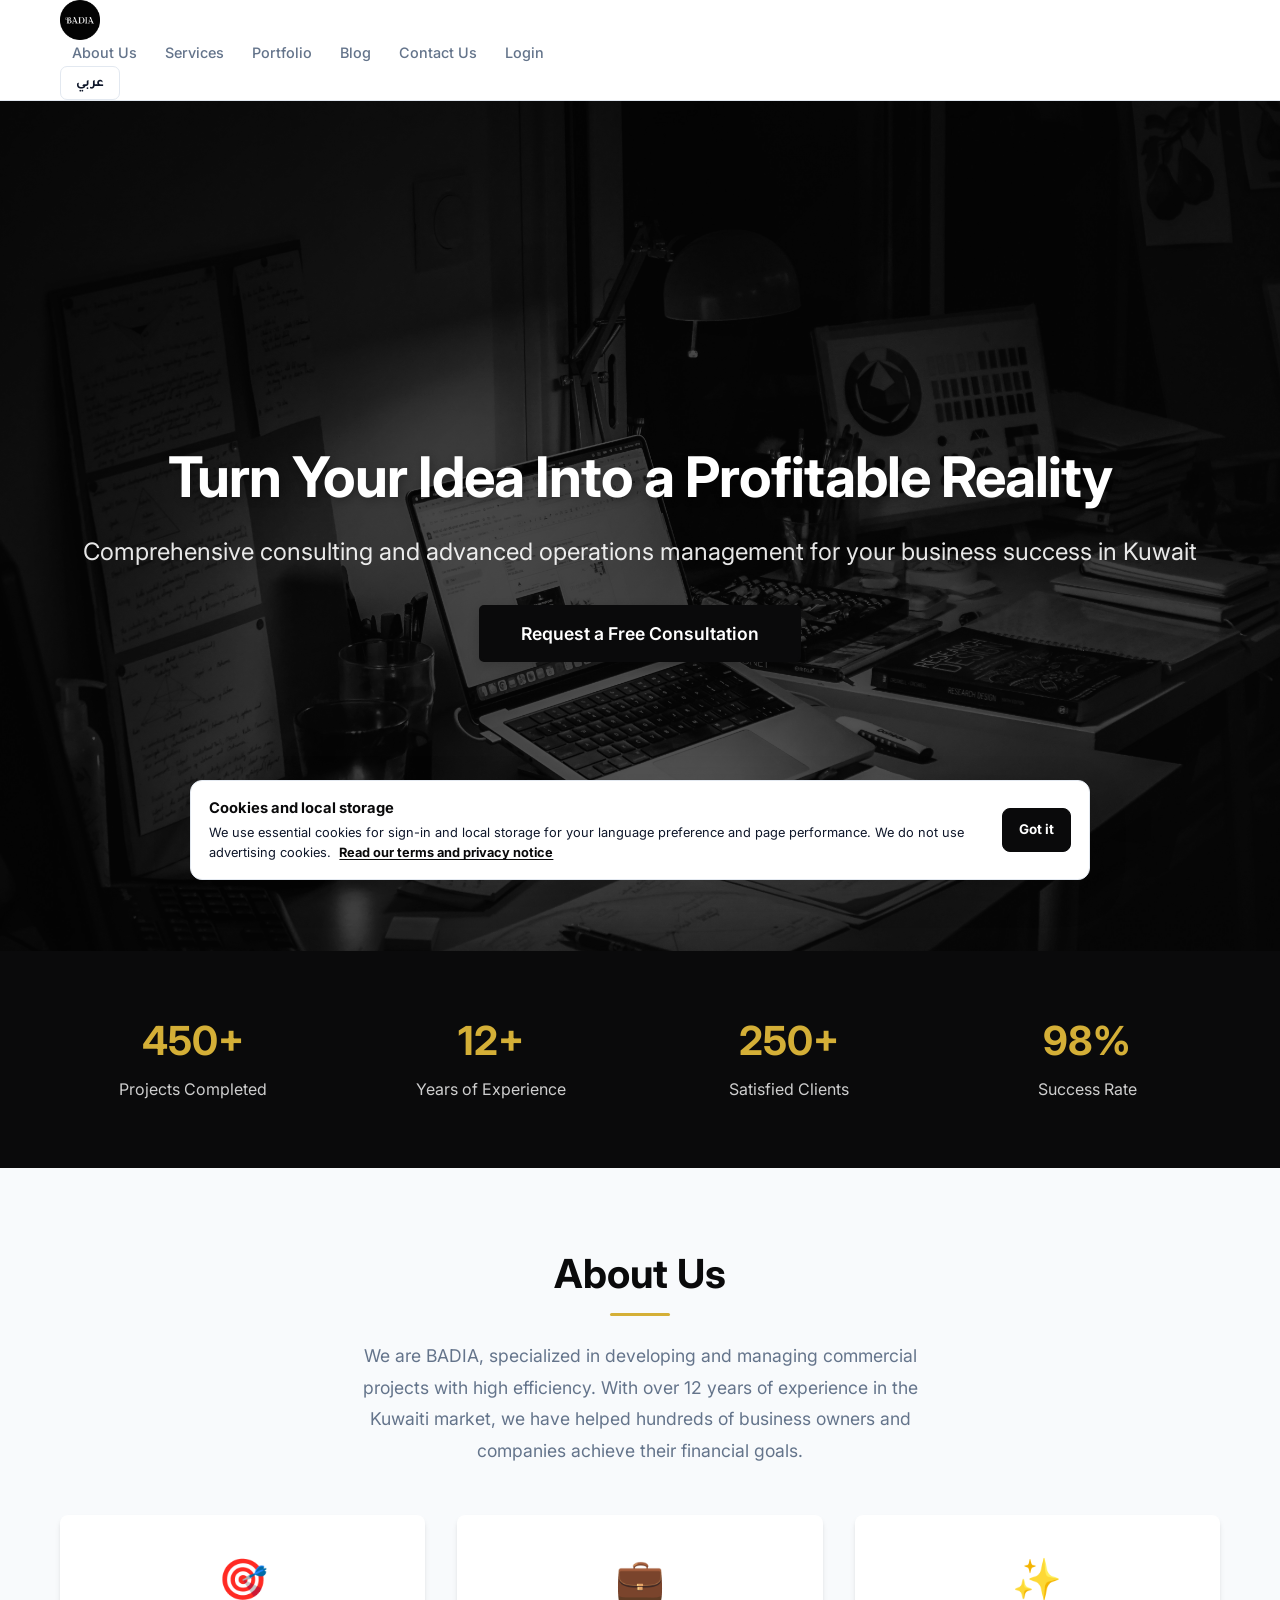
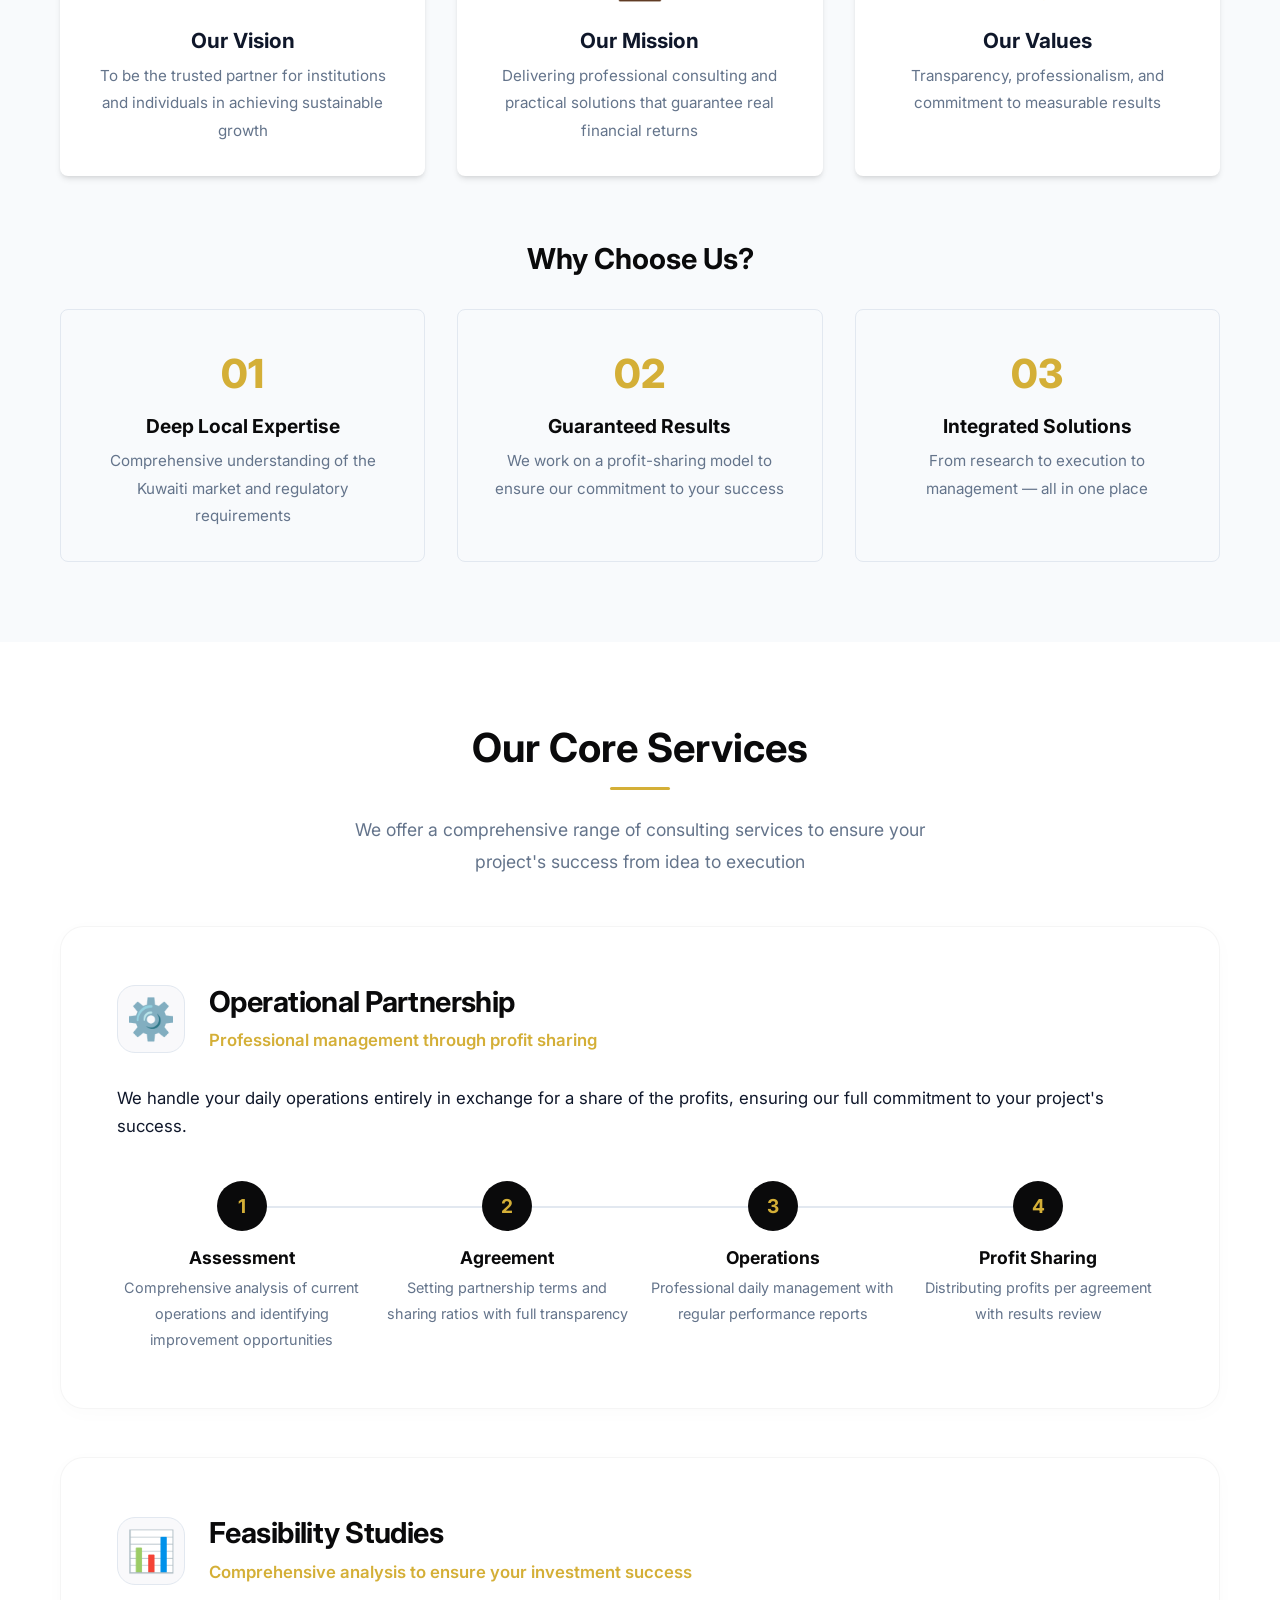
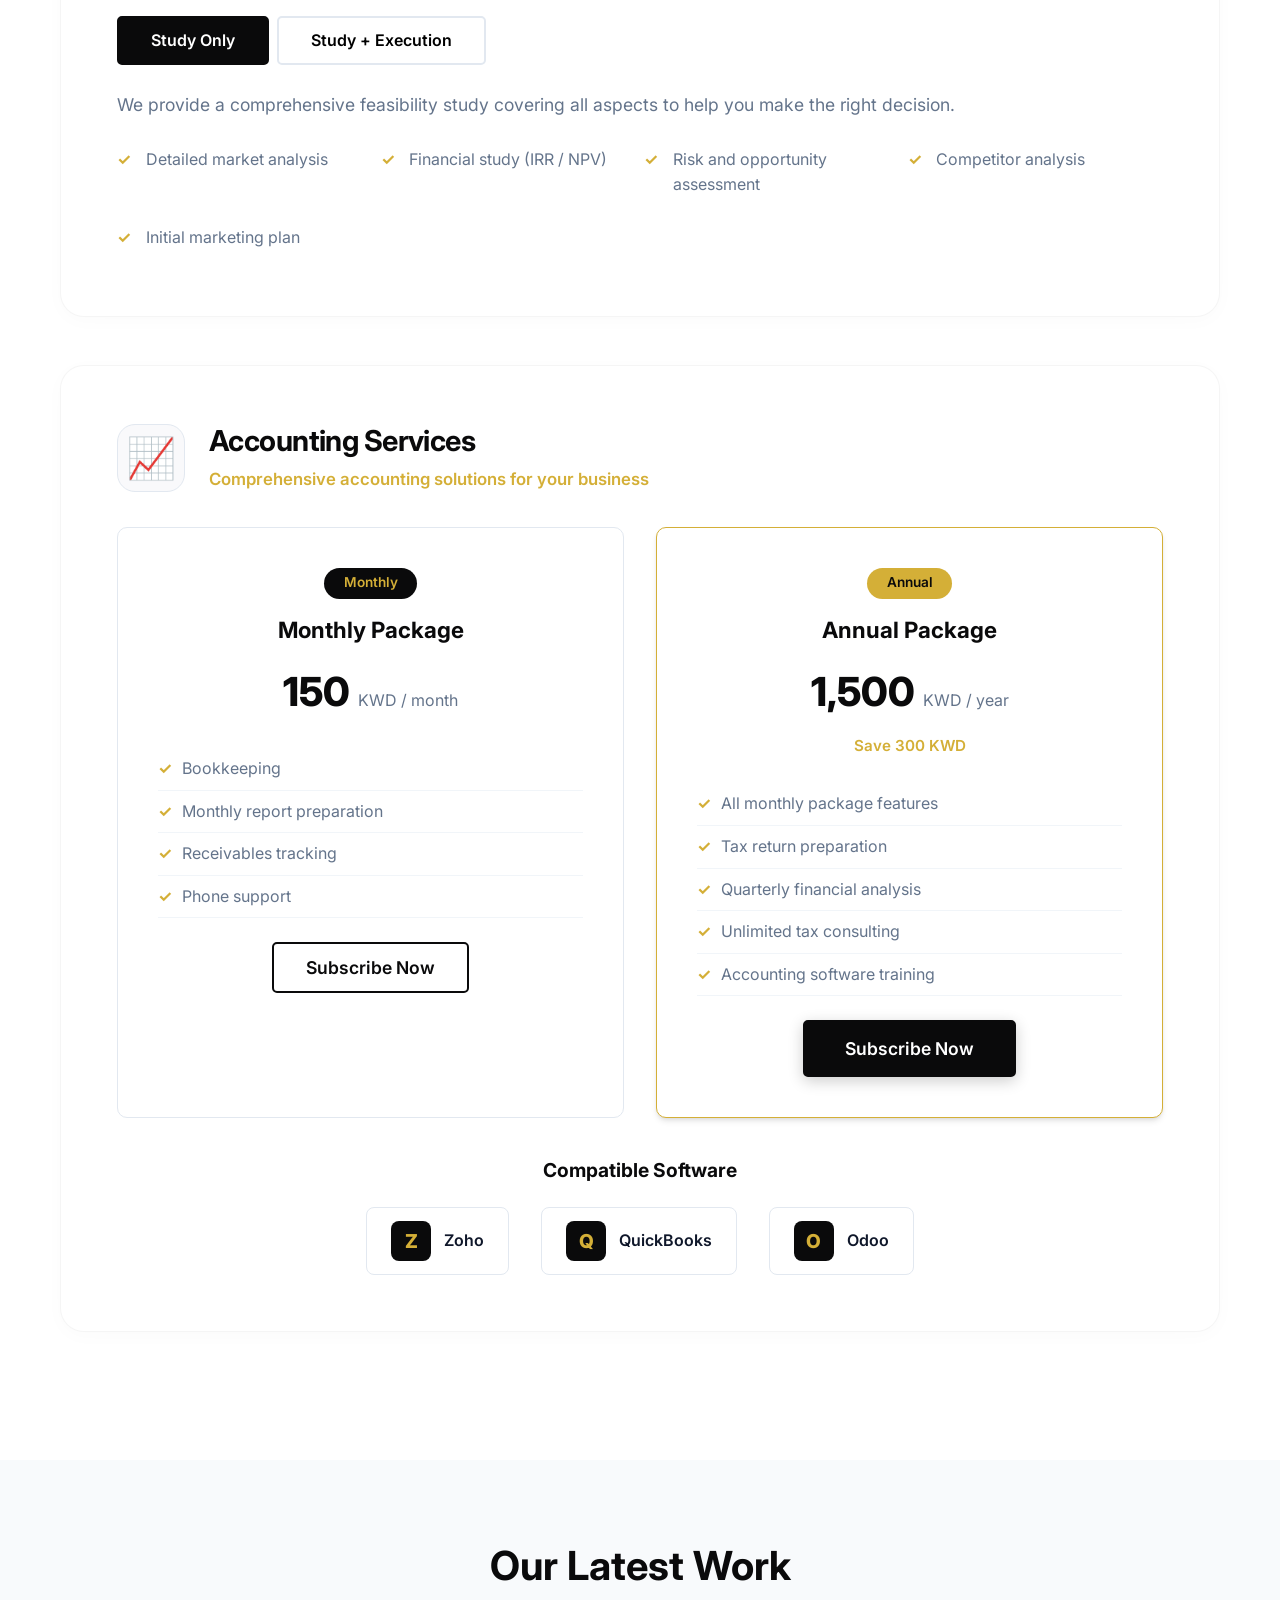
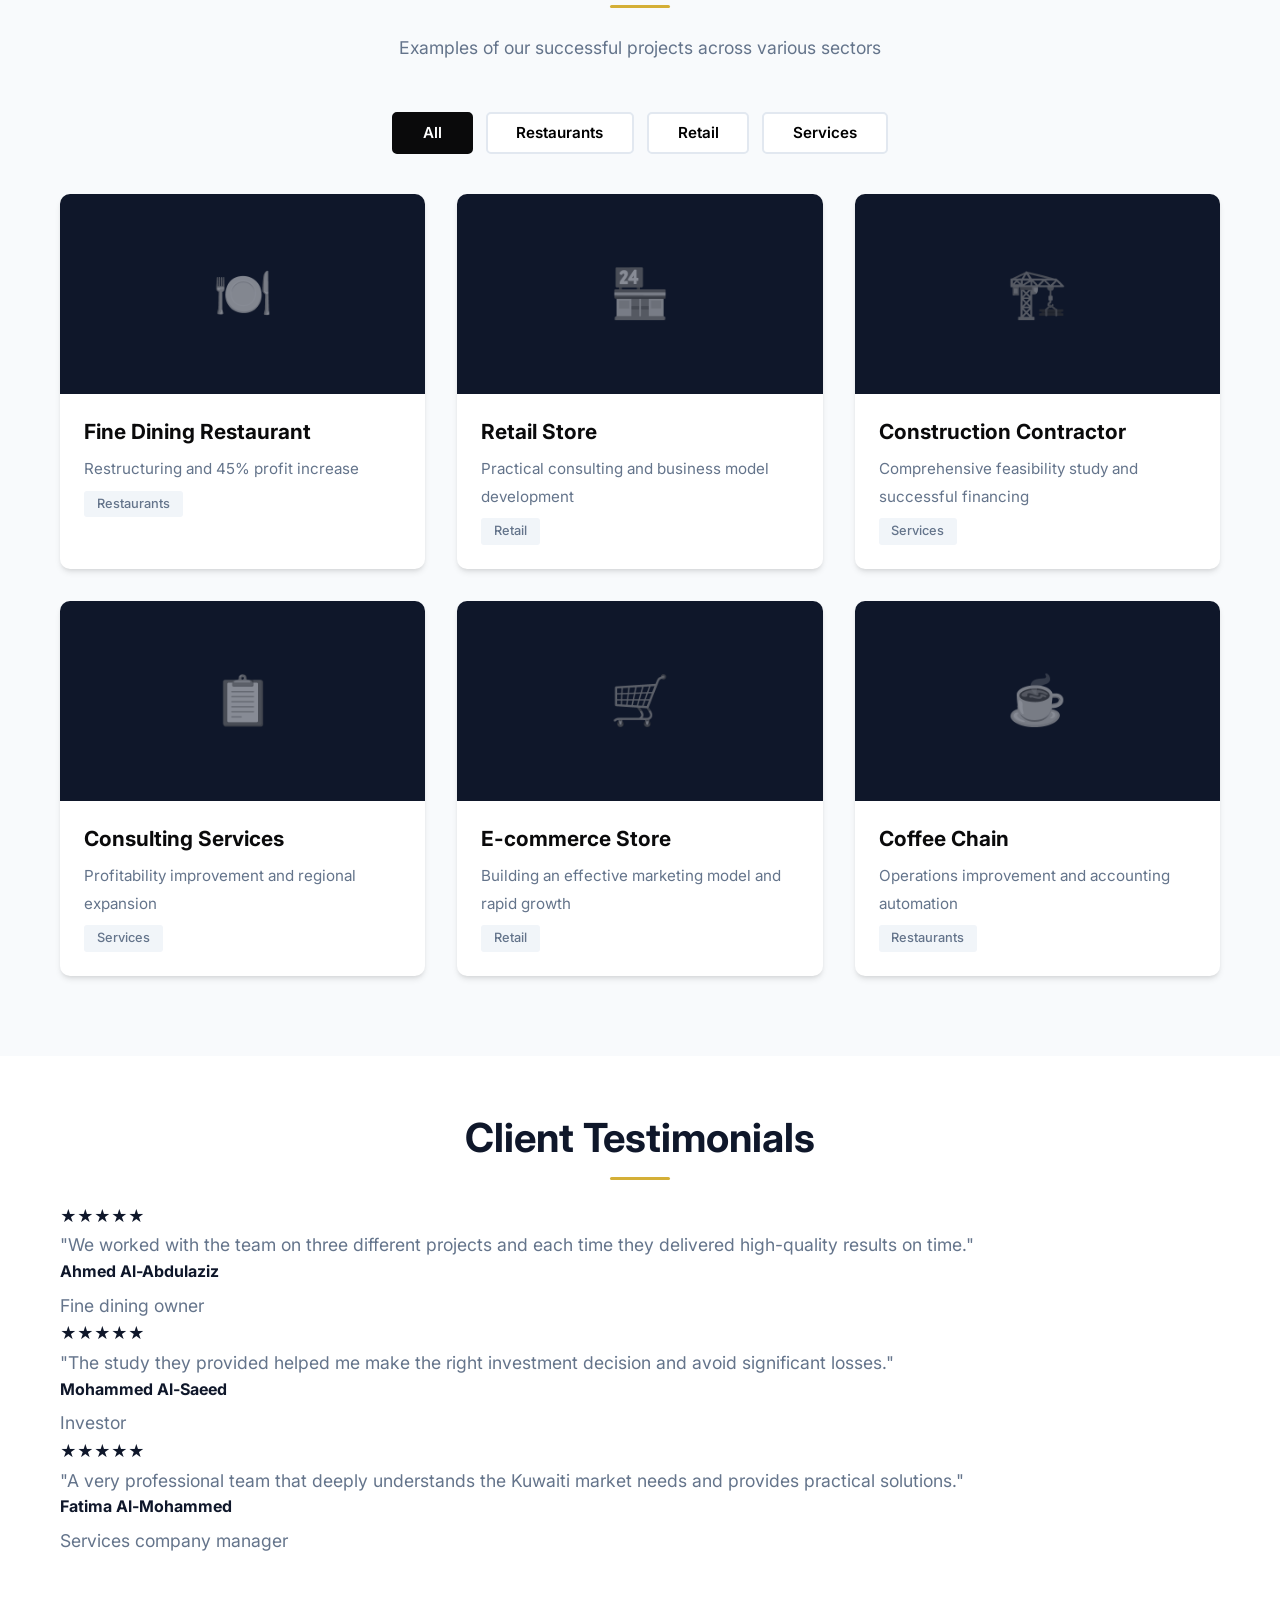
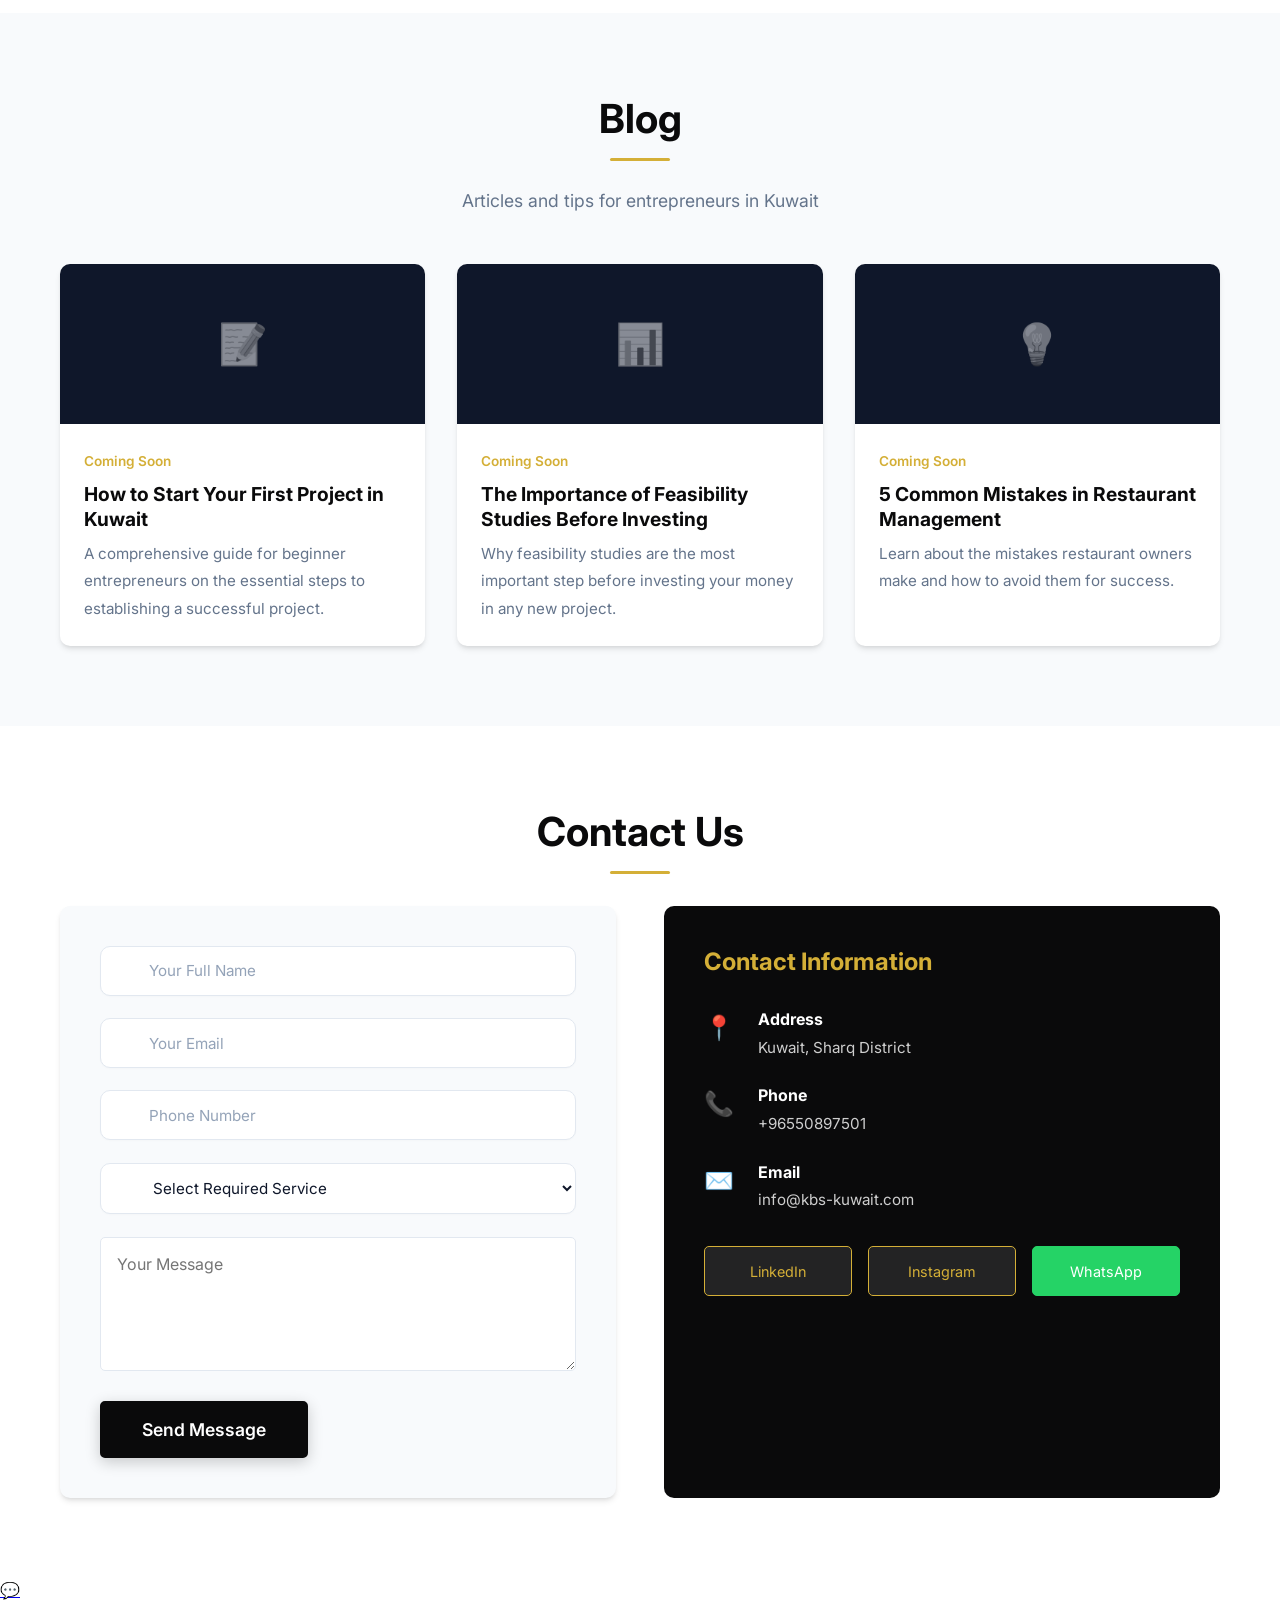
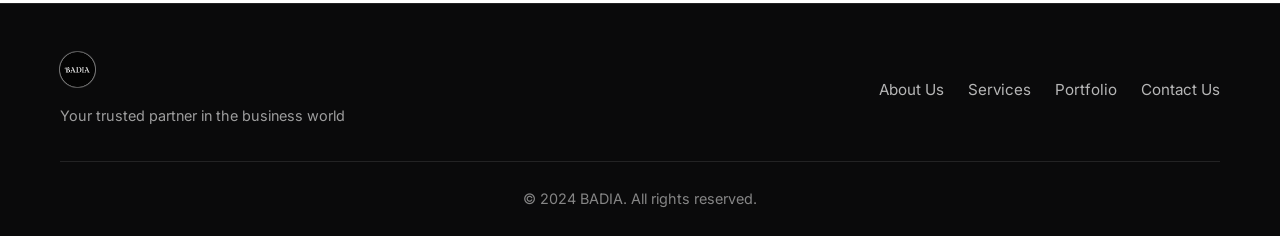
<file: main.html>
<!DOCTYPE html>
<html lang="en" dir="ltr">
<head>
    <meta charset="UTF-8">
    <meta name="viewport" content="width=device-width, initial-scale=1.0">
    <title>BADIA</title>
    <link rel="icon" href="assets/favicon.ico">
    <link rel="icon" type="image/png" href="assets/logo.png">
    <link rel="apple-touch-icon" href="assets/logo.png">
    <meta name="description" content="BADIA – Your trusted partner in business consulting, operational management, feasibility studies, and accounting services in Kuwait.">
    <meta name="keywords" content="business consulting, feasibility study, operational management, accounting, Kuwait, BADIA">
    <link rel="preconnect" href="https://fonts.googleapis.com">
    <link rel="preconnect" href="https://fonts.gstatic.com" crossorigin>
    <link href="https://fonts.googleapis.com/css2?family=Tajawal:wght@300;400;500;700;800;900&family=Inter:wght@300;400;500;600;700;800;900&display=swap" rel="stylesheet">
    <link rel="stylesheet" href="styles.css">

    <!-- Schema.org Local Business Markup -->
    <script type="application/ld+json">
    {
        "@context": "https://schema.org",
        "@type": "LocalBusiness",
        "name": "BADIA - بادية",
        "description": "Full-service business consulting company in Kuwait",
        "url": "https://badia-kw.com",
        "telephone": "+96550897501",
        "email": "info@kbs-kuwait.com",
        "address": {
            "@type": "PostalAddress",
            "addressLocality": "Kuwait",
            "addressRegion": "Sharq",
            "addressCountry": "KW"
        },
        "serviceType": ["Business Consulting", "Feasibility Studies", "Operational Management", "Accounting Services"]
    }
    </script>
</head>
<body>
    <!-- Navigation -->
    <nav class="navbar" id="navbar">
        <div class="container">
            <a href="#" class="logo">
                <img src="assets/logo.png" alt="BADIA" class="logo-img">
            </a>
            <ul class="nav-links" id="navLinks">
                <li><a href="#about" data-en="About Us" data-ar="من نحن">About Us</a></li>
                <li><a href="#services" data-en="Services" data-ar="الخدمات">Services</a></li>
                <li><a href="#portfolio" data-en="Portfolio" data-ar="الأعمال">Portfolio</a></li>
                <li><a href="#blog" data-en="Blog" data-ar="المدونة">Blog</a></li>
                <li><a href="#contact" data-en="Contact Us" data-ar="تواصل معنا">Contact Us</a></li>
                <li><a href="Signin.html" class="nav-login-link" data-en="Login" data-ar="تسجيل الدخول" id="navAuthLink">Login</a></li>
            </ul>
            <button class="lang-toggle" id="langToggle" aria-label="Switch Language">
                <span class="lang-toggle-text">عربي</span>
            </button>
            <button class="mobile-toggle" id="mobileToggle" aria-label="Menu">
                <span></span><span></span><span></span>
            </button>
        </div>
    </nav>

    <!-- Hero Section -->
    <section class="hero" id="hero">
        <div class="hero-bg">
            <img src="assets/yen-vu-OEt8lStU-wA-unsplash.jpg" alt="workspace">
            <div class="hero-overlay"></div>
        </div>
        <div class="hero-content">
            <h1 class="hero-title" data-en="Turn Your Idea Into a Profitable Reality" data-ar="حوّل فكرتك إلى واقع مربح">Turn Your Idea Into a Profitable Reality</h1>
            <p class="hero-subtitle" data-en="Comprehensive consulting and advanced operations management for your business success in Kuwait" data-ar="استشارات شاملة وإدارة عمليات متقدمة لنجاح عملك في الكويت">Comprehensive consulting and advanced operations management for your business success in Kuwait</p>
            <button class="btn btn-primary" onclick="scrollToSection('contact')" data-en="Request a Free Consultation" data-ar="اطلب استشارة مجانية">Request a Free Consultation</button>
        </div>
    </section>

    <!-- Statistics Bar -->
    <section class="stats-bar">
        <div class="container">
            <div class="stat-item">
                <h3 data-target="450">0</h3>
                <p data-en="Projects Completed" data-ar="مشروع منجز">Projects Completed</p>
            </div>
            <div class="stat-item">
                <h3 data-target="12">0</h3>
                <p data-en="Years of Experience" data-ar="سنة خبرة">Years of Experience</p>
            </div>
            <div class="stat-item">
                <h3 data-target="250">0</h3>
                <p data-en="Satisfied Clients" data-ar="عميل راضي">Satisfied Clients</p>
            </div>
            <div class="stat-item">
                <h3 data-target="98" data-suffix="%">0</h3>
                <p data-en="Success Rate" data-ar="معدل النجاح">Success Rate</p>
            </div>
        </div>
    </section>

    <!-- About Section -->
    <section class="about" id="about">
        <div class="container">
            <div class="about-content">
                <h2 data-en="About Us" data-ar="من نحن">About Us</h2>
                <p class="section-desc" data-en="We are BADIA, specialized in developing and managing commercial projects with high efficiency. With over 12 years of experience in the Kuwaiti market, we have helped hundreds of business owners and companies achieve their financial goals." data-ar="نحن شركة بادية، متخصصة في تطوير وإدارة المشاريع التجارية بكفاءة عالية. مع أكثر من 12 سنة من الخبرة في السوق الكويتي، قمنا بمساعدة مئات رجال الأعمال والشركات على تحقيق أهدافهم المالية.">We are BADIA, specialized in developing and managing commercial projects with high efficiency. With over 12 years of experience in the Kuwaiti market, we have helped hundreds of business owners and companies achieve their financial goals.</p>
                <div class="about-grid">
                    <div class="about-card">
                        <div class="about-icon">🎯</div>
                        <h3 data-en="Our Vision" data-ar="رؤيتنا">Our Vision</h3>
                        <p data-en="To be the trusted partner for institutions and individuals in achieving sustainable growth" data-ar="أن نكون الشريك الموثوق للمؤسسات والأفراد في تحقيق النمو المستدام">To be the trusted partner for institutions and individuals in achieving sustainable growth</p>
                    </div>
                    <div class="about-card">
                        <div class="about-icon">💼</div>
                        <h3 data-en="Our Mission" data-ar="رسالتنا">Our Mission</h3>
                        <p data-en="Delivering professional consulting and practical solutions that guarantee real financial returns" data-ar="تقديم استشارات احترافية وحلول عملية تضمن عائداً مالياً محققاً">Delivering professional consulting and practical solutions that guarantee real financial returns</p>
                    </div>
                    <div class="about-card">
                        <div class="about-icon">✨</div>
                        <h3 data-en="Our Values" data-ar="قيمنا">Our Values</h3>
                        <p data-en="Transparency, professionalism, and commitment to measurable results" data-ar="الشفافية والمهنية والالتزام بنتائج قابلة للقياس">Transparency, professionalism, and commitment to measurable results</p>
                    </div>
                </div>

                <!-- Why Choose Us USP -->
                <div class="usp-section">
                    <h3 data-en="Why Choose Us?" data-ar="لماذا تختارنا؟">Why Choose Us?</h3>
                    <div class="usp-grid">
                        <div class="usp-item">
                            <div class="usp-number">01</div>
                            <h4 data-en="Deep Local Expertise" data-ar="خبرة محلية عميقة">Deep Local Expertise</h4>
                            <p data-en="Comprehensive understanding of the Kuwaiti market and regulatory requirements" data-ar="فهم شامل للسوق الكويتي واللوائح التنظيمية">Comprehensive understanding of the Kuwaiti market and regulatory requirements</p>
                        </div>
                        <div class="usp-item">
                            <div class="usp-number">02</div>
                            <h4 data-en="Guaranteed Results" data-ar="نتائج مضمونة">Guaranteed Results</h4>
                            <p data-en="We work on a profit-sharing model to ensure our commitment to your success" data-ar="نعمل بنظام مشاركة الأرباح لضمان التزامنا بنجاحك">We work on a profit-sharing model to ensure our commitment to your success</p>
                        </div>
                        <div class="usp-item">
                            <div class="usp-number">03</div>
                            <h4 data-en="Integrated Solutions" data-ar="حلول متكاملة">Integrated Solutions</h4>
                            <p data-en="From research to execution to management — all in one place" data-ar="من الدراسة إلى التنفيذ إلى الإدارة في مكان واحد">From research to execution to management — all in one place</p>
                        </div>
                    </div>
                </div>
            </div>
        </div>
    </section>

    <!-- Services Section -->
    <section class="services" id="services">
        <div class="container">
            <h2 data-en="Our Core Services" data-ar="خدماتنا الرئيسية">Our Core Services</h2>
            <p class="section-desc" data-en="We offer a comprehensive range of consulting services to ensure your project's success from idea to execution" data-ar="نقدم مجموعة متكاملة من الخدمات الاستشارية لضمان نجاح مشروعك من الفكرة إلى التنفيذ">We offer a comprehensive range of consulting services to ensure your project's success from idea to execution</p>

            <!-- Service 1: Operational Partnership -->
            <div class="service-block" id="service-operations">
                <div class="service-header">
                    <div class="service-icon-large">⚙️</div>
                    <div>
                        <h3 data-en="Operational Partnership" data-ar="الشراكة التشغيلية">Operational Partnership</h3>
                        <p class="service-tagline" data-en="Professional management through profit sharing" data-ar="إدارة احترافية مقابل مشاركة الأرباح">Professional management through profit sharing</p>
                    </div>
                </div>
                <p class="service-desc" data-en="We handle your daily operations entirely in exchange for a share of the profits, ensuring our full commitment to your project's success." data-ar="نتولى إدارة عملياتك اليومية بالكامل مقابل حصة من الأرباح، مما يضمن التزامنا الكامل بنجاح مشروعك.">We handle your daily operations entirely in exchange for a share of the profits, ensuring our full commitment to your project's success.</p>

                <!-- Process Timeline -->
                <div class="timeline">
                    <div class="timeline-item">
                        <div class="timeline-marker">1</div>
                        <div class="timeline-content">
                            <h4 data-en="Assessment" data-ar="التقييم">Assessment</h4>
                            <p data-en="Comprehensive analysis of current operations and identifying improvement opportunities" data-ar="تحليل شامل للعمليات الحالية وتحديد فرص التحسين">Comprehensive analysis of current operations and identifying improvement opportunities</p>
                        </div>
                    </div>
                    <div class="timeline-item">
                        <div class="timeline-marker">2</div>
                        <div class="timeline-content">
                            <h4 data-en="Agreement" data-ar="الاتفاقية">Agreement</h4>
                            <p data-en="Setting partnership terms and sharing ratios with full transparency" data-ar="وضع شروط الشراكة ونسب المشاركة بشفافية كاملة">Setting partnership terms and sharing ratios with full transparency</p>
                        </div>
                    </div>
                    <div class="timeline-item">
                        <div class="timeline-marker">3</div>
                        <div class="timeline-content">
                            <h4 data-en="Operations" data-ar="التشغيل">Operations</h4>
                            <p data-en="Professional daily management with regular performance reports" data-ar="إدارة يومية احترافية مع تقارير أداء دورية">Professional daily management with regular performance reports</p>
                        </div>
                    </div>
                    <div class="timeline-item">
                        <div class="timeline-marker">4</div>
                        <div class="timeline-content">
                            <h4 data-en="Profit Sharing" data-ar="مشاركة الأرباح">Profit Sharing</h4>
                            <p data-en="Distributing profits per agreement with results review" data-ar="توزيع الأرباح وفق الاتفاقية مع مراجعة النتائج">Distributing profits per agreement with results review</p>
                        </div>
                    </div>
                </div>
            </div>

            <!-- Service 2: Feasibility Studies -->
            <div class="service-block" id="service-feasibility">
                <div class="service-header">
                    <div class="service-icon-large">📊</div>
                    <div>
                        <h3 data-en="Feasibility Studies" data-ar="دراسات الجدوى">Feasibility Studies</h3>
                        <p class="service-tagline" data-en="Comprehensive analysis to ensure your investment success" data-ar="تحليل شامل لضمان نجاح استثمارك">Comprehensive analysis to ensure your investment success</p>
                    </div>
                </div>

                <!-- Service Tabs -->
                <div class="service-tabs">
                    <button class="tab-btn active" data-tab="study-only" data-en="Study Only" data-ar="دراسة فقط">Study Only</button>
                    <button class="tab-btn" data-tab="study-exec" data-en="Study + Execution" data-ar="دراسة + تنفيذ">Study + Execution</button>
                </div>

                <div class="tab-content active" id="study-only">
                    <p data-en="We provide a comprehensive feasibility study covering all aspects to help you make the right decision." data-ar="نقدم دراسة جدوى شاملة تغطي جميع الجوانب لمساعدتك على اتخاذ القرار الصحيح.">We provide a comprehensive feasibility study covering all aspects to help you make the right decision.</p>
                    <ul class="checklist">
                        <li data-en="Detailed market analysis" data-ar="تحليل السوق المفصّل">Detailed market analysis</li>
                        <li data-en="Financial study (IRR / NPV)" data-ar="الدراسة المالية (IRR / NPV)">Financial study (IRR / NPV)</li>
                        <li data-en="Risk and opportunity assessment" data-ar="تقييم المخاطر والفرص">Risk and opportunity assessment</li>
                        <li data-en="Competitor analysis" data-ar="تحليل المنافسين">Competitor analysis</li>
                        <li data-en="Initial marketing plan" data-ar="خطة التسويق المبدئية">Initial marketing plan</li>
                    </ul>
                </div>
                <div class="tab-content" id="study-exec">
                    <p data-en="Everything in the study plus project execution and supervision until the operational stage." data-ar="كل ما في الدراسة بالإضافة إلى تنفيذ المشروع والإشراف عليه حتى مرحلة التشغيل.">Everything in the study plus project execution and supervision until the operational stage.</p>
                    <ul class="checklist">
                        <li data-en="All complete study outputs" data-ar="جميع مخرجات الدراسة الكاملة">All complete study outputs</li>
                        <li data-en="Detailed execution plan" data-ar="خطة تنفيذ مفصّلة">Detailed execution plan</li>
                        <li data-en="Execution and establishment supervision" data-ar="إشراف على التنفيذ والتأسيس">Execution and establishment supervision</li>
                        <li data-en="Team training" data-ar="تدريب فريق العمل">Team training</li>
                        <li data-en="Post-launch follow-up (3 months)" data-ar="متابعة ما بعد الإطلاق (3 أشهر)">Post-launch follow-up (3 months)</li>
                    </ul>
                </div>
            </div>

            <!-- Service 3: Accounting -->
            <div class="service-block" id="service-accounting">
                <div class="service-header">
                    <div class="service-icon-large">📈</div>
                    <div>
                        <h3 data-en="Accounting Services" data-ar="الخدمات المحاسبية">Accounting Services</h3>
                        <p class="service-tagline" data-en="Comprehensive accounting solutions for your business" data-ar="حلول محاسبية متكاملة لأعمالك">Comprehensive accounting solutions for your business</p>
                    </div>
                </div>

                <!-- Pricing Grid -->
                <div class="pricing-grid">
                    <div class="pricing-card">
                        <div class="pricing-badge" data-en="Monthly" data-ar="شهري">Monthly</div>
                        <h4 data-en="Monthly Package" data-ar="الباقة الشهرية">Monthly Package</h4>
                        <div class="pricing-price">150 <span data-en="KWD / month" data-ar="د.ك / شهر">KWD / month</span></div>
                        <ul class="pricing-features">
                            <li data-en="Bookkeeping" data-ar="مسك الدفاتر المحاسبية">Bookkeeping</li>
                            <li data-en="Monthly report preparation" data-ar="إعداد التقارير الشهرية">Monthly report preparation</li>
                            <li data-en="Receivables tracking" data-ar="متابعة الذمم المدينة">Receivables tracking</li>
                            <li data-en="Phone support" data-ar="دعم فني عبر الهاتف">Phone support</li>
                        </ul>
                        <button class="btn btn-outline" onclick="scrollToSection('contact')" data-en="Subscribe Now" data-ar="اشترك الآن">Subscribe Now</button>
                    </div>
                    <div class="pricing-card featured">
                        <div class="pricing-badge" data-en="Annual" data-ar="سنوي">Annual</div>
                        <h4 data-en="Annual Package" data-ar="الباقة السنوية">Annual Package</h4>
                        <div class="pricing-price">1,500 <span data-en="KWD / year" data-ar="د.ك / سنة">KWD / year</span></div>
                        <p class="pricing-save" data-en="Save 300 KWD" data-ar="وفّر 300 د.ك">Save 300 KWD</p>
                        <ul class="pricing-features">
                            <li data-en="All monthly package features" data-ar="جميع مزايا الباقة الشهرية">All monthly package features</li>
                            <li data-en="Tax return preparation" data-ar="إعداد الإقرارات الضريبية">Tax return preparation</li>
                            <li data-en="Quarterly financial analysis" data-ar="تحليل مالي ربع سنوي">Quarterly financial analysis</li>
                            <li data-en="Unlimited tax consulting" data-ar="استشارات ضريبية غير محدودة">Unlimited tax consulting</li>
                            <li data-en="Accounting software training" data-ar="تدريب على البرامج المحاسبية">Accounting software training</li>
                        </ul>
                        <button class="btn btn-primary" onclick="scrollToSection('contact')" data-en="Subscribe Now" data-ar="اشترك الآن">Subscribe Now</button>
                    </div>
                </div>

                <!-- Compatible Software -->
                <div class="software-section">
                    <h4 data-en="Compatible Software" data-ar="البرامج المتوافقة">Compatible Software</h4>
                    <div class="software-grid">
                        <div class="software-item">
                            <div class="software-icon">Z</div>
                            <span>Zoho</span>
                        </div>
                        <div class="software-item">
                            <div class="software-icon">Q</div>
                            <span>QuickBooks</span>
                        </div>
                        <div class="software-item">
                            <div class="software-icon">O</div>
                            <span>Odoo</span>
                        </div>
                    </div>
                </div>
            </div>
        </div>
    </section>

    <!-- Portfolio Section -->
    <section class="portfolio" id="portfolio">
        <div class="container">
            <h2 data-en="Our Latest Work" data-ar="أحدث أعمالنا">Our Latest Work</h2>
            <p class="section-desc" data-en="Examples of our successful projects across various sectors" data-ar="نماذج من مشاريعنا الناجحة في مختلف القطاعات">Examples of our successful projects across various sectors</p>

            <!-- Filter Buttons -->
            <div class="portfolio-filters">
                <button class="filter-btn active" data-filter="all" data-en="All" data-ar="الكل">All</button>
                <button class="filter-btn" data-filter="restaurants" data-en="Restaurants" data-ar="مطاعم">Restaurants</button>
                <button class="filter-btn" data-filter="retail" data-en="Retail" data-ar="تجزئة">Retail</button>
                <button class="filter-btn" data-filter="services" data-en="Services" data-ar="خدمات">Services</button>
            </div>

            <div class="portfolio-grid">
                <div class="portfolio-item" data-category="restaurants">
                    <div class="portfolio-image"><div class="portfolio-placeholder">🍽️</div></div>
                    <div class="portfolio-info">
                        <h3 data-en="Fine Dining Restaurant" data-ar="مطعم فاخر">Fine Dining Restaurant</h3>
                        <p data-en="Restructuring and 45% profit increase" data-ar="إعادة هيكلة وزيادة الأرباح بنسبة 45%">Restructuring and 45% profit increase</p>
                        <span class="portfolio-tag" data-en="Restaurants" data-ar="مطاعم">Restaurants</span>
                    </div>
                </div>
                <div class="portfolio-item" data-category="retail">
                    <div class="portfolio-image"><div class="portfolio-placeholder">🏪</div></div>
                    <div class="portfolio-info">
                        <h3 data-en="Retail Store" data-ar="محل تجزئة">Retail Store</h3>
                        <p data-en="Practical consulting and business model development" data-ar="استشارة عملية وتطوير نموذج العمل">Practical consulting and business model development</p>
                        <span class="portfolio-tag" data-en="Retail" data-ar="تجزئة">Retail</span>
                    </div>
                </div>
                <div class="portfolio-item" data-category="services">
                    <div class="portfolio-image"><div class="portfolio-placeholder">🏗️</div></div>
                    <div class="portfolio-info">
                        <h3 data-en="Construction Contractor" data-ar="مقاول بناء">Construction Contractor</h3>
                        <p data-en="Comprehensive feasibility study and successful financing" data-ar="دراسة جدوى شاملة وتمويل ناجح">Comprehensive feasibility study and successful financing</p>
                        <span class="portfolio-tag" data-en="Services" data-ar="خدمات">Services</span>
                    </div>
                </div>
                <div class="portfolio-item" data-category="services">
                    <div class="portfolio-image"><div class="portfolio-placeholder">📋</div></div>
                    <div class="portfolio-info">
                        <h3 data-en="Consulting Services" data-ar="خدمات استشارية">Consulting Services</h3>
                        <p data-en="Profitability improvement and regional expansion" data-ar="تحسين الربحية والتوسع الإقليمي">Profitability improvement and regional expansion</p>
                        <span class="portfolio-tag" data-en="Services" data-ar="خدمات">Services</span>
                    </div>
                </div>
                <div class="portfolio-item" data-category="retail">
                    <div class="portfolio-image"><div class="portfolio-placeholder">🛒</div></div>
                    <div class="portfolio-info">
                        <h3 data-en="E-commerce Store" data-ar="متجر إلكتروني">E-commerce Store</h3>
                        <p data-en="Building an effective marketing model and rapid growth" data-ar="بناء نموذج تسويقي فعال ونمو سريع">Building an effective marketing model and rapid growth</p>
                        <span class="portfolio-tag" data-en="Retail" data-ar="تجزئة">Retail</span>
                    </div>
                </div>
                <div class="portfolio-item" data-category="restaurants">
                    <div class="portfolio-image"><div class="portfolio-placeholder">☕</div></div>
                    <div class="portfolio-info">
                        <h3 data-en="Coffee Chain" data-ar="سلسلة مقاهي">Coffee Chain</h3>
                        <p data-en="Operations improvement and accounting automation" data-ar="تحسين العمليات والأتمتة المحاسبية">Operations improvement and accounting automation</p>
                        <span class="portfolio-tag" data-en="Restaurants" data-ar="مطاعم">Restaurants</span>
                    </div>
                </div>
            </div>
        </div>
    </section>

    <!-- Testimonials Section -->
    <section class="testimonials" id="testimonials">
        <div class="container">
            <h2 data-en="Client Testimonials" data-ar="آراء عملائنا">Client Testimonials</h2>
            <div class="testimonials-grid">
                <div class="testimonial-card">
                    <div class="stars">★★★★★</div>
                    <p data-en="&quot;We worked with the team on three different projects and each time they delivered high-quality results on time.&quot;" data-ar="&quot;تعاملنا مع الفريق في ثلاث مشاريع مختلفة وفي كل مرة أسلموا النتائج بجودة عالية وفي المواعيد المحددة&quot;">"We worked with the team on three different projects and each time they delivered high-quality results on time."</p>
                    <div class="testimonial-author">
                        <h4 data-en="Ahmed Al-Abdulaziz" data-ar="أحمد العبدالعزيز">Ahmed Al-Abdulaziz</h4>
                        <p class="role" data-en="Fine dining owner" data-ar="مالك مطعم فاخر">Fine dining owner</p>
                    </div>
                </div>
                <div class="testimonial-card">
                    <div class="stars">★★★★★</div>
                    <p data-en="&quot;The study they provided helped me make the right investment decision and avoid significant losses.&quot;" data-ar="&quot;الدراسة التي قدموها لي ساعدتني على اتخاذ قرار استثماري صحيح وتجنب خسائر كبيرة&quot;">"The study they provided helped me make the right investment decision and avoid significant losses."</p>
                    <div class="testimonial-author">
                        <h4 data-en="Mohammed Al-Saeed" data-ar="محمد السعيد">Mohammed Al-Saeed</h4>
                        <p class="role" data-en="Investor" data-ar="مستثمر">Investor</p>
                    </div>
                </div>
                <div class="testimonial-card">
                    <div class="stars">★★★★★</div>
                    <p data-en="&quot;A very professional team that deeply understands the Kuwaiti market needs and provides practical solutions.&quot;" data-ar="&quot;فريق احترافي جداً، يفهمون احتياجات السوق الكويتي بشكل عميق ويقدمون حلول عملية&quot;">"A very professional team that deeply understands the Kuwaiti market needs and provides practical solutions."</p>
                    <div class="testimonial-author">
                        <h4 data-en="Fatima Al-Mohammed" data-ar="فاطمة المحمد">Fatima Al-Mohammed</h4>
                        <p class="role" data-en="Services company manager" data-ar="مديرة شركة خدمات">Services company manager</p>
                    </div>
                </div>
            </div>
        </div>
    </section>

    <!-- Blog Section -->
    <section class="blog" id="blog">
        <div class="container">
            <h2 data-en="Blog" data-ar="المدونة">Blog</h2>
            <p class="section-desc" data-en="Articles and tips for entrepreneurs in Kuwait" data-ar="مقالات ونصائح لرواد الأعمال في الكويت">Articles and tips for entrepreneurs in Kuwait</p>
            <div class="blog-grid">
                <article class="blog-card">
                    <div class="blog-image"><div class="blog-placeholder">📝</div></div>
                    <div class="blog-body">
                        <span class="blog-date" data-en="Coming Soon" data-ar="قريباً">Coming Soon</span>
                        <h3 data-en="How to Start Your First Project in Kuwait" data-ar="كيف تبدأ مشروعك الأول في الكويت">How to Start Your First Project in Kuwait</h3>
                        <p data-en="A comprehensive guide for beginner entrepreneurs on the essential steps to establishing a successful project." data-ar="دليل شامل لرواد الأعمال المبتدئين حول الخطوات الأساسية لتأسيس مشروع ناجح.">A comprehensive guide for beginner entrepreneurs on the essential steps to establishing a successful project.</p>
                    </div>
                </article>
                <article class="blog-card">
                    <div class="blog-image"><div class="blog-placeholder">📊</div></div>
                    <div class="blog-body">
                        <span class="blog-date" data-en="Coming Soon" data-ar="قريباً">Coming Soon</span>
                        <h3 data-en="The Importance of Feasibility Studies Before Investing" data-ar="أهمية دراسة الجدوى قبل الاستثمار">The Importance of Feasibility Studies Before Investing</h3>
                        <p data-en="Why feasibility studies are the most important step before investing your money in any new project." data-ar="لماذا تعتبر دراسة الجدوى الخطوة الأهم قبل ضخ أموالك في أي مشروع جديد.">Why feasibility studies are the most important step before investing your money in any new project.</p>
                    </div>
                </article>
                <article class="blog-card">
                    <div class="blog-image"><div class="blog-placeholder">💡</div></div>
                    <div class="blog-body">
                        <span class="blog-date" data-en="Coming Soon" data-ar="قريباً">Coming Soon</span>
                        <h3 data-en="5 Common Mistakes in Restaurant Management" data-ar="5 أخطاء شائعة في إدارة المطاعم">5 Common Mistakes in Restaurant Management</h3>
                        <p data-en="Learn about the mistakes restaurant owners make and how to avoid them for success." data-ar="تعرف على الأخطاء التي يقع فيها أصحاب المطاعم وكيفية تجنبها لتحقيق النجاح.">Learn about the mistakes restaurant owners make and how to avoid them for success.</p>
                    </div>
                </article>
            </div>
        </div>
    </section>

    <!-- Contact Section -->
    <section class="contact" id="contact">
        <div class="container">
            <h2 data-en="Contact Us" data-ar="تواصل معنا">Contact Us</h2>
            <div class="contact-wrapper">
                <form class="contact-form" id="contactForm">
                    <div class="form-group">
                        <input type="text" id="contactName" data-placeholder-en="Your Full Name" data-placeholder-ar="اسمك الكامل" placeholder="Your Full Name" required>
                    </div>
                    <div class="form-group">
                        <input type="email" id="contactEmail" data-placeholder-en="Your Email" data-placeholder-ar="بريدك الإلكتروني" placeholder="Your Email" required>
                    </div>
                    <div class="form-group">
                        <input type="tel" id="contactPhone" data-placeholder-en="Phone Number" data-placeholder-ar="رقم الهاتف" placeholder="Phone Number" required>
                    </div>
                    <div class="form-group">
                        <select id="contactService">
                            <option value="" data-en="Select Required Service" data-ar="اختر الخدمة المطلوبة">Select Required Service</option>
                            <option value="feasibility" data-en="Feasibility Study" data-ar="دراسة جدوى">Feasibility Study</option>
                            <option value="operations" data-en="Operational Partnership" data-ar="شراكة تشغيلية">Operational Partnership</option>
                            <option value="accounting" data-en="Accounting Services" data-ar="خدمات محاسبية">Accounting Services</option>
                            <option value="other" data-en="Other" data-ar="أخرى">Other</option>
                        </select>
                    </div>
                    <div class="form-group">
                        <textarea id="contactMessage" data-placeholder-en="Your Message" data-placeholder-ar="رسالتك" placeholder="Your Message" rows="5" required></textarea>
                    </div>
                    <button type="submit" class="btn btn-primary" id="submitBtn" data-en="Send Message" data-ar="أرسل الرسالة">Send Message</button>
                </form>

                <div class="contact-info">
                    <h3 data-en="Contact Information" data-ar="معلومات التواصل">Contact Information</h3>
                    <div class="info-item">
                        <span class="icon">📍</span>
                        <div>
                            <h4 data-en="Address" data-ar="العنوان">Address</h4>
                            <p data-en="Kuwait, Sharq District" data-ar="الكويت، منطقة الشرق">Kuwait, Sharq District</p>
                        </div>
                    </div>
                    <div class="info-item">
                        <span class="icon">📞</span>
                        <div>
                            <h4 data-en="Phone" data-ar="الهاتف">Phone</h4>
                            <p>+96550897501</p>
                        </div>
                    </div>
                    <div class="info-item">
                        <span class="icon">✉️</span>
                        <div>
                            <h4 data-en="Email" data-ar="البريد">Email</h4>
                            <p>info@kbs-kuwait.com</p>
                        </div>
                    </div>
                    <div class="social-links">
                        <a href="#" class="social-btn">LinkedIn</a>
                        <a href="#" class="social-btn">Instagram</a>
                        <a href="https://wa.me/96597639999?text=%D9%85%D8%B1%D8%AD%D8%A8%D8%A7%D8%8C%20%D8%A3%D8%B1%D8%BA%D8%A8%20%D8%A8%D8%A7%D8%B3%D8%AA%D8%B4%D8%A7%D8%B1%D8%A9" class="social-btn whatsapp">WhatsApp</a>
                    </div>
                </div>
            </div>
        </div>
    </section>

    <!-- Floating WhatsApp Button with pre-filled text -->
    <a href="https://wa.me/96597639999?text=%D9%85%D8%B1%D8%AD%D8%A8%D8%A7%D8%8C%20%D8%A3%D8%B1%D8%BA%D8%A8%20%D8%A8%D8%A7%D8%B3%D8%AA%D8%B4%D8%A7%D8%B1%D8%A9%20%D8%A8%D8%AE%D8%B5%D9%88%D8%B5%20%D8%AE%D8%AF%D9%85%D8%A7%D8%AA%D9%83%D9%85" class="whatsapp-float" title="Chat on WhatsApp" target="_blank" rel="noopener">
        <span>💬</span>
    </a>

    <!-- Footer -->
    <footer class="footer">
        <div class="container">
            <div class="footer-content">
                <div class="footer-brand">
                    <img src="assets/logo.png" alt="BADIA" class="footer-logo">
                    <p data-en="Your trusted partner in the business world" data-ar="شريكك الموثوق في عالم الأعمال">Your trusted partner in the business world</p>
                </div>
                <div class="footer-links">
                    <a href="#about" data-en="About Us" data-ar="من نحن">About Us</a>
                    <a href="#services" data-en="Services" data-ar="الخدمات">Services</a>
                    <a href="#portfolio" data-en="Portfolio" data-ar="الأعمال">Portfolio</a>
                    <a href="#contact" data-en="Contact Us" data-ar="تواصل معنا">Contact Us</a>
                </div>
            </div>
            <div class="footer-bottom">
                <p data-en="&copy; 2024 BADIA. All rights reserved." data-ar="&copy; 2024 بادية - BADIA. جميع الحقوق محفوظة.">&copy; 2024 BADIA. All rights reserved.</p>
            </div>
        </div>
    </footer>

    <script src="script.js"></script>
</body>
</html>
</file>
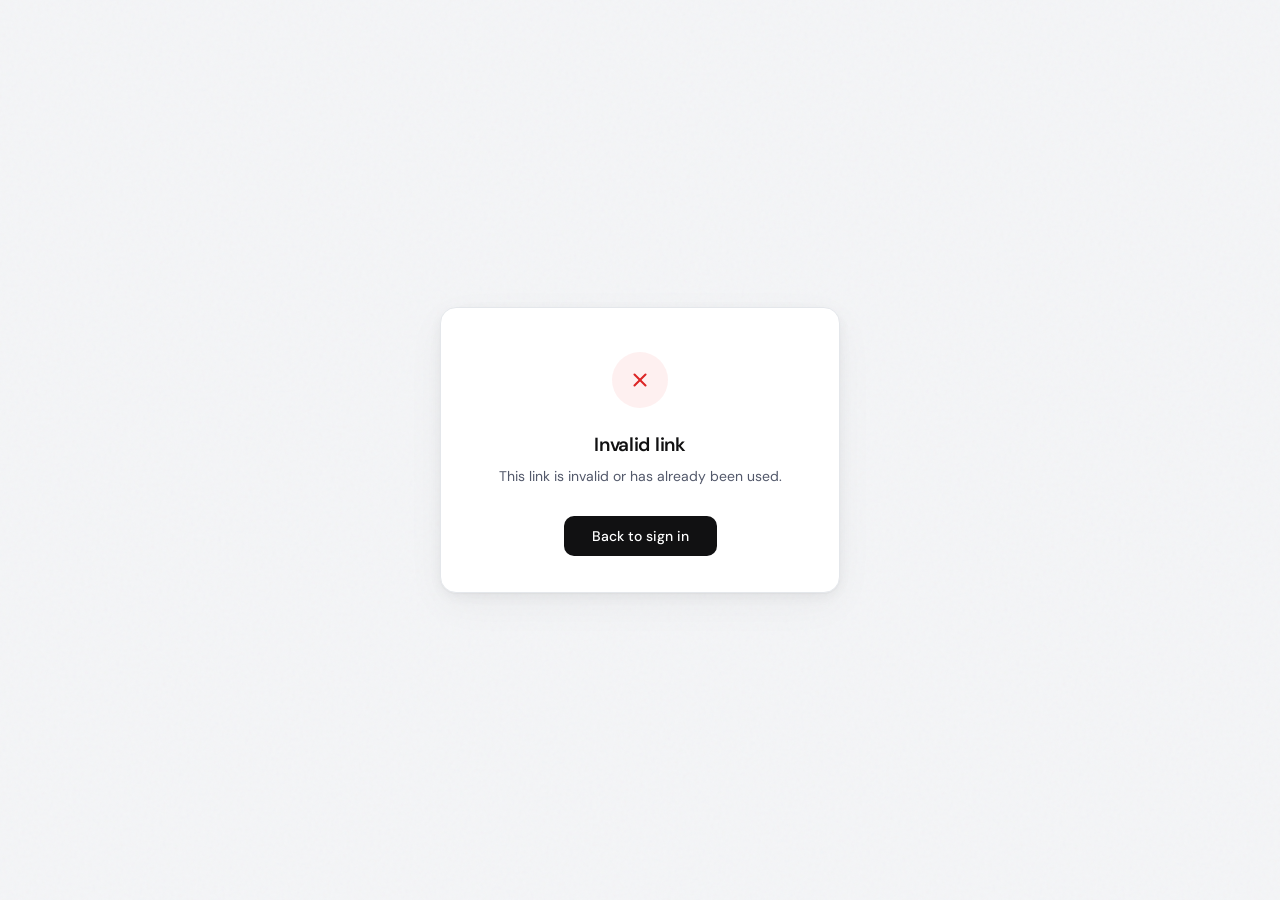
<file: verify_email_page.html>
<!DOCTYPE html>
<html lang="en">
<head>
  <meta charset="UTF-8">
  <meta name="viewport" content="width=device-width, initial-scale=1.0">
  <title>Verify Email | BADIA</title>
  <link rel="icon" type="image/svg+xml" href="assets/badia-logo.svg">
  <script src="config.js?v=1.0.0"></script>
  <style>
    @import url('https://fonts.googleapis.com/css2?family=DM+Sans:ital,opsz,wght@0,9..40,300;0,9..40,400;0,9..40,500;0,9..40,600;1,9..40,400&family=DM+Mono:wght@400;500&display=swap');

    :root {
      --bg-page:       #f4f5f7;
      --bg-card:       #ffffff;
      --bg-secondary:  #f0f1f4;
      --bg-success:    rgba(16, 185, 129, .08);
      --bg-danger:     rgba(239, 68, 68, .08);
      --bg-pending:    rgba(99, 102, 241, .08);
      --border-light:  #e4e7eb;
      --border-mid:    #d1d5db;
      --border-dark:   #111112;
      --text-primary:  #111112;
      --text-secondary:#52586a;
      --text-tertiary: #9ba3b4;
      --text-success:  #0ea572;
      --text-danger:   #dc2626;
      --text-pending:  #6366f1;
      --radius-card:   16px;
      --radius-btn:    10px;
      --radius-icon:   50%;
      --ease-out:      cubic-bezier(0.23, 1, 0.32, 1);
      --ease-in-out:   cubic-bezier(0.77, 0, 0.175, 1);
    }

    *, *::before, *::after { box-sizing: border-box; margin: 0; padding: 0; }

    body {
      font-family: 'DM Sans', sans-serif;
      background: var(--bg-page);
      min-height: 100dvh;
      display: flex;
      align-items: center;
      justify-content: center;
      padding: 2rem;
    }

    /* ── Background grain ── */
    body::before {
      content: '';
      position: fixed;
      inset: 0;
      background-image: url("data:image/svg+xml,%3Csvg viewBox='0 0 256 256' xmlns='http://www.w3.org/2000/svg'%3E%3Cfilter id='noise'%3E%3CfeTurbulence type='fractalNoise' baseFrequency='0.9' numOctaves='4' stitchTiles='stitch'/%3E%3C/filter%3E%3Crect width='100%25' height='100%25' filter='url(%23noise)' opacity='0.035'/%3E%3C/svg%3E");
      pointer-events: none;
      z-index: 0;
    }

    .card {
      position: relative;
      z-index: 1;
      background: var(--bg-card);
      border: 0.5px solid var(--border-light);
      border-radius: var(--radius-card);
      padding: 2.75rem 2.25rem 2.25rem;
      max-width: 400px;
      width: 100%;
      text-align: center;
      box-shadow:
        0 1px 2px rgba(17, 17, 18, .04),
        0 4px 16px rgba(17, 17, 18, .06),
        0 12px 40px rgba(17, 17, 18, .04);
    }

    /* ── Icon ── */
    .icon-wrap {
      width: 56px;
      height: 56px;
      border-radius: var(--radius-icon);
      display: flex;
      align-items: center;
      justify-content: center;
      margin: 0 auto 1.5rem;
      font-size: 22px;
      flex-shrink: 0;
    }
    .icon-pending  { background: var(--bg-pending);  color: var(--text-pending); }
    .icon-success  { background: var(--bg-success);  color: var(--text-success); }
    .icon-error    { background: var(--bg-danger);   color: var(--text-danger);  }

    /* ── Spinner (inside icon-wrap) ── */
    .spinner {
      width: 22px;
      height: 22px;
      border: 2.5px solid var(--border-light);
      border-top-color: var(--text-primary);
      border-radius: 50%;
      animation: spin 0.65s linear infinite;
    }
    @keyframes spin { to { transform: rotate(360deg); } }

    /* ── Typography ── */
    h2 {
      font-size: 19px;
      font-weight: 600;
      color: var(--text-primary);
      letter-spacing: -0.3px;
      margin-bottom: 8px;
      text-wrap: balance;
    }
    p.subtitle {
      font-size: 14px;
      line-height: 1.65;
      color: var(--text-secondary);
      margin-bottom: 1.75rem;
      text-wrap: pretty;
    }

    /* ── Buttons ── */
    .btn {
      display: inline-block;
      padding: 11px 28px;
      border-radius: var(--radius-btn);
      font-size: 14px;
      font-weight: 500;
      font-family: 'DM Sans', sans-serif;
      cursor: pointer;
      border: none;
      text-decoration: none;
      transition: opacity 180ms var(--ease-out), transform 120ms var(--ease-out), background 180ms;
      white-space: nowrap;
    }
    .btn:active { transform: scale(0.97); }

    .btn-primary {
      background: var(--text-primary);
      color: #fff;
    }
    @media (hover: hover) and (pointer: fine) {
      .btn-primary:hover { opacity: .82; }
    }

    .btn-ghost {
      background: transparent;
      color: var(--text-secondary);
      border: 0.5px solid var(--border-mid);
      margin-top: 8px;
    }
    @media (hover: hover) and (pointer: fine) {
      .btn-ghost:hover { background: var(--bg-secondary); }
    }

    /* ── States ── */
    .state { display: none; }
    .state.active { display: block; }

    /* ── State entry animation ── */
    .state.active .icon-wrap,
    .state.active h2,
    .state.active p.subtitle,
    .state.active .btn,
    .state.active br + .btn {
      animation: fadeUp 300ms var(--ease-out) both;
    }
    .state.active h2        { animation-delay: 40ms;  }
    .state.active p.subtitle{ animation-delay: 80ms;  }
    .state.active .btn      { animation-delay: 120ms; }

    @keyframes fadeUp {
      from { opacity: 0; transform: translateY(8px); }
      to   { opacity: 1; transform: translateY(0);   }
    }

    /* ── Focus rings ── */
    .btn:focus-visible {
      outline: 2px solid var(--text-primary);
      outline-offset: 3px;
    }

    /* ── Reduced motion ── */
    @media (prefers-reduced-motion: reduce) {
      .state.active .icon-wrap,
      .state.active h2,
      .state.active p.subtitle,
      .state.active .btn { animation: none; }
      .spinner { animation-duration: 1s; }
    }
  </style>
</head>
<body>

<div class="card" role="main">

  <!-- Loading -->
  <div id="state-loading" class="state active" aria-live="polite">
    <div class="icon-wrap icon-pending"><div class="spinner" aria-hidden="true"></div></div>
    <h2>Verifying your email</h2>
    <p class="subtitle">Just a moment…</p>
  </div>

  <!-- Success -->
  <div id="state-success" class="state" aria-live="polite">
    <div class="icon-wrap icon-success">
      <svg width="22" height="22" viewBox="0 0 24 24" fill="none" stroke="currentColor" stroke-width="2.2" stroke-linecap="round" stroke-linejoin="round" aria-hidden="true"><polyline points="20 6 9 17 4 12"/></svg>
    </div>
    <h2>Email verified</h2>
    <p class="subtitle">Your account is active. Redirecting to your account…</p>
    <a href="account.html" class="btn btn-primary">Go to account</a>
  </div>

  <!-- Expired -->
  <div id="state-expired" class="state" aria-live="polite">
    <div class="icon-wrap icon-error">
      <svg width="22" height="22" viewBox="0 0 24 24" fill="none" stroke="currentColor" stroke-width="2.2" stroke-linecap="round" stroke-linejoin="round" aria-hidden="true"><circle cx="12" cy="12" r="10"/><polyline points="12 6 12 12 16 14"/></svg>
    </div>
    <h2>Link expired</h2>
    <p class="subtitle">This verification link has expired. Request a fresh one and check your inbox.</p>
    <button class="btn btn-primary" onclick="resendVerification(this)" aria-label="Resend verification email">Resend verification</button>
    <br>
    <a href="index.html?open_signin=true" class="btn btn-ghost">Back to sign in</a>
  </div>

  <!-- Invalid -->
  <div id="state-invalid" class="state" aria-live="polite">
    <div class="icon-wrap icon-error">
      <svg width="22" height="22" viewBox="0 0 24 24" fill="none" stroke="currentColor" stroke-width="2.2" stroke-linecap="round" stroke-linejoin="round" aria-hidden="true"><line x1="18" y1="6" x2="6" y2="18"/><line x1="6" y1="6" x2="18" y2="18"/></svg>
    </div>
    <h2>Invalid link</h2>
    <p class="subtitle">This link is invalid or has already been used.</p>
    <a href="index.html?open_signin=true" class="btn btn-primary">Back to sign in</a>
  </div>

  <!-- Resent -->
  <div id="state-resent" class="state" aria-live="polite">
    <div class="icon-wrap icon-success">
      <svg width="22" height="22" viewBox="0 0 24 24" fill="none" stroke="currentColor" stroke-width="2.2" stroke-linecap="round" stroke-linejoin="round" aria-hidden="true"><path d="M4 4h16c1.1 0 2 .9 2 2v12c0 1.1-.9 2-2 2H4c-1.1 0-2-.9-2-2V6c0-1.1.9-2 2-2z"/><polyline points="22,6 12,13 2,6"/></svg>
    </div>
    <h2>New link sent</h2>
    <p class="subtitle">Check your inbox for a fresh verification link. Don't forget to check your spam or delete folder.</p>
    <a href="index.html?open_signin=true" class="btn btn-ghost">Back to sign in</a>
  </div>

</div>

<script>
  function show(id) {
    document.querySelectorAll('.state').forEach(s => s.classList.remove('active'));
    const el = document.getElementById(id);
    el.classList.add('active');
    // Re-trigger stagger by forcing reflow
    void el.offsetWidth;
  }

  async function verifyEmail(token) {
    try {
      const res = await fetch(`${API_BASE}/api/v1/auth/verify-email`, {
        method: 'POST',
        headers: { 'Content-Type': 'application/json' },
        body: JSON.stringify({ token })
      });
      const data = await res.json();
      if (res.ok) {
        show('state-success');
        setTimeout(() => { window.location.href = 'account.html'; }, 2000);
      } else if (data.detail === 'Token expired') {
        show('state-expired');
      } else {
        show('state-invalid');
      }
    } catch (e) {
      show('state-invalid');
    }
  }

  async function resendVerification(btn) {
    // Try to decode email from JWT header (base64url first segment)
    let email = null;
    try {
      const tokenParam = new URLSearchParams(window.location.search).get('token');
      if (tokenParam) {
        const seg = tokenParam.split('.')[0];
        const padded = seg + '==='.slice((seg.length + 3) % 4);
        email = atob(padded.replace(/-/g, '+').replace(/_/g, '/'));
        if (!/^[^\s@]+@[^\s@]+\.[^\s@]+$/.test(email)) email = null;
      }
    } catch (e) { email = null; }

    if (!email) { show('state-invalid'); return; }

    btn.disabled = true;
    btn.textContent = 'Sending…';

    try {
      const res = await fetch(`${API_BASE}/api/v1/auth/request-verification`, {
        method: 'POST',
        headers: { 'Content-Type': 'application/json' },
        body: JSON.stringify({ email })
      });
      if (res.ok) {
        show('state-resent');
      } else {
        btn.disabled = false;
        btn.textContent = 'Resend verification';
        show('state-invalid');
      }
    } catch (e) {
      btn.disabled = false;
      btn.textContent = 'Resend verification';
      show('state-invalid');
    }
  }

  // Kick off verification
  const token = new URLSearchParams(window.location.search).get('token');
  if (token) verifyEmail(token);
  else show('state-invalid');
</script>

</body>
</html>
</file>
<file: styles.css>
/* ===== Variables ===== */
:root {
    --primary: #000; --white: #fff; --accent: #d4af37; --gray-50: #fafafa;
    --gray-100: #f5f5f5; --gray-200: #e0e0e0; --gray-500: #666; --gray-800: #1a1a1a;
    --shadow: 0 10px 40px rgba(0,0,0,0.08); --shadow-lg: 0 20px 60px rgba(0,0,0,0.12);
    --transition: all 0.3s ease;
    --error: #ef4444; --success: #10b981;
}
/* ===== Reset & Base ===== */
*{margin:0;padding:0;box-sizing:border-box}
html{scroll-behavior:smooth}
body{font-family:'Inter','Tajawal','Segoe UI',sans-serif;line-height:1.6;color:var(--gray-800);background:var(--white);overflow-x:clip}
.container{max-width:1200px;margin:0 auto;padding:0 20px}
h1,h2,h3,h4,h5,h6{font-weight:700;line-height:1.3;margin-bottom:.5em}
h1{font-size:3.5rem;letter-spacing:-1px}
h2{font-size:2.5rem;margin-bottom:1.5rem;text-align:center;position:relative;padding-bottom:1rem}
h2::after{content:'';position:absolute;bottom:0;left:50%;transform:translateX(-50%);width:60px;height:3px;background:var(--accent);border-radius:2px}
p{font-size:1.1rem;line-height:1.8;color:var(--gray-500)}
.section-desc{text-align:center;max-width:600px;margin:0 auto 3rem}

/* ===== Navbar ===== */
.navbar{
    background:var(--white);
    position:sticky;top:0;z-index:1000;
    border-bottom:1px solid var(--gray-200);
    transition:box-shadow .3s,border-color .3s;
}
.navbar.scrolled{
    box-shadow:0 4px 24px rgba(0,0,0,.08);
    border-color:transparent;
}
.nav-inner{
    max-width:1200px;margin:0 auto;
    display:flex;align-items:center;
    padding:0 24px;height:68px;gap:2rem;
}

/* Logo */
.logo{display:flex;align-items:center;text-decoration:none;flex-shrink:0}
.logo-img{height:40px;width:auto;object-fit:contain}

/* Centre nav links */
.nav-links{
    display:flex;list-style:none;
    align-items:center;gap:.25rem;
    margin:0 auto; /* pushes auth group to far right */
}
.nav-links li a{
    text-decoration:none;color:var(--gray-500);
    font-weight:500;font-size:.9rem;
    padding:.45rem .75rem;border-radius:6px;
    position:relative;transition:color .2s,background .2s;
    white-space:nowrap;
}
.nav-links li a:hover{color:var(--primary);background:var(--gray-100)}
.nav-links li a.active{color:var(--primary);font-weight:600}
.nav-links li a.active::after{
    content:'';position:absolute;bottom:-1px;left:.75rem;right:.75rem;
    height:2px;background:var(--accent);border-radius:2px;
}

/* Mobile-only items — hidden on desktop */
.nav-mobile-divider{display:none}
.nav-mobile-auth{display:none}
.nav-mobile-lang{display:none}

/* Nav link icons — hidden on desktop, shown in mobile dropdown */
.nav-links li a i{display:none;margin-right:.5rem;width:18px;text-align:center;font-size:.95rem}

/* Right-side action group */
.nav-actions{display:flex;align-items:center;gap:.75rem;flex-shrink:0}

/* Desktop auth pair */
.nav-auth-desktop{display:flex;align-items:center;gap:.5rem}
.nav-btn-signin{
    text-decoration:none;font-size:.88rem;font-weight:600;
    padding:.42rem 1.1rem;border-radius:7px;
    border:1.5px solid var(--gray-200);color:var(--gray-800);
    background:var(--white);transition:var(--transition);white-space:nowrap;
    display:inline-flex;align-items:center;gap:.4rem;
}
.nav-btn-signin:hover{border-color:var(--primary);color:var(--primary);background:var(--gray-50)}
.nav-btn-register{
    text-decoration:none;font-size:.88rem;font-weight:600;
    padding:.42rem 1.1rem;border-radius:7px;
    background:var(--primary);color:var(--white);border:1.5px solid var(--primary);
    transition:var(--transition);white-space:nowrap;
    display:inline-flex;align-items:center;gap:.4rem;
}
.nav-btn-register:hover{background:var(--accent);border-color:var(--accent);color:var(--primary)}

/* Single "My Account" state (when logged in) */
.nav-btn-account{
    text-decoration:none;font-size:.88rem;font-weight:600;
    padding:.42rem 1.1rem;border-radius:7px;
    background:var(--primary);color:var(--white);border:1.5px solid var(--primary);
    transition:var(--transition);white-space:nowrap;
}
.nav-btn-account:hover{background:var(--accent);border-color:var(--accent);color:var(--primary)}

/* Language toggle */
.lang-toggle{
    display:flex;align-items:center;justify-content:center;gap:.4rem;
    padding:.4rem .95rem;border:1.5px solid var(--gray-200);border-radius:7px;
    background:transparent;color:var(--gray-800);font-family:inherit;
    font-size:.85rem;font-weight:700;cursor:pointer;transition:var(--transition);
    white-space:nowrap;flex-shrink:0;
}
.lang-toggle:hover{border-color:var(--accent);color:var(--accent)}

/* Mobile hamburger */
.mobile-toggle{
    display:none;background:none;border:none;cursor:pointer;
    flex-direction:column;justify-content:center;gap:5px;
    padding:6px;border-radius:6px;transition:background .2s;
}
.mobile-toggle:hover{background:var(--gray-100)}
.mobile-toggle span{display:block;width:22px;height:2.5px;background:var(--gray-800);transition:var(--transition);border-radius:2px}

/* Hamburger → X animation */
.mobile-toggle.open span:nth-child(1){transform:translateY(7px) rotate(45deg)}
.mobile-toggle.open span:nth-child(2){opacity:0;transform:scaleX(0)}
.mobile-toggle.open span:nth-child(3){transform:translateY(-7px) rotate(-45deg)}

/* Mobile backdrop */
.nav-backdrop{
    display:none;position:fixed;inset:0;top:68px;
    background:rgba(0,0,0,.3);backdrop-filter:blur(2px);z-index:999;
    opacity:0;transition:opacity .3s;
    pointer-events:none;
}
.nav-backdrop.visible{opacity:1;pointer-events:auto}

/* ===== Mobile breakpoint ===== */
@media(max-width:900px){
    .nav-inner{justify-content:space-between}
    .nav-auth-desktop{display:none}
    .mobile-toggle{display:flex}

    /* Hide desktop lang toggle, show the one inside the menu */
    .nav-actions > .lang-toggle{display:none}

    .nav-links{
        position:fixed;top:68px;left:0;right:0;z-index:1000;
        flex-direction:column;align-items:stretch;gap:0;margin:0;
        background:var(--white);border-top:1px solid var(--gray-100);
        padding:1rem 1.2rem 1.4rem;
        max-height:0;overflow:hidden;
        transition:max-height .35s cubic-bezier(.4,0,.2,1),padding .35s;
        padding-top:0;padding-bottom:0;
        box-shadow:0 12px 32px rgba(0,0,0,.1);
    }
    .nav-links.open{max-height:520px;padding-top:1rem;padding-bottom:1.4rem}

    /* Show icons in mobile nav links */
    .nav-links li a i{display:inline-block}

    .nav-links li a{
        display:flex;align-items:center;gap:.5rem;
        padding:.7rem .8rem;border-radius:8px;
        font-size:1rem;color:var(--gray-800);
    }
    .nav-links li a.active::after{display:none}

    .nav-mobile-divider{
        display:block;height:1px;
        background:var(--gray-200);margin:.6rem 0;
    }

    /* Mobile language toggle */
    .nav-mobile-lang{
        display:block;
    }
    .nav-mobile-lang .lang-toggle{
        width:100%;justify-content:center;gap:.5rem;
        padding:.65rem .8rem;font-size:.95rem;
        border-radius:8px;border-color:var(--gray-200);
    }

    .nav-mobile-auth{
        display:flex;gap:.6rem;padding:.2rem 0;
    }
    .nav-mobile-auth .nav-btn-signin,
    .nav-mobile-auth .nav-btn-register{
        flex:1;text-align:center;padding:.6rem 0;font-size:.9rem;
        display:flex;align-items:center;justify-content:center;gap:.4rem;
    }
    /* Fix: ensure register button text stays white on black background */
    .nav-mobile-auth .nav-btn-register{
        color:var(--white) !important;
        background:var(--primary);
        border-color:var(--primary);
    }
    .nav-mobile-auth .nav-btn-register:hover{
        background:var(--accent);
        border-color:var(--accent);
        color:var(--primary) !important;
    }
    .nav-backdrop{display:block}
}

@media(max-width:480px){
    .nav-inner{padding:0 16px;gap:1rem}
    .lang-toggle{padding:.38rem .7rem;font-size:.8rem}
}
/* ===== Buttons ===== */
.btn{padding:1rem 2.5rem;border:none;border-radius:5px;font-size:1.1rem;font-weight:600;cursor:pointer;transition:var(--transition);text-decoration:none;display:inline-block;font-family:inherit}
.btn-primary{background:var(--primary);color:var(--white);border:2px solid var(--primary);box-shadow:0 4px 15px rgba(0,0,0,0.2)}
.btn-primary:hover{background:var(--accent);border-color:var(--accent);color:var(--primary);transform:translateY(-2px)}
.btn-outline{background:transparent;color:var(--primary);border:2px solid var(--primary);padding:.8rem 2rem}
.btn-outline:hover{background:var(--primary);color:var(--white);transform:translateY(-2px)}

/* ===== Hero ===== */
.hero{position:relative;height:100vh;display:flex;align-items:center;justify-content:center;overflow:hidden}
.hero-bg{position:absolute;inset:0;z-index:1}
.hero-bg img{width:100%;height:100%;object-fit:cover;filter:grayscale(100%);animation:zoomIn 8s ease-out forwards}
.hero-overlay{position:absolute;inset:0;background:linear-gradient(135deg,rgba(0,0,0,.75),rgba(0,0,0,.5));z-index:2}
.hero-content{position:relative;z-index:3;text-align:center;color:var(--white);animation:fadeInUp 1s ease-out}
.hero-title{color:var(--white);margin-bottom:1rem;animation:slideInUp .8s ease-out .2s both;text-shadow:2px 2px 10px rgba(0,0,0,.3)}
.hero-subtitle{color:rgba(255,255,255,.9);font-size:1.5rem;margin-bottom:2rem;animation:slideInUp .8s ease-out .4s both}

/* ===== Stats Bar ===== */
.stats-bar{background:var(--primary);color:var(--white);padding:4rem 0;margin-top:-50px;position:relative;z-index:10}
.stats-bar .container{display:grid;grid-template-columns:repeat(auto-fit,minmax(200px,1fr));gap:2rem;text-align:center}
.stat-item h3{font-size:2.5rem;color:var(--accent);margin-bottom:.5rem}
.stat-item p{color:rgba(255,255,255,.8);font-size:1rem}

/* ===== About ===== */
.about{padding:5rem 0;background:var(--gray-50)}
.about-content h2{color:var(--primary)}
.about-icon{font-size:2.5rem;margin-bottom:1rem}
.about-grid{display:grid;grid-template-columns:repeat(auto-fit,minmax(250px,1fr));gap:2rem;margin-top:2rem}
.about-card{background:var(--white);padding:2rem;border-radius:8px;box-shadow:var(--shadow);transition:var(--transition);text-align:center}

.about-card h3{font-size:1.3rem;margin-bottom:.5rem}
.about-card p{font-size:.95rem}

/* USP */
.usp-section{margin-top:4rem;text-align:center}
.usp-section>h3{font-size:1.8rem;margin-bottom:2rem;color:var(--primary)}
.usp-grid{display:grid;grid-template-columns:repeat(auto-fit,minmax(250px,1fr));gap:2rem}
.usp-item{padding:2rem;border:1px solid var(--gray-200);border-radius:8px;transition:var(--transition)}

.usp-number{font-size:2.5rem;font-weight:800;color:var(--accent);margin-bottom:.5rem}
.usp-item h4{font-size:1.2rem;margin-bottom:.5rem;color:var(--primary)}
.usp-item p{font-size:.95rem}

/* ===== Services ===== */
.services{padding:5rem 0;background:var(--white)}
.services>div>h2{color:var(--primary)}
.service-block {
    background: #ffffff;
    padding: 3.5rem;
    border-radius: 24px;
    margin-bottom: 3rem;
    border: 1px solid rgba(0,0,0,0.04);
    box-shadow: 0 4px 20px rgba(0,0,0,0.02);
    transition: transform 250ms cubic-bezier(0.23, 1, 0.32, 1), box-shadow 250ms ease;
    text-align: start;
}
.service-block:hover {
    box-shadow: 0 16px 48px rgba(0,0,0,0.04);
    transform: translateY(-2px);
}
.service-header {
    display: flex;
    align-items: center;
    gap: 1.5rem;
    margin-bottom: 1.8rem;
}
.service-icon-large {
    font-size: 2.5rem;
    width: 68px;
    height: 68px;
    display: flex;
    align-items: center;
    justify-content: center;
    background: #f9f9fb;
    border: 1px solid var(--gray-200);
    border-radius: 18px;
    flex-shrink: 0;
    transition: transform 250ms cubic-bezier(0.23, 1, 0.32, 1);
}
.service-block:hover .service-icon-large {
    transform: scale(1.05);
}
.service-header h3 {
    font-size: 1.8rem;
    font-weight: 700;
    color: var(--primary);
    margin-bottom: 0.3rem;
    letter-spacing: -0.02em;
}
.service-tagline {
    color: var(--accent);
    font-weight: 600;
    font-size: 1.05rem;
}
.service-desc {
    margin-bottom: 2.5rem;
    font-size: 1.05rem;
    line-height: 1.7;
    color: var(--gray-600);
}

/* Timeline */
.timeline{display:grid;grid-template-columns:repeat(4,1fr);gap:1rem;position:relative;margin-top:2rem}
.timeline::before{content:'';position:absolute;top:25px;left:10%;right:10%;height:2px;background:var(--gray-200)}
.timeline-item{text-align:center;position:relative;z-index:1}
.timeline-marker{width:50px;height:50px;border-radius:50%;background:var(--primary);color:var(--accent);display:flex;align-items:center;justify-content:center;margin:0 auto 1rem;font-size:1.2rem;font-weight:700;transition:var(--transition)}
.timeline-item:hover .timeline-marker{background:var(--accent);color:var(--primary);transform:scale(1.1)}
.timeline-content h4{font-size:1.1rem;color:var(--primary);margin-bottom:.3rem}
.timeline-content p{font-size:.9rem}

/* Tabs */
.service-tabs{display:flex;gap:.5rem;margin-bottom:1.5rem}
.tab-btn{padding:.8rem 2rem;border:2px solid var(--gray-200);background:var(--white);border-radius:5px;cursor:pointer;font-weight:600;font-family:inherit;font-size:1rem;transition:var(--transition)}
.tab-btn.active{background:var(--primary);color:var(--white);border-color:var(--primary)}
.tab-btn:hover:not(.active){border-color:var(--accent);color:var(--accent)}
.tab-content{display:none;animation:fadeInUp .4s ease}
.tab-content.active{display:block}
.checklist{list-style:none;padding:0;margin-top:1rem;display:grid;grid-template-columns:repeat(auto-fit,minmax(220px,1fr));gap:.5rem}
.checklist li{padding:.6rem 0;padding-left:1.8rem;position:relative;color:var(--gray-500);font-size:1rem}
.checklist li::before{content:'✓';position:absolute;left:0;color:var(--accent);font-weight:bold}

/* Pricing */
.pricing-grid{display:grid;grid-template-columns:repeat(auto-fit,minmax(280px,1fr));gap:2rem;margin-top:2rem}
.pricing-card{background:var(--white);padding:2.5rem;border-radius:10px;border:1px solid var(--gray-200);text-align:center;transition:var(--transition);position:relative}
.pricing-card:hover{transform:translateY(-5px);box-shadow:var(--shadow-lg)}
.pricing-card.featured{border-color:var(--accent);box-shadow:var(--shadow)}
.pricing-badge{display:inline-block;background:var(--primary);color:var(--accent);padding:.3rem 1.2rem;border-radius:20px;font-size:.85rem;font-weight:600;margin-bottom:1rem}
.pricing-card.featured .pricing-badge{background:var(--accent);color:var(--primary)}
.pricing-card h4{font-size:1.4rem;margin-bottom:1rem;color:var(--primary)}
.pricing-price{font-size:2.5rem;font-weight:800;color:var(--primary);margin-bottom:.5rem}
.pricing-price span{font-size:1rem;font-weight:400;color:var(--gray-500)}
.pricing-save{color:var(--accent);font-weight:600;font-size:.95rem;margin-bottom:1rem}
.pricing-features{list-style:none;padding:0;margin:1.5rem 0;text-align:left}
.pricing-features li{padding:.5rem 0 .5rem 1.5rem;position:relative;color:var(--gray-500);border-bottom:1px solid var(--gray-100)}
.pricing-features li::before{content:'✓';position:absolute;left:0;color:var(--accent);font-weight:bold}

/* Software */
.software-section{margin-top:2.5rem;text-align:center}
.software-section h4{font-size:1.2rem;margin-bottom:1.5rem;color:var(--primary)}
.software-grid{display:flex;justify-content:center;gap:2rem;flex-wrap:wrap}
.software-item{display:flex;align-items:center;gap:.8rem;padding:.8rem 1.5rem;border:1px solid var(--gray-200);border-radius:8px;transition:var(--transition)}
.software-item:hover{border-color:var(--accent);box-shadow:var(--shadow)}
.software-icon{width:40px;height:40px;background:var(--primary);color:var(--accent);display:flex;align-items:center;justify-content:center;border-radius:8px;font-weight:800;font-size:1.2rem}
.software-item span{font-weight:600;color:var(--gray-800)}

/* ===== Portfolio ===== */
.portfolio{padding:5rem 0;background:var(--gray-50)}
.portfolio h2{color:var(--primary)}
.portfolio-filters{display:flex;justify-content:center;gap:.8rem;margin-bottom:2.5rem;flex-wrap:wrap}
.filter-btn{padding:.6rem 1.8rem;border:2px solid var(--gray-200);background:var(--white);border-radius:5px;cursor:pointer;font-weight:600;font-family:inherit;font-size:.95rem;transition:var(--transition)}
.filter-btn.active{background:var(--primary);color:var(--white);border-color:var(--primary)}
.filter-btn:hover:not(.active){border-color:var(--accent);color:var(--accent)}
.portfolio-grid{display:grid;grid-template-columns:repeat(auto-fit,minmax(300px,1fr));gap:2rem}
.portfolio-item{background:var(--white);border-radius:10px;overflow:hidden;box-shadow:var(--shadow);transition:var(--transition);cursor:pointer}
.portfolio-item:hover{transform:translateY(-8px);box-shadow:var(--shadow-lg)}
.portfolio-item.hidden{display:none}
.portfolio-image{width:100%;height:200px;background:var(--gray-800);display:flex;align-items:center;justify-content:center;transition:var(--transition)}
.portfolio-placeholder{font-size:3rem;filter:grayscale(100%);opacity:.5}
.portfolio-item:hover .portfolio-image{background:var(--primary)}
.portfolio-info{padding:1.5rem}
.portfolio-info h3{color:var(--primary);font-size:1.3rem}
.portfolio-info p{font-size:.95rem;color:var(--gray-500)}
.portfolio-tag{display:inline-block;margin-top:.5rem;padding:.2rem .8rem;background:var(--gray-100);border-radius:3px;font-size:.8rem;color:var(--gray-500);font-weight:500}

/* ===== Testimonials — rotating single quote ===== */
.testimonials{padding:3.5rem 0;background:var(--white)}
.tq-carousel{max-width:680px;margin:0 auto;text-align:center;position:relative}
.tq-mark{font-family:Georgia,serif;font-size:5rem;line-height:.8;color:var(--accent);opacity:.25;margin-bottom:-.5rem;user-select:none}
.tq-slides{position:relative;min-height:110px}
.tq-slide{position:absolute;inset:0;opacity:0;transform:translateY(8px);transition:opacity .5s ease,transform .5s ease;pointer-events:none}
.tq-slide.active{position:relative;opacity:1;transform:translateY(0);pointer-events:auto}
.tq-text{display:block;font-size:1.05rem;font-style:italic;color:var(--gray-500);line-height:1.75;margin-bottom:1.2rem}
.tq-author{display:flex;align-items:center;justify-content:center;gap:.6rem}
.tq-name{font-size:.9rem;font-weight:700;color:var(--primary)}
.tq-role{font-size:.8rem;color:var(--gray-500)}
.tq-role::before{content:'·';margin-right:.6rem}
.tq-dots{display:flex;justify-content:center;gap:.5rem;margin-top:1.4rem}
.tq-dot{width:6px;height:6px;border-radius:50%;border:none;background:var(--gray-200);cursor:pointer;padding:0;transition:var(--transition)}
.tq-dot.active{background:var(--accent);width:20px;border-radius:3px}
@media(max-width:600px){
    .tq-text{font-size:.95rem}
    .tq-mark{font-size:3.5rem}
}

/* ===== Blog ===== */
.blog{padding:5rem 0;background:var(--gray-50)}
.blog h2{color:var(--primary)}
.blog-grid{display:grid;grid-template-columns:repeat(auto-fit,minmax(300px,1fr));gap:2rem}
.blog-card{background:var(--white);border-radius:10px;overflow:hidden;box-shadow:var(--shadow);transition:var(--transition)}
.blog-card:hover{transform:translateY(-5px);box-shadow:var(--shadow-lg)}
.blog-image{height:160px;background:var(--gray-800);display:flex;align-items:center;justify-content:center}
.blog-placeholder{font-size:2.5rem;filter:grayscale(100%);opacity:.5}
.blog-body{padding:1.5rem}
.blog-date{font-size:.85rem;color:var(--accent);font-weight:600}
.blog-body h3{font-size:1.2rem;margin:.5rem 0;color:var(--primary)}
.blog-body p{font-size:.95rem}

/* ===== Contact ===== */
.contact{padding:5rem 0;background:var(--white)}
.contact h2{color:var(--primary)}
.contact-wrapper{display:grid;grid-template-columns:1fr 1fr;gap:3rem;margin-top:2rem}
.contact-form{background:var(--gray-50);padding:2.5rem;border-radius:10px;box-shadow:var(--shadow)}
.form-group{margin-bottom:1.5rem}
.form-group input,.form-group textarea,.form-group select{width:100%;padding:1rem;border:1px solid var(--gray-200);border-radius:5px;font-size:1rem;font-family:inherit;transition:var(--transition);resize:vertical;background:var(--white)}
.form-group input:focus,.form-group textarea:focus,.form-group select:focus{outline:none;border-color:var(--accent);box-shadow:0 0 0 3px rgba(212,175,55,.1)}
.contact-info{background:var(--primary);color:var(--white);padding:2.5rem;border-radius:10px}
.contact-info h3{font-size:1.5rem;margin-bottom:2rem;color:var(--accent)}
.info-item{display:flex;gap:1.5rem;margin-bottom:1.5rem}
.info-item .icon{font-size:1.5rem;flex-shrink:0}
.info-item h4{margin-bottom:.25rem;color:var(--white)}
.info-item p{color:rgba(255,255,255,.8);font-size:.95rem}
.social-links{display:flex;gap:1rem;margin-top:2rem;flex-wrap:wrap}
.social-btn{flex:1;min-width:100px;padding:.8rem 1rem;background:rgba(255,255,255,.1);border:1px solid var(--accent);color:var(--accent);text-align:center;border-radius:5px;text-decoration:none;transition:var(--transition);font-size:.9rem}
.social-btn:hover{background:var(--accent);color:var(--primary)}
.social-btn.whatsapp{background:#25d366;border-color:#25d366;color:var(--white)}
.social-btn.whatsapp:hover{background:#1eae52;border-color:#1eae52}


/* ===== Footer ===== */
.footer{background:var(--primary);color:var(--white);padding:3rem 0 1.5rem;border-top:1px solid rgba(255,255,255,.1)}
.footer-content{display:flex;justify-content:space-between;align-items:center;margin-bottom:2rem;flex-wrap:wrap;gap:1.5rem}
.footer-logo{height:35px;filter:drop-shadow(1px 0 0 rgba(255,255,255,.3)) drop-shadow(-1px 0 0 rgba(255,255,255,.3)) drop-shadow(0 1px 0 rgba(255,255,255,.3)) drop-shadow(0 -1px 0 rgba(255,255,255,.3));opacity:1}.footer-brand p{color:rgba(255,255,255,.6);font-size:.9rem;margin-top:.5rem}
.footer-links{display:flex;gap:1.5rem;flex-wrap:wrap}
.footer-links a{color:rgba(255,255,255,.7);text-decoration:none;font-size:.95rem;transition:color .3s}
.footer-links a:hover{color:var(--accent)}
.footer-bottom{border-top:1px solid rgba(255,255,255,.1);padding-top:1.5rem;text-align:center}
.footer-bottom p{color:rgba(255,255,255,.5);font-size:.9rem}

/* ===== Animations ===== */
@keyframes zoomIn{from{transform:scale(1.1);opacity:0}to{transform:scale(1);opacity:1}}
@keyframes fadeInUp{from{opacity:0;transform:translateY(30px)}to{opacity:1;transform:translateY(0)}}
@keyframes slideInUp{from{opacity:0;transform:translateY(40px)}to{opacity:1;transform:translateY(0)}}
@keyframes bounce{0%,100%{transform:translateY(0)}50%{transform:translateY(-10px)}}

/* ===== Responsive ===== */
@media(max-width:768px){
    h1{font-size:2rem}h2{font-size:1.8rem}
    .hero-title{font-size:2rem}.hero-subtitle{font-size:1.1rem}
    .mobile-toggle{display:flex}
    .nav-links{display:none;position:absolute;top:100%;left:0;right:0;background:var(--white);flex-direction:column;padding:1rem;box-shadow:var(--shadow);gap:.5rem}
    .nav-links.open{display:flex}
    .nav-links a{padding:.5rem 0}
    .nav-login-link{text-align:center;margin:0.5rem 0}
    .timeline{grid-template-columns:1fr 1fr;gap:1.5rem}
    .timeline::before{display:none}
    .contact-wrapper,.about-grid,.services-grid,.portfolio-grid,.testimonials-grid,.blog-grid{grid-template-columns:1fr}
    .footer-content{flex-direction:column;text-align:center}
    .footer-links{justify-content:center}
    .whatsapp-float{bottom:20px;right:20px;width:50px;height:50px;font-size:1.5rem}
    .service-block{padding:1.5rem}
    .service-header{flex-direction:column;text-align:center}
}
@media(max-width:480px){
    .container{padding:0 15px}h1{font-size:1.6rem}h2{font-size:1.4rem}
    .btn{padding:.8rem 1.5rem;font-size:.95rem}
    .timeline{grid-template-columns:1fr}
    .pricing-grid{grid-template-columns:1fr}
    .portfolio-filters{gap:.4rem}.filter-btn{padding:.4rem 1rem;font-size:.85rem}
}

/* ===== Service Gate (Auth-required services) ===== */
.service-gate {
    margin-top: 2rem;
    border: 1px solid rgba(0,0,0,0.06);
    border-radius: 16px;
    overflow: hidden;
    background: #fdfdfd;
}
.service-gate-preview {
    display: grid;
    grid-template-columns: repeat(auto-fit, minmax(220px, 1fr));
    gap: 0;
    border-bottom: 1px solid rgba(0,0,0,0.04);
}
.gate-preview-item {
    display: flex;
    align-items: center;
    gap: 0.8rem;
    padding: 1.2rem 1.5rem;
    border-right: 1px solid rgba(0,0,0,0.04);
    color: var(--gray-600);
    font-size: 0.95rem;
    transition: background 200ms ease;
}
.gate-preview-item:last-child {
    border-right: none;
}
.gate-check {
    color: var(--accent);
    font-weight: 700;
    font-size: 1.1rem;
    flex-shrink: 0;
}
.service-gate-cta {
    display: flex;
    flex-direction: column;
    align-items: center;
    text-align: center;
    padding: 3rem 2rem;
    gap: 1.2rem;
}
.gate-lock-icon {
    width: 60px;
    height: 60px;
    border-radius: 50%;
    background: var(--primary);
    color: var(--accent);
    display: flex;
    align-items: center;
    justify-content: center;
    box-shadow: 0 8px 24px rgba(0,0,0,0.1);
    transition: transform 250ms cubic-bezier(0.23, 1, 0.32, 1);
}
.service-gate:hover .gate-lock-icon {
    transform: scale(1.05);
}
.gate-message {
    max-width: 480px;
    font-size: 1rem;
    color: var(--gray-600);
    line-height: 1.7;
    margin: 0;
}
.service-request-btn {
    position: relative;
    overflow: hidden;
    padding: 0.9rem 2.5rem;
    font-size: 1.05rem;
    border-radius: 12px;
    transition: transform 160ms cubic-bezier(0.23, 1, 0.32, 1), box-shadow 200ms ease;
}
.service-request-btn:active {
    transform: scale(0.97);
}
@media(max-width:768px){
    .service-gate-preview{grid-template-columns:1fr 1fr}
    .gate-preview-item{border-right:none;border-bottom:1px solid var(--gray-100);font-size:.88rem;padding:.8rem 1rem}
    .service-gate-cta{padding:2rem 1.5rem}
}
@media(max-width:480px){
    .service-gate-preview{grid-template-columns:1fr}
}

/* ===== Billing Toggle ===== */
.billing-toggle-wrapper{display:flex;align-items:center;justify-content:center;gap:.9rem;margin:1.5rem 0 2rem;flex-wrap:wrap}
.billing-label{font-weight:600;font-size:1rem;color:var(--gray-800)}
.billing-switch{position:relative;display:inline-block;width:52px;height:28px;flex-shrink:0}
.billing-switch input{opacity:0;width:0;height:0;position:absolute}
.billing-slider{position:absolute;inset:0;background:var(--gray-200);border-radius:28px;cursor:pointer;transition:.3s}
.billing-slider::before{content:'';position:absolute;width:20px;height:20px;left:4px;top:4px;background:var(--white);border-radius:50%;transition:.3s;box-shadow:0 1px 4px rgba(0,0,0,.2)}
.billing-switch input:checked + .billing-slider{background:var(--primary)}
.billing-switch input:checked + .billing-slider::before{transform:translateX(24px);background:var(--accent)}
.billing-save-badge{background:var(--accent);color:var(--primary);font-size:.78rem;font-weight:700;padding:.2rem .7rem;border-radius:20px;letter-spacing:.3px}

/* ===== Plans Grid (API-driven) ===== */
.plans-grid {
    display: grid;
    grid-template-columns: repeat(auto-fit, minmax(280px, 1fr));
    gap: 2rem;
    margin-top: 1rem;
}
.plan-card {
    background: #f9f9fb;
    padding: 3rem 2.5rem;
    border-radius: 20px;
    border: 1px solid transparent;
    text-align: start;
    transition: transform 250ms cubic-bezier(0.23, 1, 0.32, 1), box-shadow 250ms cubic-bezier(0.23, 1, 0.32, 1), background 250ms ease, border-color 250ms ease;
    position: relative;
    display: flex;
    flex-direction: column;
}
.plan-card:hover {
    transform: translateY(-4px);
    box-shadow: 0 16px 40px rgba(0, 0, 0, 0.04);
    background: #ffffff;
    border-color: var(--gray-200);
}
.plan-card.featured {
    background: #ffffff;
    border-color: rgba(212, 175, 55, 0.3);
    box-shadow: 0 8px 24px rgba(0, 0, 0, 0.03);
}
.plan-card.featured:hover {
    box-shadow: 0 20px 48px rgba(212, 175, 55, 0.08);
}
.plan-badge {
    position: absolute;
    top: -14px;
    right: 2.5rem;
    background: var(--primary);
    color: var(--accent);
    padding: 0.4rem 1.2rem;
    border-radius: 30px;
    font-size: 0.75rem;
    font-weight: 700;
    text-transform: uppercase;
    letter-spacing: 0.5px;
}
[dir="rtl"] .plan-badge {
    right: auto;
    left: 2.5rem;
}
.plan-card.featured .plan-badge {
    background: var(--accent);
    color: var(--primary);
}
.plan-name {
    font-size: 1.6rem;
    font-weight: 700;
    color: var(--primary);
    margin-bottom: 0.5rem;
    letter-spacing: -0.02em;
}
.plan-price-box {
    margin-bottom: 1.2rem;
    display: flex;
    align-items: baseline;
    gap: 0.4rem;
}
.plan-price {
    font-size: 2.8rem;
    font-weight: 800;
    color: var(--primary);
    line-height: 1.1;
    letter-spacing: -0.03em;
}
.plan-price-period {
    font-size: 1rem;
    font-weight: 500;
    color: var(--gray-500);
}
.plan-features {
    list-style: none;
    padding: 0;
    margin: 1.2rem 0 2rem;
    text-align: start;
    flex: 1;
}
.plan-features li {
    padding: 0.6rem 0 0.6rem 1.8rem;
    position: relative;
    color: var(--gray-600);
    border-bottom: 1px solid rgba(0,0,0,0.04);
    font-size: 0.95rem;
}
.plan-features li:last-child {
    border-bottom: none;
}
.plan-features li::before {
    content: '';
    position: absolute;
    left: 0;
    top: 1.05rem;
    width: 6px;
    height: 6px;
    border-radius: 50%;
    background: var(--accent);
}
[dir="rtl"] .plan-features li {
    padding: 0.6rem 1.8rem 0.6rem 0;
}
[dir="rtl"] .plan-features li::before {
    left: auto;
    right: 0;
}
.plan-card .btn {
    margin-top: auto;
    width: 100%;
    padding: 0.9rem;
    border-radius: 12px;
    transition: transform 160ms cubic-bezier(0.23, 1, 0.32, 1), background-color 200ms ease, border-color 200ms ease, color 200ms ease, box-shadow 200ms ease;
}
.plan-card .btn:active {
    transform: scale(0.97);
}

/* Plans error state */
.plans-error{text-align:center;padding:2rem;color:var(--gray-500);font-size:.95rem;grid-column:1/-1}
.plans-error button{margin-top:1rem}

/* ===== Skeleton Loader ===== */
.plans-skeleton{display:contents}
.skeleton-card{background:var(--white);padding:2.5rem;border-radius:10px;border:1px solid var(--gray-200)}
.skeleton-line{height:14px;background:linear-gradient(90deg,var(--gray-100) 25%,var(--gray-200) 50%,var(--gray-100) 75%);background-size:200% 100%;animation:shimmer 1.4s infinite;border-radius:6px;margin-bottom:14px}
.skeleton-line.w40{width:40%}
.skeleton-line.w50{width:50%}
.skeleton-line.w60{width:60%}
.skeleton-line.w70{width:70%}
.skeleton-line.w80{width:80%}
@keyframes shimmer{0%{background-position:200% 0}100%{background-position:-200% 0}}

/* ===== Plan Feature Toggle ===== */
.plan-feat-extra { display: none }
.plan-feat-toggle {
    border: none !important;
    padding: .55rem 0 !important;
    background: none;
    cursor: pointer;
    list-style: none;
}
.plan-feat-toggle::before { display: none !important }
.plan-feat-toggle span {
    display: inline-flex; align-items: center; gap: .3rem;
    font-size: .85rem; font-weight: 600; color: var(--accent);
    transition: color .2s;
}
.plan-feat-toggle:hover span { color: var(--primary) }

/* ===== Service Gate — Locked (not logged in) ===== */
.service-gate.gate-locked .service-gate-cta {
    background: linear-gradient(135deg, var(--gray-50) 0%, rgba(212,175,55,.04) 100%);
}

/* ===== Service Gate — Open (logged in) ===== */
.service-gate.gate-open { border-color: #d1fae5 }
.service-gate.gate-open .service-gate-preview {
    background: rgba(16,185,129,.03);
    border-bottom-color: #d1fae5;
}
.service-gate.gate-open .gate-check { color: #10b981 }
.service-gate.gate-open .gate-preview-item { color: var(--gray-800); font-weight: 500 }
.service-gate.gate-open .service-gate-cta {
    background: linear-gradient(135deg, #f0fdf4 0%, rgba(16,185,129,.05) 100%);
    border-top: 1px solid #d1fae5;
}
.gate-open-icon {
    width: 56px; height: 56px; border-radius: 50%;
    background: #10b981; color: #fff;
    display: flex; align-items: center; justify-content: center;
    box-shadow: 0 4px 20px rgba(16,185,129,.3);
    flex-shrink: 0;
}
.gate-open-label {
    font-size: .75rem; font-weight: 700; text-transform: uppercase;
    letter-spacing: 1.5px; color: #10b981; margin-bottom: -.4rem;
}
.gate-open-message {
    max-width: 480px; font-size: 1rem;
    color: var(--gray-500); line-height: 1.7; margin: 0;
}

/* ===== Website Creation Services ===== */
.web-services {
    padding: 7rem 0;
    background: #ffffff;
}
.web-services h2 {
    color: var(--primary);
}
.web-services .section-desc {
    margin-bottom: 3.5rem;
}
.web-services-grid {
    display: grid;
    grid-template-columns: repeat(auto-fit, minmax(320px, 1fr));
    gap: 2.5rem;
    max-width: 860px;
    margin: 2rem auto 0;
}
.web-service-card {
    background: #f9f9fb;
    padding: 3rem 2.5rem;
    border-radius: 20px;
    border: 1px solid transparent;
    text-align: start;
    transition: transform 250ms cubic-bezier(0.23, 1, 0.32, 1), box-shadow 250ms cubic-bezier(0.23, 1, 0.32, 1), background 250ms ease, border-color 250ms ease;
    position: relative;
    display: flex;
    flex-direction: column;
    gap: 0.5rem;
}
.web-service-card:hover {
    transform: translateY(-4px);
    box-shadow: 0 16px 40px rgba(0, 0, 0, 0.04);
    background: #ffffff;
    border-color: var(--gray-200);
}
.web-service-card.featured {
    background: #ffffff;
    border-color: rgba(212, 175, 55, 0.3);
    box-shadow: 0 8px 24px rgba(0, 0, 0, 0.03);
}
.web-service-card.featured:hover {
    box-shadow: 0 20px 48px rgba(212, 175, 55, 0.08);
}
.web-service-badge {
    position: absolute;
    top: -14px;
    right: 2.5rem;
    background: var(--accent);
    color: var(--primary);
    font-size: 0.75rem;
    font-weight: 700;
    padding: 0.4rem 1.2rem;
    border-radius: 30px;
    white-space: nowrap;
    text-transform: uppercase;
    letter-spacing: 0.5px;
}
[dir="rtl"] .web-service-badge {
    right: auto;
    left: 2.5rem;
}
.web-service-icon {
    width: 52px;
    height: 52px;
    border-radius: 14px;
    background: #ffffff;
    border: 1px solid var(--gray-200);
    color: var(--primary);
    display: flex;
    align-items: center;
    justify-content: center;
    margin: 0 0 1rem;
    flex-shrink: 0;
    transition: transform 250ms cubic-bezier(0.23, 1, 0.32, 1);
}
.web-service-card:hover .web-service-icon {
    transform: scale(1.05);
}
.web-service-label {
    font-size: 0.8rem;
    font-weight: 700;
    text-transform: uppercase;
    letter-spacing: 1px;
    color: var(--gray-500);
}
.web-service-card.featured .web-service-label {
    color: var(--accent);
}
.web-service-card h3 {
    font-size: 1.6rem;
    font-weight: 700;
    color: var(--primary);
    margin-bottom: 0.2rem;
    letter-spacing: -0.02em;
}
.web-service-price {
    font-size: 2.8rem;
    font-weight: 800;
    color: var(--primary);
    line-height: 1.1;
    margin: 0.5rem 0 1rem;
    letter-spacing: -0.03em;
}
.web-service-price span {
    font-size: 1rem;
    font-weight: 500;
    color: var(--gray-500);
    letter-spacing: 0;
}
.web-service-features {
    list-style: none;
    padding: 0;
    margin: 1rem 0;
    text-align: start;
    flex: 1;
}
.web-service-features li {
    padding: 0.6rem 0 0.6rem 1.8rem;
    position: relative;
    color: var(--gray-600);
    border-bottom: 1px solid rgba(0,0,0,0.04);
    font-size: 0.95rem;
}
.web-service-features li:last-child {
    border-bottom: none;
}
.web-service-features li::before {
    content: '';
    position: absolute;
    left: 0;
    top: 1.05rem;
    width: 6px;
    height: 6px;
    border-radius: 50%;
    background: var(--accent);
}
[dir="rtl"] .web-service-features li {
    padding: 0.6rem 1.8rem 0.6rem 0;
}
[dir="rtl"] .web-service-features li::before {
    left: auto;
    right: 0;
}
.web-service-note {
    font-size: 0.85rem;
    color: var(--gray-500);
    margin: 0 0 1rem;
}
.web-service-card .ws-btn {
    width: 100%;
    margin-top: 0.5rem;
    padding: 0.9rem;
    border-radius: 12px;
    transition: transform 160ms cubic-bezier(0.23, 1, 0.32, 1), background-color 200ms ease, border-color 200ms ease, color 200ms ease, box-shadow 200ms ease;
}
.web-service-card .ws-btn:active {
    transform: scale(0.97);
}
@media(max-width:600px){
    .web-services-grid{grid-template-columns:1fr;max-width:100%}
    .web-service-card{padding: 2rem 1.8rem;}
    .plans-grid{grid-template-columns:1fr}
    .billing-toggle-wrapper{gap:.6rem}
}
/* ===== Plan Card Actions ===== */
.plan-card-actions{display:flex;flex-direction:column;gap:.6rem;margin-top:auto;padding-top:.8rem}
.plan-card-actions .btn{width:100%}
.btn-ghost-small{background:transparent;border:1px solid var(--gray-300);color:var(--gray-500);padding:.5rem 1rem;border-radius:8px;font-size:.88rem;font-weight:500;cursor:pointer;transition:var(--transition);width:100%}
.btn-ghost-small:hover{border-color:var(--accent);color:var(--accent);background:rgba(212,175,55,.06)}
.plan-feat-more-hint{color:var(--accent)!important;font-style:italic;font-size:.85rem!important;border-bottom:none!important;cursor:pointer}
.plan-feat-more-hint::before{content:'+'!important;color:var(--accent)!important}
.plan-feat-more-hint:hover{text-decoration:underline}

/* ===== Plan Modal ===== */
body.modal-open{overflow:hidden}
.plan-modal-overlay{position:fixed;inset:0;background:rgba(0,0,0,.75);z-index:9000;display:flex;align-items:center;justify-content:center;padding:1.2rem;animation:modalFadeIn .2s ease}
@keyframes modalFadeIn{from{opacity:0}to{opacity:1}}
.plan-modal{background:var(--white);border-radius:16px;padding:2rem 2rem 1.8rem;max-width:480px;width:100%;position:relative;max-height:90vh;overflow-y:auto;box-shadow:0 24px 64px rgba(0,0,0,.25);animation:modalSlideUp .25s ease}
@keyframes modalSlideUp{from{transform:translateY(20px);opacity:0}to{transform:translateY(0);opacity:1}}
.plan-modal-close{position:absolute;top:1rem;right:1rem;background:var(--gray-100);border:none;width:36px;height:36px;border-radius:50%;cursor:pointer;display:flex;align-items:center;justify-content:center;color:var(--gray-500);transition:var(--transition)}
.plan-modal-close:hover{background:var(--gray-200);color:var(--primary)}
.modal-badge{display:inline-block;background:var(--accent);color:var(--primary);font-size:.78rem;font-weight:700;padding:.25rem .9rem;border-radius:20px;margin-bottom:.8rem}
.modal-plan-name{font-size:1.7rem;font-weight:800;color:var(--primary);margin-bottom:.4rem}
.modal-price-box{display:flex;align-items:baseline;gap:.35rem;margin-bottom:.2rem}
.modal-price{font-size:2.6rem;font-weight:800;color:var(--primary);line-height:1}
.modal-price-period{font-size:.95rem;color:var(--gray-500)}
.modal-savings{font-size:.88rem;color:#10b981;font-weight:600;margin-bottom:.8rem}
.modal-features-section{margin:1.2rem 0 0}
.modal-features-title{font-size:.82rem;font-weight:700;text-transform:uppercase;letter-spacing:1.2px;color:var(--gray-500);margin-bottom:.7rem}
.modal-features-list{list-style:none;padding:0;margin:0;display:flex;flex-direction:column;gap:.1rem}
.modal-features-list li{display:flex;align-items:flex-start;gap:.7rem;padding:.45rem 0;border-bottom:1px solid var(--gray-100);font-size:.93rem;color:var(--gray-600)}
.modal-features-list li::before{content:'✓';color:var(--accent);font-weight:800;flex-shrink:0;margin-top:.05rem}
.modal-feat-hidden{display:none}
.modal-show-all-btn{display:block;margin:.9rem auto 0;background:none;border:1px dashed var(--gray-300);color:var(--accent);font-size:.88rem;font-weight:600;padding:.45rem 1.2rem;border-radius:8px;cursor:pointer;width:100%;transition:var(--transition)}
.modal-show-all-btn:hover{border-color:var(--accent);background:rgba(212,175,55,.06)}




.modal-payment-instructions{width:100%;box-sizing:border-box;background:linear-gradient(135deg,rgba(212,175,55,.08),rgba(212,175,55,.04));border:1px solid rgba(212,175,55,.25);border-radius:12px;padding:1.2rem 1.3rem;margin:1.4rem 0 1.2rem}
.modal-payment-icon{width:40px;height:40px;background:var(--accent);border-radius:10px;display:flex;align-items:center;justify-content:center;color:var(--primary);margin-bottom:.8rem}
.modal-payment-title{width:100%;font-size:.95rem;font-weight:700;color:var(--primary);margin-bottom:.7rem;box-sizing:border-box}
.modal-payment-steps{width:100%;padding-left:1.3rem;margin:0;display:flex;flex-direction:column;gap:.55rem;box-sizing:border-box}
.modal-payment-steps li{font-size:.9rem;color:var(--gray-600);line-height:1.5}
.modal-whatsapp-link{display:inline-flex;align-items:center;gap:.4rem;color:#25D366;font-weight:700;text-decoration:none;margin-left:.3rem;transition:opacity .2s}
.modal-whatsapp-link:hover{opacity:.8}
.modal-subscribe-btn{width:100%;padding:.95rem;font-size:1.05rem;font-weight:700;border-radius:10px;margin-top:.2rem;box-sizing:border-box}
@media(max-width:500px){
    .plan-modal{
        padding:1.5rem 1.2rem 1.4rem;
        border-radius:16px;
        max-height:88vh;
        max-width:calc(100% - 2rem);
        margin:1rem auto;
    }
    .plan-modal-overlay{
        align-items:center;
        padding:1rem;
    }
}

/* ===== Payment Instructions Info (Pre-purchase) ===== */
.pi-container {
  max-width: 720px;
  margin: 3rem auto;
  background: #fdfdfd;
  border: 1px solid rgba(0,0,0,0.06);
  border-radius: 20px;
  padding: 2.5rem 3rem;
  position: relative;
  box-shadow: 0 8px 32px rgba(0,0,0,0.02);
  transition: transform 250ms cubic-bezier(0.23, 1, 0.32, 1), box-shadow 250ms ease;
  text-align: start;
}
.pi-container:hover {
  box-shadow: 0 12px 48px rgba(0,0,0,0.04);
  transform: translateY(-2px);
}
.pi-header {
  display: flex;
  align-items: center;
  gap: 1.2rem;
  margin-bottom: 1.8rem;
  border-bottom: 1px solid rgba(0,0,0,0.04);
  padding-bottom: 1.5rem;
}
.pi-icon {
  width: 52px;
  height: 52px;
  background: var(--gray-50);
  border: 1px solid var(--gray-200);
  border-radius: 14px;
  display: flex;
  align-items: center;
  justify-content: center;
  color: var(--primary);
  flex-shrink: 0;
  transition: transform 250ms cubic-bezier(0.23, 1, 0.32, 1);
}
.pi-container:hover .pi-icon {
  transform: scale(1.05);
}
.pi-title {
  font-size: 1.2rem !important;
  font-weight: 700 !important;
  color: var(--primary) !important;
  margin: 0 !important;
  line-height: 1.4;
  letter-spacing: -0.01em;
}
.pi-steps {
  padding-left: 0;
  margin: 0;
  display: flex;
  flex-direction: column;
  gap: 1.2rem;
  counter-reset: pi-counter;
  list-style: none;
}
.pi-steps li {
  font-size: 1rem;
  color: var(--gray-600);
  line-height: 1.6;
  padding-left: 3rem;
  position: relative;
  counter-increment: pi-counter;
}
[dir="rtl"] .pi-steps li {
  padding-left: 0;
  padding-right: 3rem;
}
.pi-steps li::before {
  content: counter(pi-counter);
  position: absolute;
  left: 0;
  top: 0;
  width: 28px;
  height: 28px;
  background: var(--gray-100);
  color: var(--primary);
  border-radius: 8px;
  font-size: 0.85rem;
  font-weight: 700;
  display: flex;
  align-items: center;
  justify-content: center;
}
[dir="rtl"] .pi-steps li::before {
  left: auto;
  right: 0;
}
.pi-steps li strong {
  color: var(--primary);
  font-weight: 700;
}
.pi-whatsapp {
  display: inline-flex;
  align-items: center;
  gap: 0.5rem;
  color: #1e293b;
  font-weight: 600;
  text-decoration: none;
  margin-top: 0.8rem;
  padding: 0.6rem 1rem;
  background: #f8fafc;
  border: 1px solid var(--gray-200);
  border-radius: 10px;
  transition: transform 160ms cubic-bezier(0.23, 1, 0.32, 1), background-color 200ms ease, border-color 200ms ease, box-shadow 200ms ease;
}
.pi-whatsapp svg {
  color: #25D366;
}
.pi-whatsapp:hover {
  background: #ffffff;
  border-color: #25D366;
  transform: translateY(-2px);
  box-shadow: 0 8px 24px rgba(37,211,102,0.12);
}
.pi-whatsapp:active {
  transform: scale(0.97);
}
@media(max-width:600px) {
  .pi-container {
    margin: 1.5rem auto 2rem;
    padding: 2rem 1.8rem;
    border-radius: 16px;
  }
  .pi-header { gap: 1rem; padding-bottom: 1.2rem; }
  .pi-icon { width: 44px; height: 44px; }
  .pi-title { font-size: 1.05rem !important; }
  .pi-steps li { font-size: 0.95rem; }
}


/* Auth Modal */
.payment-modal-overlay{position:fixed;inset:0;z-index:9500;display:flex;align-items:center;justify-content:center;padding:1rem;background:rgba(10,16,28,.62);backdrop-filter:blur(5px);animation:modalFadeIn .18s ease}
.payment-modal{position:relative;width:min(100%,480px);max-height:92vh;overflow:auto;padding:2.2rem;background:#fff;border:1px solid rgba(255,255,255,.7);border-radius:22px;box-shadow:0 28px 80px rgba(0,0,0,.28);animation:modalSlideUp .22s ease}
.payment-modal .plan-modal-close{top:1.1rem;right:1.1rem}
.payment-modal-kicker{margin-bottom:.55rem;color:var(--accent);font-size:.72rem;font-weight:800;letter-spacing:1.6px}
.payment-modal h2{margin:0;padding:0;text-align:left;font-size:1.65rem;line-height:1.25;color:var(--primary)}
.payment-modal h2::after{display:none}
.payment-modal-copy{margin:.55rem 0 1.4rem;color:var(--gray-500);font-size:.94rem}
.plan-change-modal h2{text-align:start}
.plan-change-modal .payment-modal-copy{margin:1rem 0 1.5rem;line-height:1.6}
.plan-change-actions{display:flex;justify-content:flex-end;gap:.7rem;flex-wrap:wrap}
.plan-change-actions .btn{min-width:130px}
.payment-method-list{display:flex;flex-direction:column;gap:.7rem}
.payment-method-option{position:relative;display:flex;align-items:center;gap:.85rem;width:100%;min-height:76px;padding:.85rem 1rem;text-align:left;background:#fff;border:1.5px solid var(--gray-200);border-radius:13px;cursor:pointer;transition:border-color .18s,background .18s,box-shadow .18s}
.payment-method-option:hover{border-color:#c7b16a;background:#fffdf7}
.payment-method-option:disabled{cursor:not-allowed;opacity:.55;background:#f8f8f8}
.payment-method-option:disabled:hover{border-color:var(--gray-200);background:#f8f8f8}
.payment-method-option--gateway{cursor:default}
.payment-method-option--gateway:hover{border-color:var(--accent);background:#fff}
.payment-method-option.is-selected{border-color:var(--accent);background:#fff;box-shadow:0 0 0 1px var(--accent)}
.payment-method-logo{display:flex;align-items:center;justify-content:center;flex:0 0 48px;width:48px;height:42px;padding:5px;background:#fff;border:1px solid var(--gray-100);border-radius:9px}
.payment-method-logo img{display:block;max-width:100%;max-height:100%;object-fit:contain}
.payment-method-option[data-payment-method="apple"] .payment-method-logo img{width:25px;height:28px}
.payment-method-option[data-payment-method="google"] .payment-method-logo img{width:29px;height:29px}
.payment-method-text{display:flex;flex:1;flex-direction:column;gap:.18rem;color:var(--primary)}
.payment-method-text strong{font-size:.98rem;font-weight:700}
.payment-method-text small{color:var(--gray-500);font-size:.79rem}
.payment-method-radio{width:18px;height:18px;border:1.5px solid var(--gray-300);border-radius:50%;flex-shrink:0}
.is-selected .payment-method-radio{border:5px solid var(--accent)}
.payment-primary-badge{position:absolute;top:-8px;right:12px;padding:.16rem .48rem;background:var(--primary);color:#fff;border-radius:20px;font-size:.62rem;font-weight:700}
.payment-continue-btn{display:flex;align-items:center;justify-content:center;gap:.65rem;width:100%;margin-top:1.3rem;padding:.92rem 1rem;border-radius:11px;font-size:1rem}
.payment-secure-note{display:flex;justify-content:center;align-items:center;gap:.4rem;margin:1rem 0 0;color:var(--gray-500);font-size:.76rem;text-align:center}
.payment-secure-note i{color:#198754}
.payment-gateway-notice{margin:.75rem 0 0;padding:.7rem .8rem;border-radius:8px;background:#f8f6ef;color:var(--primary);font-size:.84rem;text-align:center}
@media(max-width:520px){.payment-modal{padding:1.7rem 1.2rem;border-radius:18px}.payment-modal h2{font-size:1.42rem}.payment-method-option{padding:.75rem .7rem}.payment-primary-badge{right:8px}.plan-change-actions{flex-direction:column-reverse}.plan-change-actions .btn{width:100%}}

.cookie-notice{position:fixed;z-index:8800;left:1.25rem;right:1.25rem;bottom:1.25rem;display:flex;align-items:center;justify-content:space-between;gap:1.5rem;max-width:900px;margin:0 auto;padding:1rem 1.15rem;background:#fff;border:1px solid var(--gray-200);border-radius:12px;box-shadow:0 12px 38px rgba(0,0,0,.16)}
.cookie-notice-copy strong{display:block;margin-bottom:.2rem;color:var(--primary);font-size:.92rem}
.cookie-notice-copy p{margin:0;color:var(--gray-600);font-size:.8rem;line-height:1.55}
.cookie-notice-copy a{margin-left:.25rem;color:var(--primary);font-weight:700;text-decoration:underline;text-underline-offset:2px}
.cookie-notice-dismiss{flex-shrink:0;padding:.65rem 1rem;background:var(--primary);border:1px solid var(--primary);border-radius:8px;color:#fff;font:inherit;font-size:.84rem;font-weight:700;cursor:pointer}
.cookie-notice-dismiss:hover{background:#fff;color:var(--primary)}
@media(max-width:600px){.cookie-notice{left:.65rem;right:.65rem;bottom:.65rem;align-items:flex-start;gap:.8rem;padding:.85rem}.cookie-notice-copy p{font-size:.75rem}.cookie-notice-dismiss{padding:.55rem .7rem}}

.auth-modal-overlay {
    position: fixed;
    top: 0;
    left: 0;
    width: 100%;
    height: 100%;
    background: rgba(10, 10, 11, 0.5);
    display: none;
    align-items: center;
    justify-content: center;
    z-index: 99999;
    opacity: 0;
    transition: opacity 0.3s ease;
}

.auth-modal-overlay.open {
    display: flex;
    opacity: 1;
}

.auth-modal {
    position: relative;
    width: 100%;
    max-width: 460px;
    margin: 1rem;
    max-height: 90vh;
    overflow-y: auto;
    animation: modalSlideIn 0.4s cubic-bezier(0.16, 1, 0.3, 1);
}

@keyframes modalSlideIn {
    from { transform: translateY(20px) scale(0.95); opacity: 0; }
    to { transform: translateY(0) scale(1); opacity: 1; }
}

.auth-modal-close {
    position: absolute;
    top: 15px;
    right: 15px;
    background: #f1f5f9;
    border: none;
    width: 32px;
    height: 32px;
    border-radius: 50%;
    display: flex;
    align-items: center;
    justify-content: center;
    cursor: pointer;
    color: #64748b;
    transition: all 0.2s;
    z-index: 10;
}
.auth-modal-close:hover { background: #e2e8f0; color: #0f172a; }

/* Keep auth container styling inside modal */
.auth-modal .auth-container {
    margin: 0;
    width: 100%;
}


:root {
            --primary: #0a0a0b;
            --white: #fff;
            --accent: #d4af37;
            --accent-light: #f0e0a0;
            --gray-50: #f8fafc;
            --gray-100: #f1f5f9;
            --gray-200: #e2e8f0;
            --gray-400: #94a3b8;
            --gray-500: #64748b;
            --gray-800: #0f172a;
            --error: #ef4444;
            --transition: all 0.3s cubic-bezier(0.4, 0, 0.2, 1);
            --shadow: 0 4px 6px -1px rgb(0 0 0 / 0.1), 0 2px 4px -2px rgb(0 0 0 / 0.1);
        }

        * { margin: 0; padding: 0; box-sizing: border-box; }

        .auth-container {
            width: 100%;
            max-width: 460px;
            background: var(--white);
            border-radius: 16px;
            box-shadow: 0 10px 40px rgba(0,0,0,0.06);
            padding: 3rem 2.5rem;
            margin: 1.5rem;
            position: relative;
            z-index: 2;
        }

        .auth-container::before {
            content: '';
            position: absolute;
            top: 0; left: 0;
            width: 4px; height: 100%;
            background: linear-gradient(to bottom, var(--accent), transparent 60%);
        }

        .form-header { text-align: center; margin-bottom: 2.5rem; }

        .form-header .deco-logo {
            width: 72px; height: 72px;
            border-radius: 50%;
            background: var(--white);
            border: 1.5px solid var(--gray-200);
            margin: 0 auto 1.5rem;
            display: flex; align-items: center; justify-content: center;
            overflow: hidden; padding: 8px;
            box-shadow: 0 4px 12px rgba(0,0,0,0.03);
        }

        .form-header .deco-logo img { width: 100%; height: 100%; object-fit: contain; }

        .form-header .back-link {
            display: inline-flex; align-items: center; gap: 0.5rem;
            color: var(--gray-500); text-decoration: none;
            font-size: 0.9rem; font-weight: 500;
            margin-bottom: 2rem; transition: var(--transition);
        }
        .form-header .back-link:hover { color: var(--primary); }

        .form-header h2 { font-size: 2rem; font-weight: 800; color: var(--primary); margin-bottom: 0.5rem; }
        .form-header p { font-size: 1rem; color: var(--gray-500); }

        /* Lang toggle in auth page */
        .auth-lang-toggle {
            position: absolute; top: 1.5rem; right: 1.5rem;
            padding: 0.4rem 1rem; border: 2px solid var(--accent);
            border-radius: 50px; background: transparent;
            color: var(--accent); font-family: inherit;
            font-size: 0.8rem; font-weight: 700;
            cursor: pointer; transition: var(--transition);
        }
        .auth-lang-toggle:hover { background: var(--accent); color: var(--primary); }

        .auth-tabs {
            display: flex;
            background: var(--gray-50);
            border: 1px solid var(--gray-200);
            border-radius: 10px;
            margin-bottom: 2.5rem;
            overflow: hidden; padding: 0.25rem;
        }

        .auth-tab {
            flex: 1; padding: 0.8rem; border: none; border-radius: 8px;
            background: transparent; font-family: inherit;
            font-size: 0.95rem; font-weight: 700; color: var(--gray-500);
            cursor: pointer; transition: var(--transition);
        }
        .auth-tab.active {
            background: var(--white); color: var(--primary);
            box-shadow: 0 2px 4px rgba(0,0,0,0.04);
        }

        .form-group { margin-bottom: 1.4rem; }
        .form-group label { display: block; font-size: 0.9rem; font-weight: 700; color: var(--gray-800); margin-bottom: 0.5rem; }

        .input-wrap { position: relative; }
        .input-wrap .input-icon {
            position: absolute; left: 1rem; top: 50%; transform: translateY(-50%);
            color: var(--gray-400); font-size: 1.1rem; pointer-events: none;
        }

        .form-group input,
        .form-group select {
            width: 100%;
            padding: 0.9rem 1rem 0.9rem 3rem;
            border: 1.5px solid var(--gray-200);
            border-radius: 10px; font-family: inherit;
            font-size: 0.95rem; color: var(--gray-800);
            background: var(--white); transition: var(--transition);
            outline: none; box-shadow: 0 1px 2px rgba(0,0,0,0.02);
        }
        .form-group input:focus,
        .form-group select:focus {
            border-color: var(--accent); background: var(--white);
            box-shadow: 0 0 0 4px rgba(212,175,55,0.15);
        }
        .form-group input::placeholder { color: var(--gray-400); }
        .form-group input.error { border-color: var(--error); }

        .form-error { color: var(--error); font-size: 0.82rem; margin-top: 0.3rem; display: none; }
        .form-error.visible { display: block; }

        .form-row { display: grid; grid-template-columns: 1fr 1fr; gap: 1rem; }

        .toggle-pass {
            position: absolute; left: auto; right: 1rem; top: 50%; transform: translateY(-50%);
            background: none; border: none; cursor: pointer;
            color: var(--gray-400); font-size: 0.9rem; padding: 0; transition: var(--transition);
        }
        .toggle-pass:hover { color: var(--primary); }

        .form-options {
            display: flex; justify-content: space-between;
            align-items: center; margin-bottom: 1.8rem;
        }

        .checkbox-wrap { display: flex; align-items: center; gap: 0.5rem; cursor: pointer; }
        .checkbox-wrap input[type="checkbox"] { width: 16px; height: 16px; accent-color: var(--accent); cursor: pointer; }
        .checkbox-wrap span { font-size: 0.9rem; color: var(--gray-500); }

        .forgot-link {
            font-size: 0.9rem; color: var(--accent); text-decoration: none;
            font-weight: 600; transition: var(--transition);
        }
        .forgot-link:hover { color: var(--primary); }

        .btn-submit {
            width: 100%; padding: 1rem;
            background: var(--primary); color: var(--white);
            border: 2px solid var(--primary); border-radius: 10px;
            font-family: inherit; font-size: 1.05rem; font-weight: 700;
            cursor: pointer; transition: var(--transition);
            position: relative; overflow: hidden; box-shadow: var(--shadow);
        }
        .btn-submit::after {
            content: ''; position: absolute; inset: 0;
            background: var(--accent); transform: scaleX(0);
            transform-origin: right;
            transition: transform 0.4s cubic-bezier(0.4, 0, 0.2, 1); z-index: 0;
        }
        .btn-submit:hover { border-color: var(--accent); box-shadow: 0 6px 15px rgba(212,175,55,0.2); }
        .btn-submit:hover::after { transform: scaleX(1); }
        .btn-submit span { position: relative; z-index: 1; }
        .btn-submit:hover span { color: var(--primary); }
        .btn-submit:disabled { opacity: 0.6; cursor: not-allowed; }

        .divider { display: flex; align-items: center; gap: 1rem; margin: 1.5rem 0; }
        .divider::before, .divider::after { content: ''; flex: 1; height: 1px; background: var(--gray-200); }
        .divider span { font-size: 0.85rem; color: var(--gray-400); white-space: nowrap; }

        .btn-social {
            width: 100%; padding: 0.85rem;
            border: 1.5px solid var(--gray-200); border-radius: 10px;
            background: var(--white); font-family: inherit;
            font-size: 0.95rem; font-weight: 600; color: var(--gray-800);
            cursor: pointer; display: flex; align-items: center;
            justify-content: center; gap: 0.8rem; transition: var(--transition);
            box-shadow: 0 1px 2px rgba(0,0,0,0.02);
        }
        .btn-social:hover {
            border-color: var(--gray-300); background: var(--gray-50);
            box-shadow: 0 4px 12px rgba(0,0,0,0.05); transform: translateY(-1px);
        }

        .google-icon {
            width: 20px; height: 20px;
            background: url('data:image/svg+xml,<svg xmlns="http://www.w3.org/2000/svg" viewBox="0 0 48 48"><path fill="%23FFC107" d="M43.6 20H24v8h11.3C33.7 33.5 29.3 36 24 36c-6.6 0-12-5.4-12-12s5.4-12 12-12c2.9 0 5.5 1 7.5 2.8l6-6C34 5.3 29.2 3 24 3 12.4 3 3 12.4 3 24s9.4 21 21 21c10.5 0 20-7.5 20-21 0-1.3-.1-2.7-.4-4z"/><path fill="%23FF3D00" d="M6.3 14.7l7 5.1C15.2 16.1 19.2 13 24 13c2.9 0 5.5 1 7.5 2.8l6-6C34 5.3 29.2 3 24 3 16.2 3 9.4 7.9 6.3 14.7z"/><path fill="%234CAF50" d="M24 45c5.2 0 9.9-1.8 13.5-4.8l-6.3-5.2C29.3 36.6 26.8 37 24 37c-5.2 0-9.6-3.4-11.2-8.1l-6.9 5.3C9.3 40.7 16.1 45 24 45z"/><path fill="%231976D2" d="M43.6 20H24v8h11.3c-0.9 2.5-2.6 4.6-4.8 6l6.3 5.2C41.3 36.1 44 30.5 44 24c0-1.3-.1-2.7-.4-4z"/></svg>') no-repeat center / contain;
        }

        .tab-panel { display: none; }
        .tab-panel.active { display: block; }

        .terms-note { text-align: center; font-size: 0.82rem; color: var(--gray-400); margin-top: 1.2rem; }
        .terms-note a { color: var(--accent); text-decoration: none; font-weight: 600; }

        .notification {
            position: fixed; top: 1.5rem; right: 1.5rem;
            padding: 1rem 1.5rem; border-radius: 8px;
            font-size: 0.95rem; font-weight: 600; z-index: 999999;
            animation: slideNotif 0.3s ease-out; max-width: 350px;
        }
        @keyframes slideNotif {
            from { transform: translateY(-20px); opacity: 0; }
            to { transform: translateY(0); opacity: 1; }
        }

        @media (max-width: 600px) {
            body { align-items: flex-start; }
            .auth-container { padding: 2.5rem 1.5rem; margin: 1rem; width: 100%; }
        }

        .strength-meter { display: flex; gap: 4px; margin-top: 0.5rem; }
        .strength-bar { height: 3px; flex: 1; border-radius: 2px; background: var(--gray-200); transition: background 0.3s; }
        .strength-bar.weak { background: #e74c3c; }
        .strength-bar.fair { background: #f39c12; }
        .strength-bar.strong { background: #27ae60; }
        .strength-label { font-size: 0.78rem; color: var(--gray-400); margin-top: 0.3rem; }

        /* "Don't have an account?" hint at bottom of login panel */
        .switch-auth-hint {
            text-align: center;
            font-size: 0.88rem;
            color: var(--gray-500);
            margin-top: 1.2rem;
            display: flex;
            align-items: center;
            justify-content: center;
            gap: 0.4rem;
            flex-wrap: wrap;
        }
        .switch-auth-link {
            background: none;
            border: none;
            padding: 0;
            font-family: inherit;
            font-size: 0.88rem;
            font-weight: 700;
            color: var(--accent);
            cursor: pointer;
            transition: var(--transition);
            text-decoration: underline;
            text-underline-offset: 2px;
        }
        .switch-auth-link:hover { color: var(--primary); }

        /* Nav buttons used as <button> elements */
        button.nav-btn-signin,
        button.nav-btn-register {
            cursor: pointer;
            font-family: inherit;
        }

/* Comix-style Redesign for Auth Modal using Project Colors (Light Mode) */
.auth-modal.comix-style .auth-container {
    background: var(--white);
    color: var(--primary);
    padding: 2.5rem;
    max-width: 420px;
    border-radius: 12px;
    box-shadow: 0 10px 40px rgba(0,0,0,0.08);
    border: 1px solid var(--gray-200);
}

.auth-modal.comix-style .auth-container::before {
    display: none;
}

.auth-modal.comix-style .auth-modal-close {
    background: transparent;
    color: var(--gray-500);
}
.auth-modal.comix-style .auth-modal-close:hover {
    color: var(--primary);
    background: var(--gray-100);
}

.auth-modal.comix-style .comix-header {
    text-align: center;
    margin-bottom: 2rem;
}
.auth-modal.comix-style .comix-header h2 {
    color: var(--primary);
    font-size: 1.5rem;
    font-weight: 700;
    margin-bottom: 0.5rem;
}
.auth-modal.comix-style .comix-header p {
    color: var(--gray-600);
    font-size: 0.9rem;
}

.auth-modal.comix-style .comix-form-group {
    margin-bottom: 1.25rem;
    text-align: left;
}
html[lang="ar"] .auth-modal.comix-style .comix-form-group {
    text-align: right;
}
.auth-modal.comix-style .comix-form-group label {
    display: block;
    color: var(--gray-700);
    font-size: 0.85rem;
    font-weight: 500;
    margin-bottom: 0.5rem;
}

.auth-modal.comix-style .comix-label-row {
    display: flex;
    justify-content: space-between;
    align-items: center;
    margin-bottom: 0.5rem;
}
.auth-modal.comix-style .comix-label-row label {
    margin-bottom: 0;
}
.auth-modal.comix-style .comix-forgot-link {
    color: var(--gray-500);
    font-size: 0.85rem;
    text-decoration: none;
}
.auth-modal.comix-style .comix-forgot-link:hover {
    color: var(--primary);
}

.auth-modal.comix-style .input-wrap input {
    background: var(--gray-50) !important;
    border: 1px solid var(--gray-200) !important;
    color: var(--primary) !important;
    padding: 0.85rem 1rem !important;
    border-radius: 8px !important;
    font-size: 0.95rem !important;
    width: 100% !important;
}
.auth-modal.comix-style .input-wrap input:focus {
    background: var(--white) !important;
    border-color: var(--accent) !important;
    box-shadow: 0 0 0 2px rgba(212, 175, 55, 0.2) !important;
}

.auth-modal.comix-style .comix-submit {
    background: var(--accent);
    color: var(--primary);
    border: none;
    border-radius: 8px;
    padding: 0.85rem;
    font-weight: 700;
    font-size: 1rem;
    margin-top: 1rem;
    box-shadow: none;
    width: 100%;
}
.auth-modal.comix-style .comix-submit:hover {
    background: var(--accent-light);
}

.auth-modal.comix-style .comix-divider {
    display: flex;
    align-items: center;
    text-align: center;
    margin: 1.5rem 0;
    color: var(--gray-400);
    font-size: 0.8rem;
}
.auth-modal.comix-style .comix-divider::before,
.auth-modal.comix-style .comix-divider::after {
    content: '';
    flex: 1;
    border-bottom: 1px solid var(--gray-200);
}
.auth-modal.comix-style .comix-divider span {
    padding: 0 10px;
}

.auth-modal.comix-style .comix-social {
    background: var(--gray-50);
    border: 1px solid var(--gray-200);
    color: var(--primary);
    border-radius: 8px;
    padding: 0.85rem;
    font-weight: 500;
    width: 100%;
    display: flex;
    align-items: center;
    justify-content: center;
    cursor: pointer;
    transition: var(--transition);
}
.auth-modal.comix-style .comix-social:hover {
    background: var(--white);
    border-color: var(--gray-400);
}

.google-icon-svg {
    width: 18px;
    height: 18px;
    margin-right: 8px;
}

.auth-modal.comix-style .comix-footer-text {
    text-align: center;
    color: var(--gray-600);
    font-size: 0.9rem;
    margin-top: 1.5rem;
}
.auth-modal.comix-style .strength-label {
    color: var(--gray-600);
}
.auth-modal.comix-style .comix-create-link {
    color: var(--accent);
    text-decoration: none;
    font-weight: 600;
}
.auth-modal.comix-style .comix-create-link:hover {
    color: var(--accent-light);
}

/* Hide original auth elements to clean up */
.auth-modal.comix-style .auth-lang-toggle,
.auth-modal.comix-style .deco-logo,
.auth-modal.comix-style .auth-tabs {
    display: none;
}

/* Password visibility toggle button styling */
.auth-modal.comix-style .input-wrap {
    position: relative;
}
.auth-modal.comix-style .input-wrap input.password-field {
    padding-right: 2.8rem !important;
}
.auth-modal.comix-style .password-toggle-btn {
    position: absolute;
    right: 12px;
    top: 50%;
    transform: translateY(-50%);
    background: transparent;
    border: none;
    cursor: pointer;
    color: var(--gray-500);
    padding: 4px;
    display: flex;
    align-items: center;
    justify-content: center;
    font-size: 1.1rem;
    transition: color 0.2s;
    z-index: 5;
}
.auth-modal.comix-style .password-toggle-btn:hover {
    color: var(--primary);
}

/* ===== Arabic Text Direction & Alignment ===== */
html[lang="ar"] p,
html[lang="ar"] label,
html[lang="ar"] .gate-message,
html[lang="ar"] .gate-open-message,
html[lang="ar"] .tq-text,
html[lang="ar"] .upload-label,
html[lang="ar"] .upload-hint,
html[lang="ar"] li:not(.timeline-item):not(.tq-slide),
html[lang="ar"] input,
html[lang="ar"] select,
html[lang="ar"] textarea {
    direction: rtl;
}

html[lang="ar"] input[type="text"],
html[lang="ar"] input[type="email"],
html[lang="ar"] input[type="tel"],
html[lang="ar"] input[type="password"],
html[lang="ar"] input[type="url"],
html[lang="ar"] textarea {
    text-align: right;
}

html[lang="ar"] .section-desc,
html[lang="ar"] .hero-subtitle,
html[lang="ar"] .form-header p,
html[lang="ar"] .tq-text {
    text-align: center;
}
</file>
<file: account-styles.css>
/* ===== BADIA Account — Premium Redesign ===== */
:root {
  --bg: #f5f4f1;
  --surface: #ffffff;
  --border: #e6e3dc;
  --border-strong: #ccc9c0;
  --text: #18170f;
  --muted: #6b6760;
  --soft: #f0ede6;
  --radius: 14px;
  --radius-sm: 10px;
  --shadow-xs: 0 1px 2px rgba(24,23,15,.04);
  --shadow-sm: 0 2px 8px rgba(24,23,15,.06), 0 1px 2px rgba(24,23,15,.04);
  --shadow-md: 0 6px 24px rgba(24,23,15,.09), 0 2px 6px rgba(24,23,15,.05);
  --gold: #c4991d;
  --gold-pale: #fdf5e0;
  --gold-ring: 0 0 0 3px rgba(196,153,29,.18);
  --sidebar-bg: #111009;
  --sidebar-border: rgba(255,255,255,.07);
  --t: 200ms cubic-bezier(.4,0,.2,1);
}

/* ===== Base ===== */
.account-layout {
  display: flex;
  min-height: 100vh;
  background: var(--bg);
  color: var(--text);
}

/* ===== Sidebar & Navigation (Admin-style) ===== */
:root {
  --sidebar-bg: #1A1A1B;
  --sidebar-border: rgba(255,255,255,0.06);
  --sidebar-hover: rgba(255,255,255,0.06);
  --sidebar-text: #A0A0A5;
  --sidebar-text-active: #F0EFE9;
  --sidebar-w: 212px;
  --gold-dim: rgba(196,153,29,0.10);
  --gold-border: rgba(196,153,29,0.30);
  --radius-sm: 8px;
  --ease-out: cubic-bezier(0.23, 1, 0.32, 1);
}

.sidebar-overlay {
  position: fixed;
  inset: 0;
  background: rgba(0,0,0,.45);
  z-index: 199;
  display: none;
}
.sidebar-overlay.visible {
  display: block;
}

.sidebar {
  --gold: #C9A84C;
  --gold-dim: rgba(201,168,76,0.10);
  --gold-border: rgba(201,168,76,0.30);

  width: var(--sidebar-w);
  flex-shrink: 0;
  background: var(--sidebar-bg);
  border-right: 1px solid var(--sidebar-border);
  border-left: none;
  display: flex;
  flex-direction: column;
  position: fixed;
  inset: 0 auto 0 0;
  z-index: 200;
  overflow-y: auto;
  transition: transform .3s var(--ease-out);
}



.sidebar-logo {
  display: flex;
  align-items: center;
  gap: 10px;
  padding: 20px 18px 16px;
  border-bottom: 1px solid var(--sidebar-border);
  cursor: pointer;
}
.logo-name {
  font-size: 17px;
  font-weight: 700;
  letter-spacing: -0.02em;
  color: #F0EFE9;
}
.admin-badge {
  margin-left: auto;
  font-size: 10px;
  font-weight: 600;
  letter-spacing: 0.06em;
  text-transform: uppercase;
  background: var(--gold-dim);
  color: var(--gold);
  border: 1px solid var(--gold-border);
  border-radius: 4px;
  padding: 3px 7px;
}

.nav-section {
  padding: 20px 10px 8px;
}
.nav-label {
  font-size: 10px;
  font-weight: 600;
  letter-spacing: 0.1em;
  text-transform: uppercase;
  color: #404045;
  padding: 0 8px;
  margin-bottom: 4px;
}
.nav-item {
  display: flex;
  align-items: center;
  gap: 10px;
  padding: 8px 10px;
  border-radius: var(--radius-sm);
  color: var(--sidebar-text);
  cursor: pointer;
  transition: background 150ms var(--ease-out), color 150ms var(--ease-out);
  font-size: 13.5px;
  font-weight: 400;
  text-decoration: none;
  user-select: none;
}
.nav-item:hover {
  background: var(--sidebar-hover);
  color: var(--sidebar-text-active);
}
.logout-nav-item {
  color: #ef4444 !important;
}
.logout-nav-item .nav-icon {
  color: #ef4444 !important;
  opacity: 1 !important;
}
.logout-nav-item:hover {
  background: rgba(239, 68, 68, 0.12) !important;
  color: #f87171 !important;
}
.logout-nav-item:hover .nav-icon {
  color: #f87171 !important;
}
.nav-item.active {
  background: var(--gold-dim);
  color: var(--gold);
  font-weight: 500;
}
.nav-item.active .nav-icon {
  opacity: 1;
  color: var(--gold);
}
.nav-icon {
  width: 16px;
  height: 16px;
  flex-shrink: 0;
  opacity: 0.8;
  display: flex;
  align-items: center;
  justify-content: center;
}
.nav-icon i {
  font-size: 14px;
}

.sidebar-footer {
  margin-top: auto;
  padding: 16px 10px;
  border-top: 1px solid var(--sidebar-border);
  display: flex;
  align-items: center;
  gap: 10px;
}
.avatar {
  width: 32px;
  height: 32px;
  border-radius: 8px;
  background: var(--gold-dim);
  border: 1px solid var(--gold-border);
  display: flex;
  align-items: center;
  justify-content: center;
  font-size: 12px;
  font-weight: 600;
  color: var(--gold);
  flex-shrink: 0;
}
.sidebar-avatar {
  width: 100%;
  height: 100%;
  object-fit: cover;
  border-radius: 8px;
}
.sidebar-user-name {
  font-size: 13px;
  font-weight: 500;
  color: #F0EFE9;
}
.sidebar-user-role {
  font-size: 11px;
  color: #505055;
}
.sidebar-logout {
  margin-left: auto;
  width: 28px;
  height: 28px;
  border-radius: 6px;
  background: none;
  border: none;
  cursor: pointer;
  color: var(--sidebar-text);
  display: flex;
  align-items: center;
  justify-content: center;
  transition: background 150ms, color 150ms;
  flex-shrink: 0;
}
.sidebar-logout:hover {
  background: rgba(239,68,68,0.15);
  color: #E07070;
}

/* ===== Main Content ===== */
.account-main {
  flex: 1;
  margin-left: var(--sidebar-w);
  margin-right: 0;
  padding: 2rem 2.5rem 3rem;
}


/* Topbar */
.account-topbar {
  display: flex;
  justify-content: space-between;
  align-items: center;
  margin-bottom: 1.75rem;
}
.account-topbar h1 {
  font-size: 1.45rem;
  font-weight: 700;
  letter-spacing: -.025em;
  color: var(--text);
  margin: 0;
}
.account-topbar-actions { display: flex; gap: .5rem; align-items: center; }

/* Lang toggle */
.lang-toggle {
  display: flex;
  align-items: center;
  justify-content: center;
  gap: .4rem;
  padding: .42rem .95rem;
  border: 1.5px solid var(--border-strong);
  border-radius: 8px;
  background: var(--surface);
  font-family: inherit;
  font-size: .8rem;
  font-weight: 600;
  color: var(--muted);
  cursor: pointer;
  transition: border-color var(--t), color var(--t);
  white-space: nowrap;
  flex-shrink: 0;
}
.lang-toggle:hover { border-color: var(--gold); color: var(--gold); }

/* ===== Sections ===== */
.account-section { display: none; animation: fadeInUp .28s ease; }
.account-section.active { display: block; }

@keyframes fadeInUp {
  from { opacity: 0; transform: translateY(8px); }
  to   { opacity: 1; transform: translateY(0); }
}

/* ===== Cards ===== */
.account-card {
  background: var(--surface);
  border-radius: var(--radius);
  padding: 1.75rem;
  box-shadow: var(--shadow-sm);
  margin-bottom: 1.125rem;
  transition: box-shadow var(--t);
}
.account-card:hover { box-shadow: var(--shadow-md); }

.account-card h3 {
  font-size: .98rem;
  font-weight: 700;
  color: var(--text);
  margin: 0 0 1.25rem;
  padding-bottom: .875rem;
  border-bottom: 1px solid var(--border);
  display: flex;
  align-items: center;
  gap: .45rem;
  letter-spacing: -.01em;
}

/* ===== Profile section ===== */
.profile-avatar-section {
  display: flex;
  align-items: center;
  gap: 1.25rem;
  padding: 1.25rem 1.5rem;
  background: linear-gradient(135deg, #fdf9ef, #f7f2e4);
  border-radius: 12px;
  margin-bottom: 1.5rem;
  border: 1px solid #e8dfc8;
}

.profile-avatar-lg,
.profile-avatar-lg-placeholder {
  width: 68px;
  height: 68px;
  border-radius: 14px;
  display: flex;
  align-items: center;
  justify-content: center;
  background: linear-gradient(135deg, rgba(196,153,29,.22), rgba(196,153,29,.06));
  border: 2px solid rgba(196,153,29,.35);
  font-size: 1.9rem;
  object-fit: cover;
  flex-shrink: 0;
}

.profile-avatar-section > div:last-child h3 {
  margin: 0 0 .2rem;
  font-size: 1.1rem;
  font-weight: 700;
  letter-spacing: -.01em;
}

.profile-grid {
  display: grid;
  grid-template-columns: repeat(auto-fill, minmax(195px, 1fr));
  gap: .625rem;
}

.profile-field {
  display: flex;
  flex-direction: column;
  gap: .2rem;
  padding: .8rem .95rem;
  background: var(--soft);
  border-radius: 9px;
  border: 1px solid transparent;
  transition: border-color var(--t);
}
.profile-field:hover { border-color: var(--border-strong); }

.profile-field label {
  font-size: .65rem;
  font-weight: 700;
  color: var(--muted);
  text-transform: uppercase;
  letter-spacing: .08em;
  margin: 0;
}
.profile-field span {
  font-size: .88rem;
  color: var(--text);
  font-weight: 500;
  word-break: break-word;
}

/* ===== Verification banner ===== */
.verification-banner {
  background: linear-gradient(135deg, #fffaed, #fff5d0);
  border: 1px solid #f0d870;
  border-radius: 11px;
  padding: .9rem 1.25rem;
  margin-bottom: 1.125rem;
  display: flex;
  align-items: center;
  gap: .875rem;
  flex-wrap: wrap;
}
.verification-banner .vb-icon {
  font-size: 1.2rem;
  width: 36px;
  height: 36px;
  border-radius: 8px;
  background: rgba(196,153,29,.14);
  display: flex;
  align-items: center;
  justify-content: center;
  flex-shrink: 0;
}
.verification-banner .vb-text { flex: 1; min-width: 180px; }
.verification-banner .vb-text h4 { margin: 0 0 .15rem; font-size: .88rem; color: #543d00; font-weight: 700; }
.verification-banner .vb-text p { margin: 0; font-size: .79rem; color: #7a5800; line-height: 1.5; }
.verification-banner .btn { margin-left: auto; padding: .48rem 1rem; font-size: .8rem; border-radius: 7px; }


.verified-badge {
  display: inline-flex;
  align-items: center;
  gap: .3rem;
  background: #ecfdf5;
  color: #065f46;
  padding: .2rem .6rem;
  border-radius: 999px;
  font-size: .7rem;
  font-weight: 700;
  border: 1px solid #a7f3d0;
}

/* ===== Forms ===== */
.account-form .form-group { margin-bottom: .95rem; }

.account-form .form-group label {
  display: block;
  font-size: .78rem;
  font-weight: 700;
  color: var(--text);
  margin-bottom: .35rem;
  letter-spacing: .005em;
}

.account-form .form-group input,
.account-form .form-group textarea,
.account-form .form-group select {
  width: 100%;
  padding: .72rem .95rem;
  border: 1.5px solid var(--border);
  border-radius: 9px;
  font-family: inherit;
  font-size: .88rem;
  color: var(--text);
  background: var(--surface);
  transition: border-color var(--t), box-shadow var(--t);
  outline: none;
  appearance: none;
}
.account-form .form-group input::placeholder,
.account-form .form-group textarea::placeholder { color: #b0aba3; }
.account-form .form-group input:hover,
.account-form .form-group textarea:hover { border-color: var(--border-strong); }
.account-form .form-group input:focus,
.account-form .form-group textarea:focus,
.account-form .form-group select:focus {
  border-color: var(--gold);
  box-shadow: var(--gold-ring);
}

.account-form .form-row {
  display: grid;
  grid-template-columns: 1fr 1fr;
  gap: .875rem;
}

.account-form .btn-save {
  padding: .72rem 1.75rem;
  background: var(--text);
  color: #fff;
  border: 1.5px solid var(--text);
  border-radius: 9px;
  font-family: inherit;
  font-size: .87rem;
  font-weight: 600;
  cursor: pointer;
  transition: background var(--t), border-color var(--t), transform var(--t), box-shadow var(--t);
  display: inline-flex;
  align-items: center;
  gap: .4rem;
  letter-spacing: .01em;
}
.account-form .btn-save:hover {
  background: var(--gold);
  border-color: var(--gold);
  color: #18170f;
  transform: translateY(-1px);
  box-shadow: 0 6px 16px rgba(196,153,29,.28);
}
.account-form .btn-save:active { transform: translateY(0); }

/* ===== Danger zone ===== */
.danger-zone {
  border: 1.5px solid #fecaca;
  background: linear-gradient(180deg, #fff9f9, #fff);
}
.danger-zone h3 { color: #b91c1c; border-bottom-color: #fecaca; }
.delete-confirm-input { margin: 1rem 0; }
.delete-confirm-input p { font-size: .88rem; color: var(--text); margin-bottom: .6rem; }
.delete-confirm-input code {
  background: #fee2e2;
  color: #b91c1c;
  padding: .15rem .5rem;
  border-radius: 5px;
  font-size: .82rem;
  font-weight: 700;
}

.btn-danger {
  padding: .72rem 1.75rem;
  background: #dc2626;
  color: #fff;
  border: 1.5px solid #dc2626;
  border-radius: 9px;
  font-family: inherit;
  font-size: .87rem;
  font-weight: 600;
  cursor: pointer;
  transition: background var(--t), box-shadow var(--t), transform var(--t);
  opacity: .4;
  pointer-events: none;
}
.btn-danger.enabled { opacity: 1; pointer-events: auto; }
.btn-danger.enabled:hover {
  background: #b91c1c;
  border-color: #b91c1c;
  box-shadow: 0 6px 18px rgba(220,38,38,.25);
  transform: translateY(-1px);
}

/* ===== Upload zones ===== */
.upload-grid { display: grid; grid-template-columns: 1fr 1fr; gap: .875rem; }
.upload-zone {
  border: 1.5px dashed var(--border-strong);
  border-radius: 11px;
  padding: 1.4rem 1rem;
  text-align: center;
  cursor: pointer;
  transition: border-color var(--t), background var(--t), transform var(--t);
  position: relative;
  background: var(--soft);
}
.upload-zone:hover { border-color: var(--gold); background: #fefbf0; transform: translateY(-1px); }
.upload-zone.has-file { border-color: #10b981; border-style: solid; background: #f0fdf6; }
.upload-zone .upload-icon { font-size: 1.45rem; margin-bottom: .3rem; opacity: .8; }
.upload-zone .upload-label { font-size: .79rem; font-weight: 600; color: var(--text); margin-bottom: .2rem; line-height: 1.4; }
.upload-zone .upload-hint { font-size: .7rem; color: var(--muted); }
.upload-zone .upload-filename { font-size: .74rem; color: #065f46; font-weight: 600; margin-top: .35rem; }
.upload-zone input[type=file] { position: absolute; inset: 0; opacity: 0; cursor: pointer; }

/* ===== Reviews ===== */
.review-form-card { margin-bottom: 1.125rem; }
.review-stars { display: flex; gap: .2rem; margin-bottom: .875rem; direction: ltr; }
.review-stars .star {
  font-size: 1.55rem;
  cursor: pointer;
  color: #e5e7eb;
  transition: color var(--t), transform var(--t);
}
.review-stars .star:hover,
.review-stars .star.active { color: var(--gold); transform: scale(1.1); }

.reviews-list { display: flex; flex-direction: column; gap: .7rem; }
.review-item {
  background: var(--soft);
  border: 1px solid var(--border);
  border-radius: 11px;
  padding: 1.1rem 1.25rem;
  display: flex;
  justify-content: space-between;
  align-items: flex-start;
  gap: .875rem;
  transition: border-color var(--t);
}
.review-item:hover { border-color: var(--border-strong); }
.review-item .review-body { flex: 1; min-width: 0; }
.review-item .stars-display { color: var(--gold); font-size: .88rem; margin-bottom: .3rem; }
.review-item .review-body p { font-size: .88rem; color: var(--text); margin: 0; line-height: 1.6; }
.review-item .review-meta { font-size: .7rem; color: var(--muted); margin-top: .4rem; }
.review-item .review-actions { display: flex; gap: .3rem; flex-shrink: 0; }
.review-item .review-actions button {
  padding: .32rem .6rem;
  border: 1px solid var(--border-strong);
  border-radius: 7px;
  background: var(--surface);
  cursor: pointer;
  font-size: .74rem;
  font-family: inherit;
  color: var(--text);
  transition: all var(--t);
}
.review-item .review-actions button:hover { border-color: var(--gold); color: var(--gold); background: #fefbf0; }
.review-item .review-actions .btn-delete-review { color: #dc2626; border-color: #fecaca; }
.review-item .review-actions .btn-delete-review:hover { background: #fff5f5; border-color: #dc2626; }

/* ===== Locked ===== */
.form-locked { position: relative; opacity: .5; pointer-events: none; filter: grayscale(.4); }
.form-locked::after {
  content: "🔒 Verify your email to unlock";
  position: absolute;
  inset: 0;
  display: flex;
  align-items: center;
  justify-content: center;
  font-size: .9rem;
  font-weight: 600;
  color: var(--text);
  background: rgba(255,255,255,.72);
  backdrop-filter: blur(2px);
  border-radius: var(--radius);
}

/* ===== Responsive ===== */
@media (max-width: 960px) {
  .account-main { padding: 1.5rem 1.5rem; }
}
@media (max-width: 768px) {
  .account-layout { flex-direction: column; }
  .account-sidebar { position: relative; width: 100%; height: auto; inset: auto; flex-direction: column; padding: 1rem 0; }

  .account-main { margin: 0 !important; padding: 1.25rem; }
  .sidebar-user { padding: .875rem 1.25rem; }
  .sidebar-avatar, .sidebar-avatar-placeholder { width: 34px; height: 34px; border-radius: 7px; font-size: 1rem; }
  .sidebar-nav { flex-direction: row; overflow-x: auto; gap: .15rem; padding: .5rem .75rem; scrollbar-width: none; }
  .sidebar-nav::-webkit-scrollbar { display: none; }
  .sidebar-nav a { white-space: nowrap; padding: .48rem .7rem; font-size: .8rem; }
  /* .sidebar-footer { display: none; } */
  .account-topbar { flex-wrap: wrap; gap: .75rem; margin-bottom: 1.25rem; }
  .account-topbar h1 { font-size: 1.25rem; }
  .account-card { padding: 1.125rem; }
  .profile-grid, .upload-grid, .account-form .form-row { grid-template-columns: 1fr; }
  .profile-avatar-section { flex-direction: column; text-align: center; gap: .75rem; }
  .review-item { flex-direction: column; }
  .review-item .review-actions { align-self: flex-end; }
}


/* ===== Edit Modal ===== */
.edit-modal-overlay {
  position: fixed;
  inset: 0;
  background: rgba(18, 17, 9, .55);
  z-index: 500;
  display: flex;
  align-items: center;
  justify-content: center;
  padding: 1.25rem;
  opacity: 0;
  pointer-events: none;
  transition: opacity 220ms cubic-bezier(.4,0,.2,1);
}
.edit-modal-overlay.active {
  opacity: 1;
  pointer-events: auto;
}

.edit-modal {
  background: var(--surface);
  border-radius: var(--radius);
  box-shadow: 0 20px 60px rgba(18,17,9,.22), 0 4px 16px rgba(18,17,9,.1);
  width: 100%;
  max-width: 520px;
  max-height: 88vh;
  overflow-y: auto;
  transform: translateY(12px) scale(.98);
  transition: transform 220ms cubic-bezier(.34,1.26,.64,1);
  border: 1px solid var(--border);
}
.edit-modal-overlay.active .edit-modal {
  transform: translateY(0) scale(1);
}

.edit-modal::-webkit-scrollbar { width: 4px; }
.edit-modal::-webkit-scrollbar-thumb { background: var(--border-strong); border-radius: 3px; }

.edit-modal-header {
  display: flex;
  align-items: center;
  justify-content: space-between;
  padding: 1.25rem 1.5rem 0;
  margin-bottom: 1rem;
}
.edit-modal-header h3 {
  font-size: 1rem;
  font-weight: 700;
  color: var(--text);
  margin: 0;
  letter-spacing: -.015em;
}

.edit-modal-close {
  width: 30px;
  height: 30px;
  border-radius: 7px;
  border: 1px solid var(--border);
  background: var(--soft);
  cursor: pointer;
  display: flex;
  align-items: center;
  justify-content: center;
  transition: background var(--t), border-color var(--t);
  flex-shrink: 0;
  padding: 0;
}
.edit-modal-close svg { width: 13px; height: 13px; stroke: var(--muted); }
.edit-modal-close:hover { background: #fee2e2; border-color: #fecaca; }
.edit-modal-close:hover svg { stroke: #dc2626; }

.edit-modal-body {
  padding: 0 1.5rem 1.5rem;
}
.edit-modal-body .form-group { margin-bottom: .875rem; }
.edit-modal-body .form-group label {
  display: block;
  font-size: .78rem;
  font-weight: 700;
  color: var(--text);
  margin-bottom: .35rem;
}

.edit-modal-textarea,
.edit-modal-input {
  width: 100%;
  padding: .72rem .95rem;
  border: 1.5px solid var(--border);
  border-radius: 9px;
  font-family: inherit;
  font-size: .88rem;
  color: var(--text);
  background: var(--surface);
  transition: border-color var(--t), box-shadow var(--t);
  outline: none;
  resize: vertical;
  box-sizing: border-box;
}
.edit-modal-textarea:focus,
.edit-modal-input:focus {
  border-color: var(--gold);
  box-shadow: var(--gold-ring);
}

.edit-modal-form-row {
  display: grid;
  grid-template-columns: 1fr 1fr;
  gap: .875rem;
}

.edit-modal-footer {
  display: flex;
  gap: .5rem;
  justify-content: flex-end;
  margin-top: 1.25rem;
  padding-top: 1rem;
  border-top: 1px solid var(--border);
}

.btn-modal-cancel {
  padding: .62rem 1.25rem;
  border: 1.5px solid var(--border-strong);
  border-radius: 9px;
  background: var(--surface);
  font-family: inherit;
  font-size: .86rem;
  font-weight: 600;
  color: var(--muted);
  cursor: pointer;
  transition: all var(--t);
}
.btn-modal-cancel:hover { border-color: var(--text); color: var(--text); }

.btn-modal-save {
  padding: .62rem 1.5rem;
  border: 1.5px solid var(--text);
  border-radius: 9px;
  background: var(--text);
  font-family: inherit;
  font-size: .86rem;
  font-weight: 600;
  color: #fff;
  cursor: pointer;
  transition: all var(--t);
}
.btn-modal-save:hover {
  background: var(--gold);
  border-color: var(--gold);
  color: #18170f;
  box-shadow: 0 4px 14px rgba(196,153,29,.28);
}
.btn-modal-save:disabled { opacity: .55; pointer-events: none; }

/* PDF note inside modal */
.edit-modal-pdf-note {
  display: flex;
  align-items: flex-start;
  gap: .6rem;
  padding: .75rem 1rem;
  background: linear-gradient(135deg, #fffaed, #fff5d0);
  border: 1px solid #f0d870;
  border-radius: 9px;
  margin-bottom: 1rem;
  font-size: .82rem;
  color: #7a5800;
  line-height: 1.5;
}
.pdf-note-icon { font-size: 1rem; flex-shrink: 0; margin-top: .05rem; }

/* File items inside modal */
.modal-files-list {
  display: flex;
  flex-direction: column;
  gap: .4rem;
  margin-bottom: .5rem;
}
.modal-file-item {
  display: flex;
  align-items: center;
  gap: .55rem;
  padding: .55rem .8rem;
  background: var(--soft);
  border: 1px solid var(--border);
  border-radius: 8px;
  font-size: .83rem;
  color: var(--text);
  transition: opacity var(--t);
}
.modal-file-icon { font-size: .95rem; flex-shrink: 0; }
.modal-file-name { flex: 1; min-width: 0; overflow: hidden; text-overflow: ellipsis; white-space: nowrap; }
.modal-file-remove {
  width: 22px; height: 22px; border-radius: 5px; border: 1px solid #fecaca;
  background: #fff5f5; cursor: pointer; font-size: .72rem; color: #dc2626;
  display: flex; align-items: center; justify-content: center; flex-shrink: 0;
  transition: all var(--t);
}
.modal-file-remove:hover { background: #fee2e2; }
.modal-file-new-badge {
  font-size: .68rem; font-weight: 700; padding: .1rem .4rem;
  background: #ecfdf5; color: #065f46; border: 1px solid #a7f3d0; border-radius: 5px;
}
.modal-no-files { font-size: .82rem; color: var(--muted); margin: 0; }

.modal-upload-zone {
  position: relative;
  border: 1.5px dashed var(--border-strong);
  border-radius: 9px;
  padding: 1rem;
  text-align: center;
  cursor: pointer;
  font-size: .82rem;
  color: var(--muted);
  transition: border-color var(--t), background var(--t);
  display: flex;
  align-items: center;
  justify-content: center;
  gap: .5rem;
}
.modal-upload-zone:hover { border-color: var(--gold); background: #fefbf0; color: var(--gold); }
.modal-upload-icon { font-size: 1rem; }

/* ===== Requests Section ===== */
.requests-list {
  display: flex;
  flex-direction: column;
  gap: .75rem;
}
.requests-empty {
  display: flex;
  flex-direction: column;
  align-items: center;
  gap: .6rem;
  padding: 2.5rem 1rem;
  color: var(--muted);
}
.requests-empty-icon { font-size: 2rem; opacity: .55; }
.requests-empty p { font-size: .9rem; margin: 0; }

.request-item {
  background: var(--soft);
  border: 1px solid var(--border);
  border-radius: 11px;
  padding: 1.1rem 1.25rem;
  transition: border-color var(--t), box-shadow var(--t);
}
.request-item:hover { border-color: var(--border-strong); box-shadow: var(--shadow-xs); }

.request-item-header {
  display: flex;
  align-items: center;
  justify-content: space-between;
  gap: .75rem;
  margin-bottom: .55rem;
}
.request-type-badge {
  font-size: .75rem;
  font-weight: 700;
  padding: .22rem .65rem;
  background: var(--gold-pale);
  color: var(--gold);
  border: 1px solid rgba(196,153,29,.3);
  border-radius: 6px;
  letter-spacing: .01em;
}
.request-status {
  font-size: .76rem;
  font-weight: 600;
  letter-spacing: .01em;
}
.request-summary {
  font-size: .86rem;
  color: var(--text);
  line-height: 1.6;
  margin: 0 0 .65rem;
  opacity: .78;
}
.request-item-footer {
  display: flex;
  align-items: center;
  justify-content: space-between;
  gap: .75rem;
  flex-wrap: wrap;
}
.request-date {
  font-size: .74rem;
  color: var(--muted);
}
.request-actions { display: flex; gap: .35rem; }
.btn-request-edit {
  padding: .3rem .65rem;
  border: 1px solid var(--border-strong);
  border-radius: 7px;
  background: var(--surface);
  cursor: pointer;
  font-size: .75rem;
  font-family: inherit;
  font-weight: 600;
  color: var(--text);
  transition: all var(--t);
}
.btn-request-edit:hover { border-color: var(--gold); color: var(--gold); background: #fefbf0; }

/* Delete request button */
.btn-request-delete {
  padding: .3rem .65rem;
  border: 1px solid #fecaca;
  border-radius: 7px;
  background: var(--surface);
  cursor: pointer;
  font-size: .75rem;
  font-family: inherit;
  font-weight: 600;
  color: #dc2626;
  transition: all var(--t);
}
.btn-request-delete:hover { border-color: #dc2626; background: #fff5f5; }

/* ===== File chips in My Requests ===== */
.request-files-section {
  margin: .55rem 0 .65rem;
}
.request-files-label {
  font-size: .7rem;
  font-weight: 700;
  color: var(--muted);
  text-transform: uppercase;
  letter-spacing: .06em;
  margin-bottom: .4rem;
}
.request-files-list {
  display: flex;
  flex-wrap: wrap;
  gap: .35rem;
}
.request-file-chip {
  display: inline-flex;
  align-items: center;
  gap: .35rem;
  padding: .3rem .55rem .3rem .45rem;
  background: var(--surface);
  border: 1px solid var(--border);
  border-radius: 7px;
  font-size: .76rem;
  color: var(--text);
  transition: border-color var(--t), box-shadow var(--t);
}
.request-file-chip:hover { border-color: var(--border-strong); box-shadow: var(--shadow-xs); }
.request-file-icon { font-size: .82rem; flex-shrink: 0; }
.request-file-name { font-weight: 500; max-width: 160px; overflow: hidden; text-overflow: ellipsis; white-space: nowrap; }
.request-file-size { font-size: .68rem; color: var(--muted); flex-shrink: 0; }
.request-file-download {
  width: 22px; height: 22px; border-radius: 5px; border: 1px solid var(--border);
  background: var(--soft); cursor: pointer; display: flex; align-items: center;
  justify-content: center; flex-shrink: 0; padding: 0; transition: all var(--t);
  color: var(--text);
}
.request-file-download:hover { background: var(--gold-pale); border-color: var(--gold); color: var(--gold); }
.request-file-download svg { width: 13px; height: 13px; }

/* ===== Per-file re-upload in modal ===== */
.modal-reupload-item {
  display: flex;
  align-items: center;
  gap: .6rem;
  padding: .65rem .85rem;
  background: var(--soft);
  border: 1px solid var(--border);
  border-radius: 9px;
  transition: border-color var(--t);
  flex-wrap: wrap;
}
.modal-reupload-item:hover { border-color: var(--border-strong); }
.modal-reupload-info {
  display: flex; align-items: center; gap: .55rem; flex: 1; min-width: 0;
}
.modal-reupload-details {
  display: flex; flex-direction: column; min-width: 0;
}
.modal-reupload-details .modal-file-name {
  font-size: .84rem; font-weight: 600; color: var(--text);
  overflow: hidden; text-overflow: ellipsis; white-space: nowrap;
}
.modal-reupload-details .modal-file-meta {
  font-size: .7rem; color: var(--muted);
}
.modal-reupload-actions { flex-shrink: 0; }

.btn-reupload {
  display: inline-flex;
  align-items: center;
  gap: .35rem;
  padding: .38rem .7rem;
  border: 1.5px solid var(--border-strong);
  border-radius: 7px;
  background: var(--surface);
  cursor: pointer;
  font-size: .76rem;
  font-family: inherit;
  font-weight: 600;
  color: var(--text);
  transition: all var(--t);
  position: relative;
  overflow: hidden;
}
.btn-reupload:hover { border-color: var(--gold); color: var(--gold); background: #fefbf0; }
.btn-reupload svg { flex-shrink: 0; }

.modal-reupload-status {
  width: 100%;
  margin-top: .15rem;
  min-height: 0;
}
.reupload-loading {
  font-size: .74rem;
  font-weight: 600;
  color: var(--gold);
  display: flex;
  align-items: center;
  gap: .35rem;
  animation: pulse-fade 1.2s ease infinite;
}
.reupload-success {
  font-size: .74rem;
  font-weight: 600;
  color: #059669;
}
.reupload-error {
  font-size: .74rem;
  font-weight: 600;
  color: #dc2626;
}
@keyframes pulse-fade {
  0%, 100% { opacity: 1; }
  50% { opacity: .5; }
}

/* Responsive modal */
@media (max-width: 768px) {
  .edit-modal { max-width: calc(100% - 2rem); margin: 1.5rem auto; border-radius: var(--radius); }
  .edit-modal-overlay { align-items: center; padding: 1rem; }
  .edit-modal-form-row { grid-template-columns: 1fr; }
  .request-item-footer { flex-direction: column; align-items: flex-start; }
  .request-actions { align-self: flex-end; }
}
/* danger input used in delete section */
.danger-input { width:100%; padding:.72rem .95rem; border:1.5px solid #fecaca; border-radius:9px; font-family:inherit; font-size:.88rem; outline:none; transition:border-color .2s; }
.danger-input:focus { border-color:#dc2626; box-shadow:0 0 0 3px rgba(220,38,38,.15); }


/* ===== BADIA Account — Premium Redesign v2 ===== */
@import url('https://fonts.googleapis.com/css2?family=Outfit:wght@400;500;600;700;800&display=swap');

:root {
  /* Palette — warm neutral base, single gold accent */
  --bg:            #f4f3f0;
  --surface:       #ffffff;
  --surface-2:     #faf9f7;
  --border:        #e5e2db;
  --border-strong: #cdc9bf;
  --text:          #16150e;
  --text-2:        #3d3b32;
  --muted:         #6b6760;
  --soft:          #f0ede6;
  --radius:        16px;
  --radius-sm:     10px;
  --radius-xs:     7px;

  /* Shadows — warm-tinted */
  --shadow-xs: 0 1px 3px rgba(22,21,14,.05);
  --shadow-sm: 0 2px 10px rgba(22,21,14,.07), 0 1px 2px rgba(22,21,14,.04);
  --shadow-md: 0 8px 28px rgba(22,21,14,.1), 0 2px 6px rgba(22,21,14,.05);
  --shadow-lg: 0 20px 48px rgba(22,21,14,.14), 0 4px 12px rgba(22,21,14,.07);

  /* Gold accent */
  --gold:      #c4991d;
  --gold-2:    #edd060;
  --gold-pale: #fdf6e0;
  --gold-ring: 0 0 0 3px rgba(196,153,29,.2);

  /* Status */
  --status-pending-bg:   #fffbeb;
  --status-pending-bdr:  #fcd34d;
  --status-pending-text: #92400e;
  --status-approved-bg:  #ecfdf5;
  --status-approved-bdr: #6ee7b7;
  --status-approved-text:#065f46;
  --status-rejected-bg:  #fef2f2;
  --status-rejected-bdr: #fca5a5;
  --status-rejected-text:#991b1b;

  /* Sidebar */
  --sidebar-bg:     #1a1a1b;
  --sidebar-border: rgba(255,255,255,.065);

  --t: 200ms cubic-bezier(.4,0,.2,1);
}

/* ===== Global ===== */
*, *::before, *::after { box-sizing: border-box; }
body {
  font-family: 'Outfit', 'Tajawal', system-ui, sans-serif;
  -webkit-font-smoothing: antialiased;
  background: var(--bg);
  color: var(--text);
  margin: 0;
}

/* ===== Layout ===== */
.account-layout {
  display: flex;
  min-height: 100dvh;
}

/* ===== Sidebar ===== */
.account-sidebar {
  width: 248px;
  background: var(--sidebar-bg);
  color: #fff;
  position: fixed;
  inset: 0 auto 0 0;
  z-index: 100;
  display: flex;
  flex-direction: column;
  border-right: 1px solid var(--sidebar-border);
  overflow-y: auto;
  scrollbar-width: thin;
  scrollbar-color: rgba(255,255,255,.08) transparent;
}

.account-sidebar::-webkit-scrollbar { width: 3px; }
.account-sidebar::-webkit-scrollbar-thumb { background: rgba(255,255,255,.1); border-radius: 2px; }

/* Logo */
.sidebar-logo {
  padding: 1.125rem 1.375rem;
  display: flex;
  align-items: center;
  gap: .625rem;
  border-bottom: 1px solid var(--sidebar-border);
  flex-shrink: 0;
}
.sidebar-logo a { display: flex; align-items: center; flex-shrink: 0; line-height: 0; }
.sidebar-logo img { height: 28px; width: auto; display: block; object-fit: contain; border-radius: 0 !important; background: transparent !important; }
.sidebar-logo span {
  font-size: 1rem;
  font-weight: 800;
  letter-spacing: .05em;
  background: linear-gradient(135deg, var(--gold-2), var(--gold));
  -webkit-background-clip: text;
  background-clip: text;
  color: transparent;
}

/* User block */
.sidebar-user {
  padding: 1rem 1.375rem;
  display: flex;
  align-items: center;
  gap: .7rem;
  border-bottom: 1px solid var(--sidebar-border);
  flex-shrink: 0;
}
.sidebar-avatar,
.sidebar-avatar-placeholder {
  width: 36px;
  height: 36px;
  border-radius: 9px;
  flex-shrink: 0;
  display: flex;
  align-items: center;
  justify-content: center;
  background: rgba(196,153,29,.15);
  border: 1.5px solid rgba(196,153,29,.3);
  color: rgba(196,153,29,.9);
  object-fit: cover;
}
.sidebar-avatar-placeholder svg { width: 18px; height: 18px; }
.sidebar-user-info { flex: 1; min-width: 0; }
.sidebar-user h4 {
  color: rgba(255,255,255,.9);
  font-size: .82rem;
  font-weight: 600;
  margin: 0 0 .08rem;
  white-space: nowrap;
  overflow: hidden;
  text-overflow: ellipsis;
}
.sidebar-user p {
  color: rgba(255,255,255,.36);
  font-size: .7rem;
  margin: 0;
  white-space: nowrap;
  overflow: hidden;
  text-overflow: ellipsis;
}

/* Nav */
.sidebar-nav {
  flex: 1;
  padding: .625rem .6rem;
  display: flex;
  flex-direction: column;
  gap: .03rem;
}
.sidebar-nav a {
  display: flex;
  align-items: center;
  gap: .65rem;
  padding: .58rem .8rem;
  border-radius: 9px;
  color: rgba(255,255,255,.44);
  text-decoration: none;
  font-size: .835rem;
  font-weight: 500;
  transition: background var(--t), color var(--t);
  position: relative;
}
.sidebar-nav a .nav-icon {
  width: 18px;
  height: 18px;
  flex-shrink: 0;
  display: flex;
  align-items: center;
  justify-content: center;
}
.sidebar-nav a .nav-icon svg { width: 15px; height: 15px; }
.sidebar-nav a:hover { background: rgba(255,255,255,.055); color: rgba(255,255,255,.8); }
.sidebar-nav a.active { background: rgba(196,153,29,.12); color: #e8c84a; }

/* Nav status dot */
.nav-status-dot {
  width: 7px;
  height: 7px;
  border-radius: 50%;
  margin-left: auto;
  flex-shrink: 0;
}

.dot-pending  { background: #fbbf24; }
.dot-approved { background: #34d399; }
.dot-rejected { background: #f87171; }

/* Sidebar footer */
.sidebar-footer {
  padding: .625rem .6rem .875rem;
  border-top: 1px solid var(--sidebar-border);
  flex-shrink: 0;
  margin-top: auto;
}
.sidebar-footer a {
  display: flex;
  align-items: center;
  gap: .65rem;
  padding: .58rem .8rem;
  border-radius: 9px;
  color: rgba(255,255,255,.36);
  text-decoration: none;
  font-size: .835rem;
  transition: background var(--t), color var(--t);
}
.sidebar-footer a .nav-icon { width: 18px; height: 18px; display: flex; align-items: center; }
.sidebar-footer a .nav-icon svg { width: 15px; height: 15px; }
.sidebar-footer a:hover { background: rgba(239,68,68,.1); color: #fca5a5; }

/* ===== Main ===== */
.account-main {
  flex: 1;
  margin-left: 248px;
  padding: 2rem 2.5rem 3.5rem;
  min-width: 0;
  background: var(--surface);
}


/* Topbar */
.account-topbar {
  display: flex;
  justify-content: space-between;
  align-items: center;
  margin-bottom: 1.75rem;
  gap: 1rem;
  position: sticky;
  top: 0;
  z-index: 90;
  background: var(--surface);
  border-bottom: 1px solid var(--border);
  padding: 1.5rem 0 1rem;
  margin-top: -1.5rem;
}
.topbar-left { display: flex; align-items: center; gap: .75rem; }
.account-topbar h1 {
  font-size: 1.4rem;
  font-weight: 700;
  letter-spacing: -.03em;
  color: var(--text);
  margin: 0;
  line-height: 1.2;
}
.account-topbar-actions { display: flex; gap: .5rem; align-items: center; flex-shrink: 0; }

.lang-toggle {
  padding: .4rem .9rem;
  border: 1.5px solid var(--border-strong);
  border-radius: var(--radius-xs);
  background: var(--surface);
  font-family: inherit;
  font-size: .78rem;
  font-weight: 600;
  color: var(--muted);
  cursor: pointer;
  transition: border-color var(--t), color var(--t), background var(--t);
}
.lang-toggle:hover { border-color: var(--gold); color: var(--gold); background: var(--gold-pale); }

/* ===== Banners ===== */
.verification-banner,
.incomplete-banner {
  display: flex;
  align-items: center;
  gap: .875rem;
  padding: .875rem 1.25rem;
  border-radius: 12px;
  margin-bottom: 1.25rem;
  flex-wrap: wrap;
}
.verification-banner {
  background: var(--gold-pale);
  border: 1px solid rgba(196,153,29,.35);
}
.incomplete-banner {
  background: #eff6ff;
  border: 1px solid #bfdbfe;
}
.vb-icon, .ib-icon {
  width: 34px;
  height: 34px;
  border-radius: 8px;
  display: flex;
  align-items: center;
  justify-content: center;
  flex-shrink: 0;
}
.vb-icon { background: rgba(196,153,29,.15); color: var(--gold); }
.vb-icon svg { width: 17px; height: 17px; }
.ib-icon { background: #dbeafe; color: #1d4ed8; }
.ib-icon svg { width: 17px; height: 17px; }
.vb-text, .ib-text { flex: 1; min-width: 160px; }
.vb-text h4, .ib-text h4 { margin: 0 0 .1rem; font-size: .85rem; font-weight: 700; color: #78350f; }
.vb-text p, .ib-text p { margin: 0; font-size: .78rem; line-height: 1.5; color: #92400e; }
.ib-text h4 { color: #1e40af; }
.ib-text p  { color: #1e3a8a; }
.vb-btn, .ib-btn {
  margin-left: auto;
  padding: .42rem 1rem;
  border-radius: var(--radius-xs);
  font-family: inherit;
  font-size: .78rem;
  font-weight: 600;
  cursor: pointer;
  text-decoration: none;
  white-space: nowrap;
  transition: all var(--t);
  border: 1.5px solid;
}

.vb-btn { background: var(--gold); color: #fff; border-color: var(--gold); }
.vb-btn:hover { background: #b38818; border-color: #b38818; }
.ib-btn { background: #1d4ed8; color: #fff; border-color: #1d4ed8; }
.ib-btn:hover { background: #1e3a8a; border-color: #1e3a8a; }

/* ===== Sections ===== */
.account-section { display: none; animation: fadeInUp .24s ease; }
.account-section.active { display: block; }
@keyframes fadeInUp {
  from { opacity: 0; transform: translateY(6px); }
  to   { opacity: 1; transform: translateY(0); }
}

/* ===== Cards ===== */
.account-card {
  background: var(--surface);
  border-radius: var(--radius);
  padding: 1.75rem;
  box-shadow: var(--shadow-sm);
  border: 1px solid var(--border);
  margin-bottom: 1.125rem;
  transition: box-shadow var(--t), border-color var(--t);
}
.account-card:hover { box-shadow: var(--shadow-md); }

.card-header {
  margin-bottom: 1.25rem;
  padding-bottom: .9rem;
  border-bottom: 1px solid var(--border);
}
.card-header h3 {
  font-size: .96rem;
  font-weight: 700;
  color: var(--text);
  margin: 0;
  letter-spacing: -.015em;
}
.card-desc {
  color: var(--muted);
  font-size: .9rem;
  line-height: 1.65;
  margin: -.5rem 0 1.5rem;
  max-width: 65ch;
}

/* ===== Profile ===== */
.profile-hero {
  display: flex;
  align-items: center;
  gap: 1.25rem;
  padding: 1.25rem 1.5rem;
  background: linear-gradient(135deg, #fdf9f0, #f5f0e4);
  border: 1px solid #e5ddc8;
  border-radius: 12px;
  margin-bottom: 1.5rem;
}
.profile-avatar-wrap { flex-shrink: 0; }
.profile-avatar-lg,
.profile-avatar-lg-placeholder {
  width: 64px;
  height: 64px;
  border-radius: 14px;
  display: flex;
  align-items: center;
  justify-content: center;
  background: rgba(196,153,29,.12);
  border: 2px solid rgba(196,153,29,.28);
  color: rgba(196,153,29,.8);
  object-fit: cover;
  flex-shrink: 0;
}
.profile-avatar-lg-placeholder svg { width: 28px; height: 28px; }
.profile-hero-info { flex: 1; min-width: 0; }
.profile-hero-info h2 {
  font-size: 1.15rem;
  font-weight: 700;
  letter-spacing: -.02em;
  margin: 0 0 .35rem;
  color: var(--text);
}
.profile-role-chip {
  display: inline-flex;
  align-items: center;
  padding: .18rem .65rem;
  background: rgba(196,153,29,.1);
  color: #78400a;
  border: 1px solid rgba(196,153,29,.25);
  border-radius: 999px;
  font-size: .7rem;
  font-weight: 700;
  letter-spacing: .04em;
  text-transform: uppercase;
}

.profile-grid {
  display: grid;
  grid-template-columns: repeat(auto-fill, minmax(190px, 1fr));
  gap: .6rem;
}
.profile-field {
  display: flex;
  flex-direction: column;
  gap: .22rem;
  padding: .8rem .95rem;
  background: var(--soft);
  border-radius: var(--radius-sm);
  border: 1px solid transparent;
  transition: border-color var(--t);
}
.profile-field:hover { border-color: var(--border-strong); }
.profile-field label {
  font-size: .62rem;
  font-weight: 700;
  color: var(--muted);
  text-transform: uppercase;
  letter-spacing: .08em;
  margin: 0;
}
.profile-field span {
  font-size: .87rem;
  color: var(--text);
  font-weight: 500;
  word-break: break-word;
}
.verified-badge {
  display: inline-flex;
  align-items: center;
  gap: .28rem;
  background: #ecfdf5;
  color: #065f46;
  padding: .18rem .55rem;
  border-radius: 999px;
  font-size: .7rem;
  font-weight: 700;
  border: 1px solid #a7f3d0;
}
.verified-badge svg { width: 10px; height: 10px; }
.unverified-badge {
  display: inline-flex;
  align-items: center;
  gap: .28rem;
  background: #fef2f2;
  color: #991b1b;
  padding: .18rem .55rem;
  border-radius: 999px;
  font-size: .7rem;
  font-weight: 700;
  border: 1px solid #fca5a5;
}
.unverified-badge svg { width: 10px; height: 10px; }

/* ===== Forms ===== */
.account-form .form-group { margin-bottom: .95rem; }
.account-form .form-group label,
.form-group label {
  display: block;
  font-size: .78rem;
  font-weight: 700;
  color: var(--text-2);
  margin-bottom: .32rem;
  letter-spacing: .005em;
}
.account-form .form-group input,
.account-form .form-group textarea,
.account-form .form-group select {
  width: 100%;
  padding: .7rem .95rem;
  border: 1.5px solid var(--border);
  border-radius: var(--radius-sm);
  font-family: inherit;
  font-size: .87rem;
  color: var(--text);
  background: var(--surface);
  transition: border-color var(--t), box-shadow var(--t);
  outline: none;
  appearance: none;
}
.account-form .form-group input::placeholder,
.account-form .form-group textarea::placeholder { color: #c0bbb3; }
.account-form .form-group input:hover,
.account-form .form-group textarea:hover { border-color: var(--border-strong); }
.account-form .form-group input:focus,
.account-form .form-group textarea:focus,
.account-form .form-group select:focus {
  border-color: var(--gold);
  box-shadow: var(--gold-ring);
}
.input-readonly {
  background: var(--soft) !important;
  cursor: not-allowed !important;
  color: var(--muted) !important;
}
.form-row {
  display: grid;
  grid-template-columns: 1fr 1fr;
  gap: .875rem;
}
.form-actions { margin-top: 1.25rem; }

/* Buttons */
.btn-primary {
  display: inline-flex;
  align-items: center;
  gap: .4rem;
  padding: .72rem 1.75rem;
  background: var(--text);
  color: #fff;
  border: 1.5px solid var(--text);
  border-radius: var(--radius-sm);
  font-family: inherit;
  font-size: .86rem;
  font-weight: 600;
  cursor: pointer;
  transition: background var(--t), border-color var(--t), transform var(--t), box-shadow var(--t);
  letter-spacing: .01em;
  text-decoration: none;
}
.btn-primary:hover {
  background: var(--gold);
  border-color: var(--gold);
  color: #18170f;
  transform: translateY(-1px);
  box-shadow: 0 6px 18px rgba(196,153,29,.3);
}
.btn-primary:active { transform: translateY(0) scale(.99); }
.btn-primary:disabled { opacity: .55; pointer-events: none; }

.btn-submit-large {
  padding: .8rem 2.25rem;
  font-size: .9rem;
}

.btn-outline {
  display: inline-flex;
  align-items: center;
  gap: .4rem;
  padding: .62rem 1.25rem;
  background: transparent;
  color: var(--text);
  border: 1.5px solid var(--border-strong);
  border-radius: var(--radius-sm);
  font-family: inherit;
  font-size: .84rem;
  font-weight: 600;
  cursor: pointer;
  transition: all var(--t);
}
.btn-outline:hover { border-color: var(--text); background: var(--soft); }

.btn-danger-soft {
  display: inline-flex;
  align-items: center;
  gap: .4rem;
  padding: .62rem 1.25rem;
  background: #fff5f5;
  color: #b91c1c;
  border: 1.5px solid #fecaca;
  border-radius: var(--radius-sm);
  font-family: inherit;
  font-size: .84rem;
  font-weight: 600;
  cursor: pointer;
  transition: all var(--t);
}
.btn-danger-soft:hover { background: #fee2e2; border-color: #fca5a5; }

/* ===== Danger zone ===== */
.danger-zone { border: 1.5px solid #fecaca !important; background: linear-gradient(180deg, #fff9f9, #fff) !important; }
.danger-zone .card-header h3 { color: #b91c1c; }
.danger-zone .card-header { border-bottom-color: #fecaca; }
.danger-desc { color: #7f1d1d !important; }
.delete-confirm-block { margin: 1rem 0; }
.delete-confirm-label { font-size: .88rem; color: var(--text); margin: 0 0 .5rem; }
.delete-confirm-block code {
  display: inline-block;
  background: #fee2e2;
  color: #b91c1c;
  padding: .2rem .55rem;
  border-radius: 5px;
  font-size: .82rem;
  font-weight: 700;
  margin-bottom: .25rem;
}
.danger-input {
  width: 100%;
  padding: .72rem .95rem;
  border: 1.5px solid #fecaca;
  border-radius: var(--radius-sm);
  font-family: inherit;
  font-size: .88rem;
  outline: none;
  transition: border-color .2s, box-shadow .2s;
}
.danger-input:focus { border-color: #dc2626; box-shadow: 0 0 0 3px rgba(220,38,38,.15); }
.btn-danger {
  padding: .72rem 1.75rem;
  background: #dc2626;
  color: #fff;
  border: 1.5px solid #dc2626;
  border-radius: var(--radius-sm);
  font-family: inherit;
  font-size: .86rem;
  font-weight: 600;
  cursor: pointer;
  transition: background var(--t), box-shadow var(--t), transform var(--t);
  opacity: .4;
  pointer-events: none;
}
.btn-danger.enabled { opacity: 1; pointer-events: auto; }
.btn-danger.enabled:hover { background: #b91c1c; border-color: #b91c1c; transform: translateY(-1px); box-shadow: 0 6px 18px rgba(220,38,38,.25); }

/* ===== Upload Zones ===== */
.upload-grid { display: grid; grid-template-columns: 1fr 1fr; gap: .875rem; }
.upload-zone {
  border: 1.5px dashed var(--border-strong);
  border-radius: 12px;
  padding: 1.25rem 1rem;
  text-align: center;
  cursor: pointer;
  transition: border-color var(--t), background var(--t), transform var(--t);
  position: relative;
  background: var(--soft);
  display: flex;
  flex-direction: column;
  align-items: center;
  gap: .25rem;
}
.upload-zone:hover { border-color: var(--gold); background: #fefbf0; transform: translateY(-1px); }
.upload-zone.has-file { border-color: #10b981; border-style: solid; background: #f0fdf6; }
.upload-zone.has-file .upload-zone-icon { color: #10b981; background: #d1fae5; border-color: #6ee7b7; }

.upload-zone-icon {
  width: 36px;
  height: 36px;
  border-radius: 9px;
  background: var(--border);
  border: 1px solid var(--border-strong);
  display: flex;
  align-items: center;
  justify-content: center;
  margin-bottom: .1rem;
  transition: all var(--t);
  flex-shrink: 0;
  color: var(--muted);
}
.upload-zone-icon svg { width: 17px; height: 17px; }
.upload-zone:hover .upload-zone-icon { color: var(--gold); background: var(--gold-pale); border-color: rgba(196,153,29,.35); }

.upload-label { font-size: .76rem; font-weight: 600; color: var(--text-2); line-height: 1.4; max-width: 180px; }
.upload-hint   { font-size: .68rem; color: var(--muted); }
.upload-filename { font-size: .7rem; color: #065f46; font-weight: 600; margin-top: .1rem; max-width: 180px; overflow: hidden; text-overflow: ellipsis; white-space: nowrap; }
.upload-zone input[type=file] { position: absolute; inset: 0; opacity: 0; cursor: pointer; }

/* Upload progress */
.upload-progress-bar {
  display: flex;
  align-items: center;
  gap: .875rem;
  margin-top: 1.25rem;
}
.upload-progress-track {
  flex: 1;
  height: 5px;
  background: var(--border);
  border-radius: 999px;
  overflow: hidden;
}
.upload-progress-fill {
  height: 100%;
  background: linear-gradient(90deg, var(--gold), #e8c84a);
  border-radius: 999px;
  transition: width .35s cubic-bezier(.4,0,.2,1);
}
.upload-progress-label {
  font-size: .75rem;
  font-weight: 600;
  color: var(--muted);
  white-space: nowrap;
}

/* ===== Request Status Card ===== */
.request-status-card {
  background: var(--surface);
  border-radius: var(--radius);
  border: 1.5px solid var(--border);
  box-shadow: var(--shadow-sm);
  overflow: hidden;
  transition: box-shadow var(--t);
}
.request-status-card:hover { box-shadow: var(--shadow-md); }

/* Status-based card themes */
.rsc-pending  { border-color: var(--status-pending-bdr); }
.rsc-approved { border-color: var(--status-approved-bdr); }
.rsc-rejected { border-color: var(--status-rejected-bdr); }

.rsc-header {
  display: flex;
  align-items: flex-start;
  justify-content: space-between;
  gap: 1rem;
  padding: 1.75rem 1.75rem 0;
}
.rsc-title-row {
  display: flex;
  align-items: flex-start;
  gap: 1rem;
}
.rsc-icon {
  width: 44px;
  height: 44px;
  border-radius: 11px;
  background: var(--soft);
  border: 1px solid var(--border);
  display: flex;
  align-items: center;
  justify-content: center;
  flex-shrink: 0;
  color: var(--muted);
}
.rsc-icon svg { width: 20px; height: 20px; }
.rsc-pending  .rsc-icon { background: var(--status-pending-bg);  border-color: var(--status-pending-bdr);  color: #b45309; }
.rsc-approved .rsc-icon { background: var(--status-approved-bg); border-color: var(--status-approved-bdr); color: #059669; }
.rsc-rejected .rsc-icon { background: var(--status-rejected-bg); border-color: var(--status-rejected-bdr); color: #dc2626; }

.rsc-header h2 {
  font-size: 1.1rem;
  font-weight: 700;
  letter-spacing: -.02em;
  margin: 0 0 .2rem;
  color: var(--text);
}
.rsc-sub {
  font-size: .82rem;
  color: var(--muted);
  margin: 0;
}

/* Status badge */
.rsc-status-badge {
  padding: .32rem .85rem;
  border-radius: 999px;
  font-size: .72rem;
  font-weight: 700;
  letter-spacing: .03em;
  flex-shrink: 0;
  white-space: nowrap;
}
.status-pending  { background: var(--status-pending-bg);  color: var(--status-pending-text);  border: 1px solid var(--status-pending-bdr); }
.status-approved { background: var(--status-approved-bg); color: var(--status-approved-text); border: 1px solid var(--status-approved-bdr); }
.status-rejected { background: var(--status-rejected-bg); color: var(--status-rejected-text); border: 1px solid var(--status-rejected-bdr); }
.status-reviewing {
  background: #eff6ff;
  color: #1e40af;
  border: 1px solid #bfdbfe;
}

.rsc-divider { height: 1px; background: var(--border); margin: 1.5rem 1.75rem; }

.rsc-meta {
  display: flex;
  gap: 2.5rem;
  padding: 0 1.75rem;
  flex-wrap: wrap;
}
.rsc-meta-item { display: flex; flex-direction: column; gap: .2rem; }
.rsc-meta-label { font-size: .65rem; font-weight: 700; color: var(--muted); text-transform: uppercase; letter-spacing: .07em; }
.rsc-meta-value { font-size: .88rem; font-weight: 600; color: var(--text); }

.rsc-preview {
  padding: 1rem 1.25rem;
  background: var(--soft);
  border-radius: 10px;
  border: 1px solid var(--border);
  margin: 0 1.75rem;
}
.rsc-preview-label {
  display: block;
  font-size: .65rem;
  font-weight: 700;
  color: var(--muted);
  text-transform: uppercase;
  letter-spacing: .07em;
  margin-bottom: .4rem;
}
.rsc-preview p {
  font-size: .88rem;
  color: var(--text-2);
  line-height: 1.65;
  margin: 0 0 .75rem;
}
.rsc-preview-row {
  display: flex;
  gap: .4rem;
  font-size: .82rem;
  color: var(--text-2);
  margin-top: .3rem;
}
.rsc-preview-row span { color: var(--muted); }
.rsc-preview-row strong { color: var(--text); font-weight: 600; }

.rsc-body { padding: 0; margin-bottom: 1rem; }

/* Status message */
.rsc-status-message {
  padding: .875rem 1.25rem;
  border-radius: 10px;
  font-size: .84rem;
  line-height: 1.65;
  margin: 1.25rem 1.75rem;
  font-weight: 500;
}
.msg-pending  { background: var(--status-pending-bg);  color: var(--status-pending-text);  border: 1px solid var(--status-pending-bdr); }
.msg-approved { background: var(--status-approved-bg); color: var(--status-approved-text); border: 1px solid var(--status-approved-bdr); }
.msg-rejected { background: var(--status-rejected-bg); color: var(--status-rejected-text); border: 1px solid var(--status-rejected-bdr); }
.msg-reviewing { background: #eff6ff; color: #1e40af; border: 1px solid #bfdbfe; }

.rsc-actions {
  display: flex;
  gap: .6rem;
  padding: 1.25rem 1.75rem 1.75rem;
  flex-wrap: wrap;
}

/* ===== Form locked ===== */
.form-locked {
  position: relative;
  opacity: .5;
  pointer-events: none;
  filter: grayscale(.4);
  user-select: none;
}
.form-locked::after {
  content: "Verify your email to unlock";
  position: absolute;
  inset: 0;
  display: flex;
  align-items: center;
  justify-content: center;
  font-family: 'Outfit', sans-serif;
  font-size: .88rem;
  font-weight: 600;
  color: var(--text);
  background: rgba(255,255,255,.76);
  backdrop-filter: blur(3px);
  border-radius: var(--radius);
}
html[lang="ar"] .form-locked::after { content: "فعّل بريدك الإلكتروني لفتح هذه الخدمة"; }

/* ===== Verification banner ===== */
.verification-banner { display: flex; }

/* ===== Reviews ===== */
.review-form-card { margin-bottom: 1.125rem; }
.review-stars { display: flex; gap: .2rem; margin-bottom: .875rem; direction: ltr; }
.review-stars .star {
  font-size: 1.5rem;
  cursor: pointer;
  color: #d4cfc6;
  transition: color var(--t), transform var(--t);
  user-select: none;
}
.review-stars .star:hover,
.review-stars .star.active { color: var(--gold); transform: scale(1.12); }

.reviews-list { display: flex; flex-direction: column; gap: .7rem; }
.review-item {
  background: var(--soft);
  border: 1px solid var(--border);
  border-radius: 12px;
  padding: 1rem 1.25rem;
  display: flex;
  justify-content: space-between;
  align-items: flex-start;
  gap: .875rem;
  transition: border-color var(--t);
}
.review-item:hover { border-color: var(--border-strong); }
.review-item .review-body { flex: 1; min-width: 0; }
.stars-display { color: var(--gold); font-size: .88rem; margin-bottom: .3rem; }
.review-item .review-body p { font-size: .88rem; color: var(--text); margin: 0; line-height: 1.65; }
.review-meta { font-size: .7rem; color: var(--muted); margin-top: .4rem; display: flex; align-items: center; gap: .5rem; flex-wrap: wrap; }
.review-pending-badge {
  font-size: .66rem;
  font-weight: 700;
  padding: .1rem .4rem;
  background: var(--gold-pale);
  color: var(--gold);
  border: 1px solid rgba(196,153,29,.3);
  border-radius: 4px;
}
.review-item .review-actions { display: flex; gap: .3rem; flex-shrink: 0; }
.review-item .review-actions button {
  padding: .3rem .6rem;
  border: 1px solid var(--border-strong);
  border-radius: var(--radius-xs);
  background: var(--surface);
  cursor: pointer;
  font-size: .74rem;
  font-family: inherit;
  font-weight: 600;
  color: var(--text);
  transition: all var(--t);
}
.review-item .review-actions button:hover { border-color: var(--gold); color: var(--gold); background: var(--gold-pale); }
.btn-delete-review { color: #dc2626 !important; border-color: #fecaca !important; }
.btn-delete-review:hover { background: #fff5f5 !important; border-color: #dc2626 !important; }

.empty-msg { font-size: .88rem; color: var(--muted); text-align: center; margin: 1.5rem 0; }

/* ===== Edit Modal ===== */
.edit-modal-overlay {
  position: fixed;
  inset: 0;
  background: rgba(14,13,8,.6);
  z-index: 500;
  display: flex;
  align-items: center;
  justify-content: center;
  padding: 1.25rem;
  opacity: 0;
  pointer-events: none;
  transition: opacity 220ms cubic-bezier(.4,0,.2,1);
}
.edit-modal-overlay.active { opacity: 1; pointer-events: auto; }
.edit-modal {
  background: var(--surface);
  border-radius: var(--radius);
  box-shadow: var(--shadow-lg);
  border: 1px solid var(--border);
  width: 100%;
  max-width: 520px;
  max-height: 88vh;
  overflow-y: auto;
  transform: translateY(14px) scale(.97);
  transition: transform 240ms cubic-bezier(.34,1.26,.64,1);
  scrollbar-width: thin;
  scrollbar-color: var(--border-strong) transparent;
}
.edit-modal-overlay.active .edit-modal { transform: translateY(0) scale(1); }
.edit-modal::-webkit-scrollbar { width: 4px; }
.edit-modal::-webkit-scrollbar-thumb { background: var(--border-strong); border-radius: 3px; }

.edit-modal-header {
  display: flex;
  align-items: center;
  justify-content: space-between;
  padding: 1.25rem 1.5rem .875rem;
}
.edit-modal-header h3 { font-size: .96rem; font-weight: 700; color: var(--text); margin: 0; letter-spacing: -.015em; }
.edit-modal-close {
  width: 28px; height: 28px;
  border-radius: var(--radius-xs);
  border: 1px solid var(--border);
  background: var(--soft);
  cursor: pointer;
  display: flex;
  align-items: center;
  justify-content: center;
  transition: all var(--t);
  padding: 0;
}
.edit-modal-close svg { width: 12px; height: 12px; stroke: var(--muted); }
.edit-modal-close:hover { background: #fee2e2; border-color: #fecaca; }
.edit-modal-close:hover svg { stroke: #dc2626; }

.edit-modal-body { padding: 0 1.5rem 1.5rem; }
.edit-modal-body .form-group { margin-bottom: .875rem; }
.edit-modal-body .form-group label { display: block; font-size: .78rem; font-weight: 700; color: var(--text-2); margin-bottom: .32rem; }

.edit-modal-textarea,
.edit-modal-input {
  width: 100%;
  padding: .7rem .95rem;
  border: 1.5px solid var(--border);
  border-radius: var(--radius-sm);
  font-family: inherit;
  font-size: .87rem;
  color: var(--text);
  background: var(--surface);
  transition: border-color var(--t), box-shadow var(--t);
  outline: none;
  resize: vertical;
  box-sizing: border-box;
}
.edit-modal-textarea:focus, .edit-modal-input:focus { border-color: var(--gold); box-shadow: var(--gold-ring); }

.edit-modal-form-row { display: grid; grid-template-columns: 1fr 1fr; gap: .875rem; }

.edit-modal-footer {
  display: flex;
  gap: .5rem;
  justify-content: flex-end;
  margin-top: 1.25rem;
  padding-top: 1rem;
  border-top: 1px solid var(--border);
}
.btn-modal-cancel {
  padding: .6rem 1.25rem;
  border: 1.5px solid var(--border-strong);
  border-radius: var(--radius-sm);
  background: var(--surface);
  font-family: inherit;
  font-size: .84rem;
  font-weight: 600;
  color: var(--muted);
  cursor: pointer;
  transition: all var(--t);
}
.btn-modal-cancel:hover { border-color: var(--text); color: var(--text); }
.btn-modal-save {
  padding: .6rem 1.5rem;
  border: 1.5px solid var(--text);
  border-radius: var(--radius-sm);
  background: var(--text);
  font-family: inherit;
  font-size: .84rem;
  font-weight: 600;
  color: #fff;
  cursor: pointer;
  transition: all var(--t);
}
.btn-modal-save:hover { background: var(--gold); border-color: var(--gold); color: #18170f; box-shadow: 0 4px 14px rgba(196,153,29,.28); }
.btn-modal-save:disabled { opacity: .55; pointer-events: none; }

/* Files in modal */
.modal-files-list { display: flex; flex-direction: column; gap: .4rem; margin-bottom: .5rem; }
.modal-file-item {
  display: flex;
  align-items: center;
  gap: .55rem;
  padding: .52rem .8rem;
  background: var(--soft);
  border: 1px solid var(--border);
  border-radius: var(--radius-xs);
  font-size: .82rem;
  color: var(--text);
  transition: opacity var(--t);
}
.modal-file-icon { width: 15px; height: 15px; flex-shrink: 0; stroke: var(--muted); }
.modal-file-name { flex: 1; min-width: 0; overflow: hidden; text-overflow: ellipsis; white-space: nowrap; }
.modal-file-remove {
  width: 22px; height: 22px;
  border-radius: 5px;
  border: 1px solid #fecaca;
  background: #fff5f5;
  cursor: pointer;
  display: flex; align-items: center; justify-content: center;
  flex-shrink: 0;
  padding: 0;
  transition: all var(--t);
}
.modal-file-remove svg { width: 10px; height: 10px; stroke: #dc2626; stroke-width: 2.5; }
.modal-file-remove:hover { background: #fee2e2; }
.modal-file-new-badge { font-size: .66rem; font-weight: 700; padding: .1rem .38rem; background: #ecfdf5; color: #065f46; border: 1px solid #a7f3d0; border-radius: 4px; }
.modal-no-files { font-size: .82rem; color: var(--muted); margin: 0; }
.modal-upload-zone {
  position: relative;
  border: 1.5px dashed var(--border-strong);
  border-radius: var(--radius-sm);
  padding: 1rem;
  text-align: center;
  cursor: pointer;
  font-size: .82rem;
  color: var(--muted);
  transition: border-color var(--t), background var(--t);
  display: flex;
  align-items: center;
  justify-content: center;
  gap: .5rem;
}
.modal-upload-zone svg { width: 18px; height: 18px; stroke: var(--muted); flex-shrink: 0; }
.modal-upload-zone:hover { border-color: var(--gold); background: var(--gold-pale); color: var(--gold); }
.modal-upload-zone:hover svg { stroke: var(--gold); }

/* ===== Toast Notifications ===== */
.toast-container {
  position: fixed;
  bottom: 1.5rem;
  right: 1.5rem;
  z-index: 999999;
  display: flex;
  flex-direction: column;
  gap: .5rem;
  pointer-events: none;
}

.toast {
  display: flex;
  align-items: center;
  gap: .6rem;
  padding: .75rem 1.1rem;
  background: var(--text);
  color: #fff;
  border-radius: 10px;
  font-size: .84rem;
  font-weight: 500;
  box-shadow: var(--shadow-lg);
  opacity: 0;
  transform: translateY(8px) scale(.97);
  transition: opacity .22s ease, transform .22s cubic-bezier(.34,1.26,.64,1);
  pointer-events: auto;
  max-width: 340px;
  border: 1px solid rgba(255,255,255,.08);
}
.toast.toast-in { opacity: 1; transform: translateY(0) scale(1); }
.toast-success { background: #0f2419; border-color: rgba(52,211,153,.2); }
.toast-error   { background: #1a0808; border-color: rgba(248,113,113,.2); }
.toast-icon { width: 16px; height: 16px; flex-shrink: 0; }
.toast-icon svg { width: 16px; height: 16px; stroke-width: 2; }
.toast-success .toast-icon svg { stroke: #34d399; }
.toast-error   .toast-icon svg { stroke: #f87171; }
.toast-msg { flex: 1; }

/* ===== Responsive ===== */
@media (max-width: 960px) {
  .account-main { padding: 1.5rem; }
}
@media (max-width: 768px) {
  .sidebar {
    position: fixed;
    top: 0;
    bottom: 0;
    right: -212px;
    left: auto;
    width: 212px;
    height: 100vh;
    z-index: 1000;
    box-shadow: -4px 0 20px rgba(0,0,0,0.15);
    transform: none;
    transition: right 0.3s var(--ease-out);
  }
  
  .sidebar.open {
    right: 0;
    transform: none;
  }
  


  .account-main { margin: 0 !important; padding: 1.25rem; }
  .lang-toggle { display: none !important; }
  .account-topbar { margin-bottom: 1.25rem; }
  .account-topbar h1 { font-size: 1.2rem; }
  .account-card { padding: 1.25rem; }
  .profile-grid, .upload-grid, .form-row, .edit-modal-form-row { grid-template-columns: 1fr; }
  .profile-hero { flex-direction: column; text-align: center; gap: .75rem; }
  .profile-hero-info { display: flex; flex-direction: column; align-items: center; }
  .rsc-header { flex-direction: column; gap: .875rem; }
  .rsc-meta { gap: 1.25rem; }
  .edit-modal { max-width: calc(100% - 2rem); margin: 1.5rem auto; border-radius: var(--radius); }
  .edit-modal-overlay { align-items: center; padding: 1rem; }
  .rsc-actions { padding: 1rem 1.25rem 1.25rem; }
  .rsc-meta { padding: 0 1.25rem; }
  .rsc-header { padding: 1.25rem 1.25rem 0; }
  .rsc-divider { margin: 1.25rem; }
  .rsc-preview { margin: 0 1.25rem; }
  .rsc-status-message { margin: 1rem 1.25rem; }
  .toast-container { right: 1rem; left: 1rem; bottom: 1rem; }

  .toast { max-width: 100%; }
}

/* Mobile hamburger */
.mobile-toggle {
  display: none;
  background: none;
  border: none;
  cursor: pointer;
  flex-direction: column;
  justify-content: center;
  gap: 5px;
  padding: 6px;
  border-radius: 6px;
  transition: background .2s;
  z-index: 100;
}

.mobile-toggle:hover {
  background: rgba(0,0,0,0.05);
}

.mobile-toggle span {
  display: block;
  width: 22px;
  height: 2.5px;
  background: var(--text);
  border-radius: 2px;
  transition: all 0.3s ease;
}

.mobile-toggle.open span:nth-child(1) {
  transform: translateY(7.5px) rotate(45deg);
}

.mobile-toggle.open span:nth-child(2) {
  opacity: 0;
  transform: scaleX(0);
}

.mobile-toggle.open span:nth-child(3) {
  transform: translateY(-7.5px) rotate(-45deg);
}

@media (max-width: 768px) {
  .mobile-toggle {
    display: flex;
  }

  /* Account page mobile floating hamburger styles */
  #hamburger {
    display: flex;
    position: fixed;
    top: 15px;
    right: 16px;
    z-index: 1100;
    width: 32px;
    height: 32px;
    background: transparent;
    border: none;
    border-radius: 6px;
    align-items: center;
    justify-content: center;
    cursor: pointer;
  }

  #hamburger span {
    background: var(--text); /* Black when closed */
    transition: transform 0.3s cubic-bezier(0.16, 1, 0.3, 1),
                background-color 0.3s cubic-bezier(0.16, 1, 0.3, 1),
                opacity 0.3s cubic-bezier(0.16, 1, 0.3, 1);
  }

  /* Keep the white X style when pressed */
  #hamburger.open span {
    background: #FFFFFF !important;
  }

  #hamburger.open:hover {
    background: rgba(255, 255, 255, 0.08);
  }
}

/* ===== Arabic Text Direction & Alignment ===== */
html[lang="ar"] .account-card p,
html[lang="ar"] .account-card label,
html[lang="ar"] .upload-label,
html[lang="ar"] .upload-hint,
html[lang="ar"] .profile-field label,
html[lang="ar"] .profile-field span,
html[lang="ar"] .edit-modal-body label,
html[lang="ar"] .edit-modal-body p,
html[lang="ar"] .delete-confirm-input p,
html[lang="ar"] input,
html[lang="ar"] textarea,
html[lang="ar"] select {
    direction: rtl;
}

html[lang="ar"] .account-card h3,
html[lang="ar"] .edit-modal-header h3 {
    text-align: right;
}

html[lang="ar"] input[type="text"],
html[lang="ar"] input[type="email"],
html[lang="ar"] input[type="tel"],
html[lang="ar"] input[type="password"],
html[lang="ar"] input[type="url"],
html[lang="ar"] textarea {
    text-align: right;
}
</file>
